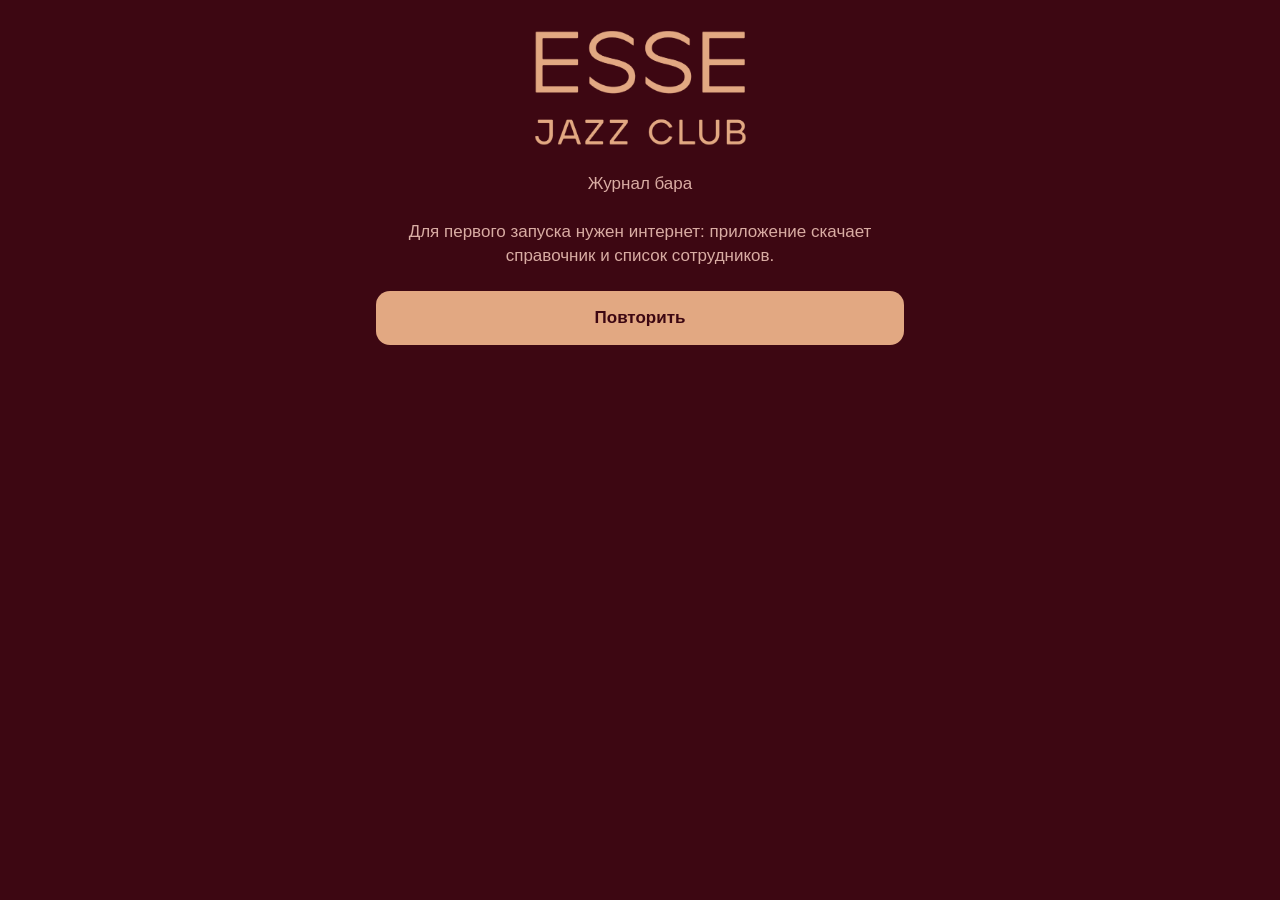
<file: index.html>
<!doctype html>
<html lang="ru">
<head>
  <meta charset="utf-8">
  <meta name="viewport" content="width=device-width, initial-scale=1, viewport-fit=cover">
  <title>ESSE — журнал бара</title>

  <!-- Настройки «приложения на главном экране» -->
  <link rel="manifest" href="manifest.webmanifest">
  <meta name="theme-color" content="#0b0b0c">
  <meta name="apple-mobile-web-app-capable" content="yes">
  <meta name="mobile-web-app-capable" content="yes">
  <meta name="apple-mobile-web-app-status-bar-style" content="black-translucent">
  <meta name="apple-mobile-web-app-title" content="ESSE Бар">
  <link rel="apple-touch-icon" href="icons/apple-touch-icon.png">
  <link rel="icon" href="icons/icon-192.png">

  <link rel="stylesheet" href="styles.css">
</head>
<body>
  <div id="app"></div>
  <div id="status" class="status" hidden></div>
  <noscript>Для работы приложения нужен JavaScript.</noscript>
  <script type="module" src="js/app.js"></script>
</body>
</html>
</file>
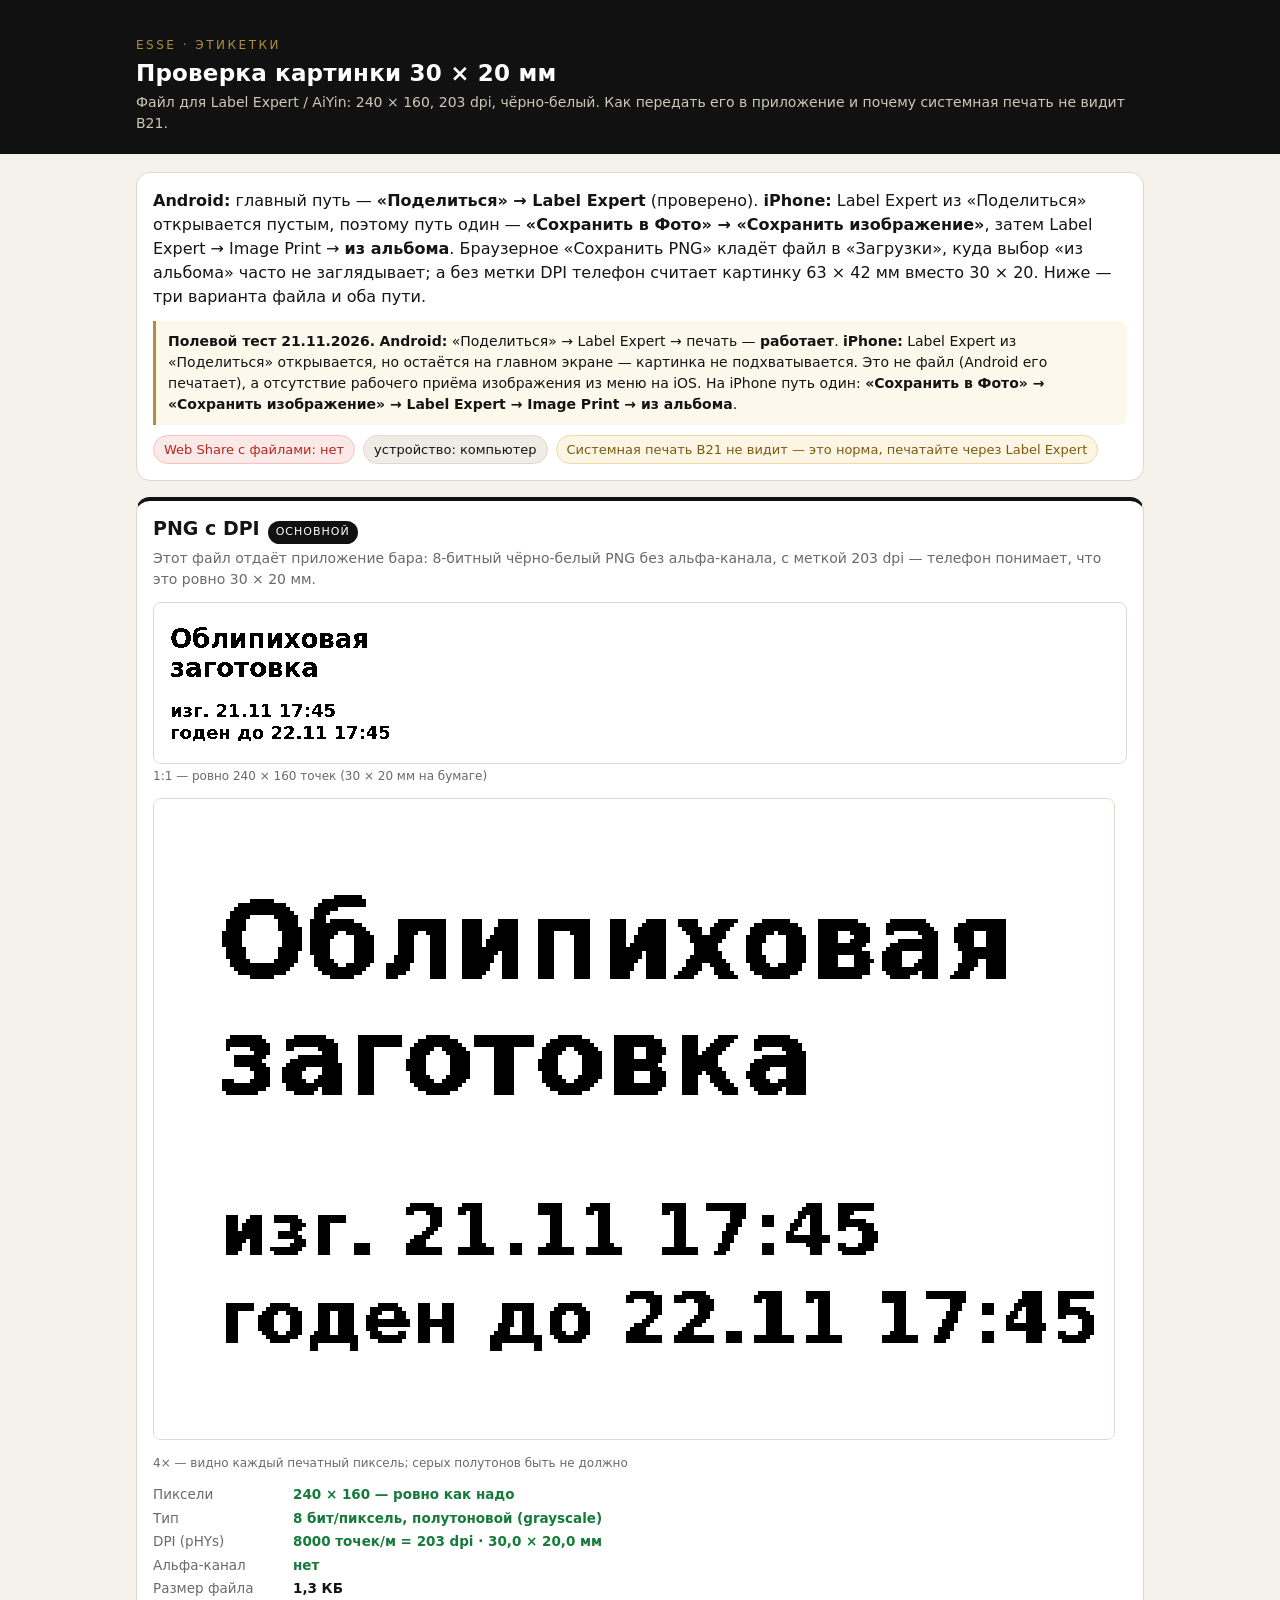
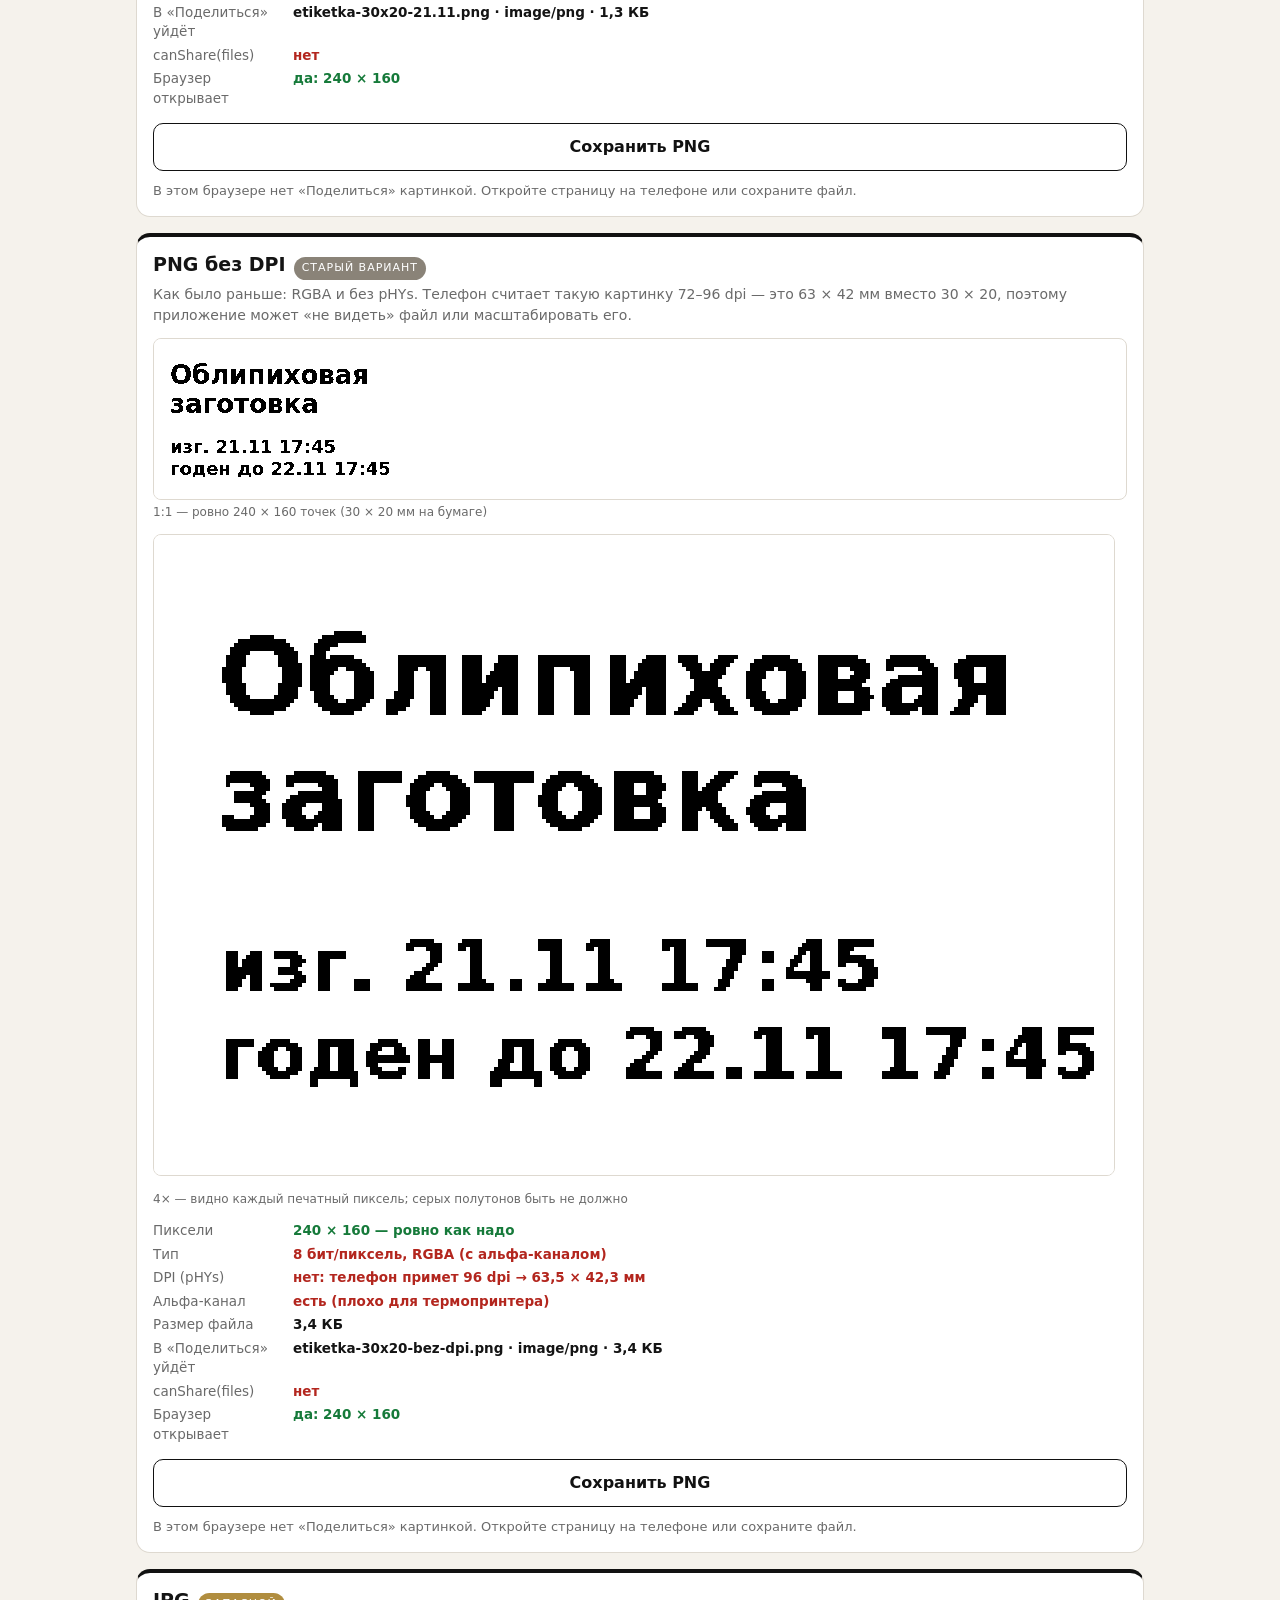
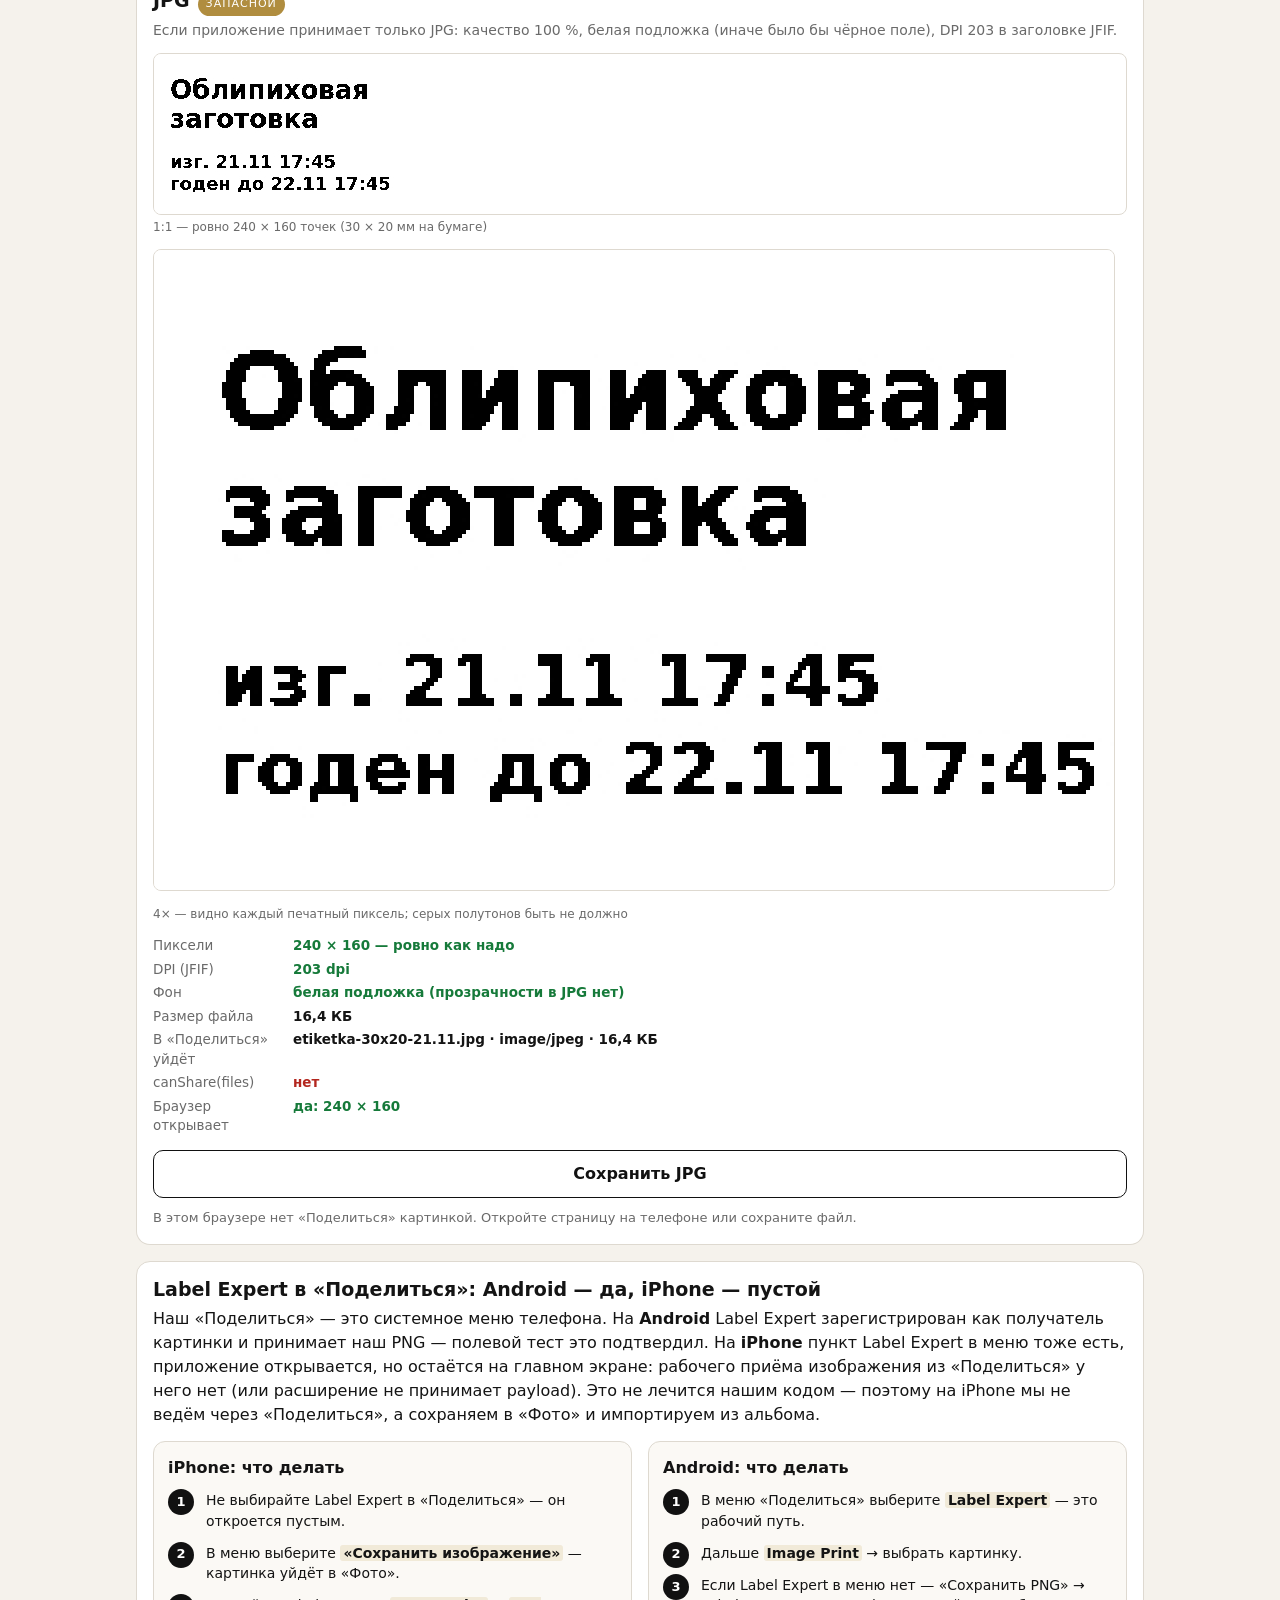
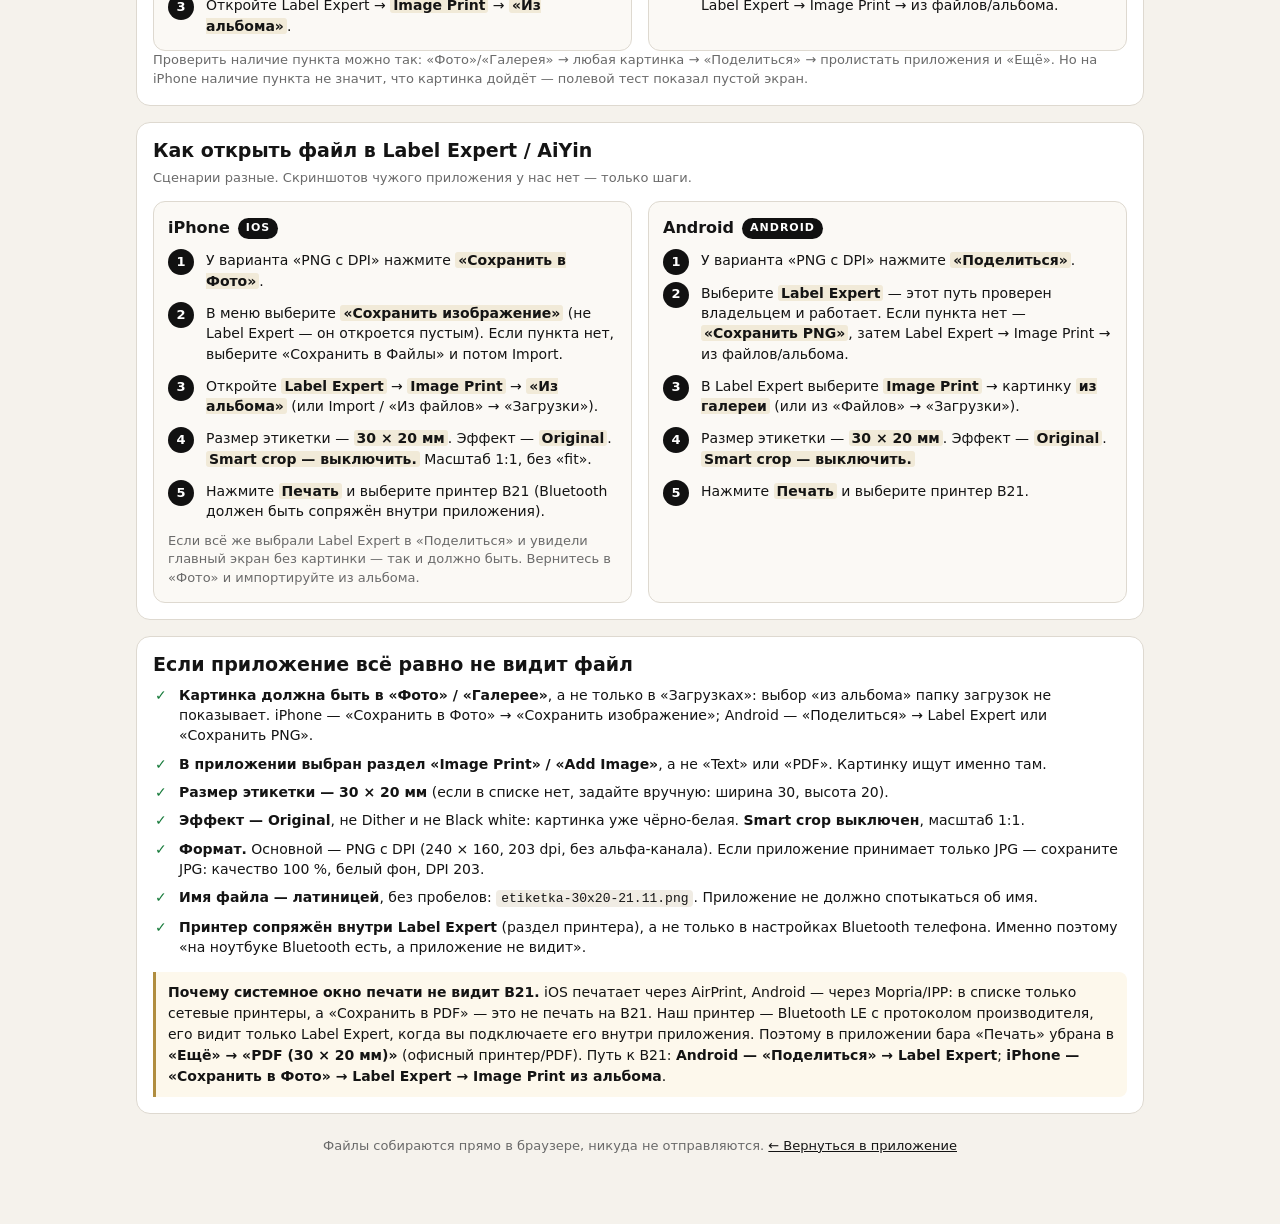
<file: docs/labels/test.html>
<!doctype html>
<html lang="ru">
<head>
<meta charset="utf-8">
<meta name="viewport" content="width=device-width, initial-scale=1">
<title>Проверка картинки этикетки 30 × 20 — ESSE</title>
<style>
  :root {
    color-scheme: light;
    --ink: #141414;
    --muted: #6a6a6a;
    --line: #ded9d0;
    --bg: #f5f2ec;
    --card: #ffffff;
    --ok: #167a3a;
    --bad: #b3261e;
    --gold: #b08d3f;
  }
  * { box-sizing: border-box; }
  html, body { margin: 0; padding: 0; }
  body {
    background: var(--bg);
    color: var(--ink);
    font: 16px/1.5 system-ui, -apple-system, "Segoe UI", Roboto, Arial, sans-serif;
    -webkit-text-size-adjust: 100%;
  }
  .top { background: #111; color: #fff; padding: 18px 16px 20px; }
  .top .wrap { padding-bottom: 0; }
  .top h1 { margin: 6px 0 4px; font-size: 23px; line-height: 1.2; letter-spacing: .2px; }
  .top p { margin: 0; color: #cfc7b8; font-size: 14px; }
  .top .mark { font-size: 12px; letter-spacing: 2.5px; color: var(--gold); text-transform: uppercase; }
  .wrap { max-width: 1040px; margin: 0 auto; padding: 18px 16px 70px; }
  .card {
    background: var(--card); border: 1px solid var(--line); border-radius: 14px;
    padding: 16px; margin-top: 16px;
  }
  h2 { font-size: 19px; margin: 0 0 6px; line-height: 1.25; }
  h3 { font-size: 16px; margin: 0 0 8px; }
  p { margin: 0 0 10px; }
  p:last-child { margin-bottom: 0; }
  .muted { color: var(--muted); }
  .small { font-size: 13px; line-height: 1.45; }
  .intro { margin-top: 0; }
  .statusline { display: flex; flex-wrap: wrap; gap: 8px; margin-top: 10px; }
  .pill {
    display: inline-block; padding: 4px 10px; border-radius: 999px;
    background: #efece5; font-size: 13px; border: 1px solid var(--line);
  }
  .pill.ok { background: #e7f4eb; border-color: #b9dfc6; color: var(--ok); }
  .pill.bad { background: #fbe9e7; border-color: #f0c4bf; color: var(--bad); }
  .pill.warn { background: #fdf5e3; border-color: #ecd9a8; color: #7a5a12; }

  .variant { border-top: 4px solid #111; }
  .variant-head { display: flex; flex-wrap: wrap; align-items: baseline; gap: 8px; margin-bottom: 2px; }
  .variant-head h2 { margin: 0; }
  .badge { font-size: 11px; text-transform: uppercase; letter-spacing: 1px; padding: 3px 8px; border-radius: 999px; background: #111; color: #fff; }
  .badge.old { background: #8a8378; }
  .badge.alt { background: var(--gold); }
  .variant .what { font-size: 14px; color: var(--muted); margin: 4px 0 12px; }

  .previews { display: grid; grid-template-columns: 1fr; gap: 14px; align-items: start; }
  .frame { background: #fff; border: 1px solid var(--line); border-radius: 8px; line-height: 0; overflow: hidden; }
  .frame img { display: block; image-rendering: pixelated; }
  .preview-1x { width: 240px; height: 160px; max-width: 100%; }
  .zoom-scroll { overflow-x: auto; -webkit-overflow-scrolling: touch; padding-bottom: 4px; }
  .zoom-scroll .frame { display: inline-block; }
  .preview-4x { width: 960px; height: 640px; }
  .caption { font-size: 12px; color: var(--muted); margin: 4px 0 0; line-height: 1.35; }
  .preview-col { min-width: 0; }

  .meta { margin: 14px 0 0; display: grid; gap: 4px; }
  .meta-row { display: grid; grid-template-columns: 132px minmax(0, 1fr); gap: 8px; font-size: 13.5px; line-height: 1.45; }
  .meta-row dt { color: var(--muted); margin: 0; }
  .meta-row dd { margin: 0; font-weight: 600; overflow-wrap: anywhere; }
  .meta-row dd.ok { color: var(--ok); }
  .meta-row dd.bad { color: var(--bad); }

  .actions { display: grid; grid-template-columns: 1fr 1fr; gap: 10px; margin-top: 14px; }
  .actions .wide { grid-column: 1 / -1; }
  @media (max-width: 420px) { .actions { grid-template-columns: 1fr; } .actions .wide { grid-column: auto; } }
  button {
    font: inherit; font-weight: 600; min-height: 48px; padding: 10px 14px;
    border-radius: 10px; border: 1px solid #111; cursor: pointer; touch-action: manipulation;
  }
  button.primary { background: #111; color: #fff; }
  button.secondary { background: #fff; color: #111; }
  button:active { transform: translateY(1px); }
  .no-share { grid-column: 1 / -1; font-size: 13px; color: var(--muted); margin: 0; }

  .steps { display: grid; grid-template-columns: 1fr 1fr; gap: 16px; margin-top: 14px; }
  @media (max-width: 760px) { .steps { grid-template-columns: 1fr; } }
  .phone { background: #fbf9f5; border: 1px solid var(--line); border-radius: 12px; padding: 14px; }
  .phone h3 { display: flex; align-items: center; gap: 8px; margin-bottom: 10px; }
  .os { font-size: 11px; letter-spacing: 1px; text-transform: uppercase; background: #111; color: #fff; border-radius: 999px; padding: 2px 8px; }
  ol.step { list-style: none; margin: 0; padding: 0; counter-reset: step; }
  ol.step li { position: relative; padding: 0 0 12px 38px; counter-increment: step; font-size: 14px; line-height: 1.45; }
  ol.step li::before {
    content: counter(step); position: absolute; left: 0; top: -1px;
    width: 26px; height: 26px; border-radius: 50%; background: #111; color: #fff;
    font-size: 13px; font-weight: 700; display: flex; align-items: center; justify-content: center;
  }
  ol.step li:last-child { padding-bottom: 0; }
  ol.step b { background: #f1ead8; padding: 0 3px; border-radius: 3px; }

  .checklist { display: grid; gap: 8px; margin: 8px 0 0; padding: 0; list-style: none; }
  .checklist li { position: relative; padding-left: 26px; font-size: 14px; line-height: 1.45; }
  .checklist li::before { content: "✓"; position: absolute; left: 2px; top: 0; color: var(--ok); font-weight: 700; }
  .warnbox { border-left: 3px solid var(--gold); background: #fdf8ec; padding: 10px 12px; border-radius: 0 8px 8px 0; font-size: 14px; }
  .warnbox.bad { border-color: var(--bad); background: #fdf0ee; }
  .foot { text-align: center; margin-top: 22px; font-size: 13px; color: var(--muted); }
  .foot a { color: var(--ink); }
  .toast {
    position: fixed; left: 50%; bottom: 24px; transform: translate(-50%, 20px);
    background: #111; color: #fff; padding: 10px 16px; border-radius: 10px;
    font-size: 14px; max-width: calc(100% - 32px); opacity: 0; transition: .2s; z-index: 40;
  }
  .toast.show { opacity: 1; transform: translate(-50%, 0); }
  .toast.bad { background: var(--bad); }
  code { font-size: 13px; background: #f0ece4; padding: 1px 5px; border-radius: 4px; }
</style>
</head>
<body>
<header class="top">
  <div class="wrap">
    <div class="mark">ESSE · этикетки</div>
    <h1>Проверка картинки 30 × 20 мм</h1>
    <p>Файл для Label Expert / AiYin: 240 × 160, 203 dpi, чёрно-белый. Как передать его в приложение и почему системная печать не видит B21.</p>
  </div>
</header>

<main class="wrap">
  <section class="card intro">
    <p><b>Android:</b> главный путь — <b>«Поделиться» → Label Expert</b> (проверено). <b>iPhone:</b> Label Expert из «Поделиться» открывается пустым, поэтому путь один — <b>«Сохранить в Фото» → «Сохранить изображение»</b>, затем Label Expert → Image Print → <b>из альбома</b>. Браузерное «Сохранить PNG» кладёт файл в «Загрузки», куда выбор «из альбома» часто не заглядывает; а без метки DPI телефон считает картинку 63 × 42 мм вместо 30 × 20. Ниже — три варианта файла и оба пути.</p>
    <div class="warnbox" style="margin-top:12px">
      <b>Полевой тест 21.11.2026.</b> <b>Android:</b> «Поделиться» → Label Expert → печать — <b>работает</b>. <b>iPhone:</b> Label Expert из «Поделиться» открывается, но остаётся на главном экране — картинка не подхватывается. Это не файл (Android его печатает), а отсутствие рабочего приёма изображения из меню на iOS. На iPhone путь один: <b>«Сохранить в Фото» → «Сохранить изображение» → Label Expert → Image Print → из альбома</b>.
    </div>
    <div class="statusline" id="caps" aria-live="polite"></div>
  </section>

  <div id="variants"></div>

  <section class="card">
    <h2>Label Expert в «Поделиться»: Android — да, iPhone — пустой</h2>
    <p>Наш «Поделиться» — это системное меню телефона. На <b>Android</b> Label Expert зарегистрирован как получатель картинки и принимает наш PNG — полевой тест это подтвердил. На <b>iPhone</b> пункт Label Expert в меню тоже есть, приложение открывается, но остаётся на главном экране: рабочего приёма изображения из «Поделиться» у него нет (или расширение не принимает payload). Это не лечится нашим кодом — поэтому на iPhone мы не ведём через «Поделиться», а сохраняем в «Фото» и импортируем из альбома.</p>
    <div class="steps">
      <div class="phone">
        <h3>iPhone: что делать</h3>
        <ol class="step">
          <li>Не выбирайте Label Expert в «Поделиться» — он откроется пустым.</li>
          <li>В меню выберите <b>«Сохранить изображение»</b> — картинка уйдёт в «Фото».</li>
          <li>Откройте Label Expert → <b>Image Print</b> → <b>«Из альбома»</b>.</li>
        </ol>
      </div>
      <div class="phone">
        <h3>Android: что делать</h3>
        <ol class="step">
          <li>В меню «Поделиться» выберите <b>Label Expert</b> — это рабочий путь.</li>
          <li>Дальше <b>Image Print</b> → выбрать картинку.</li>
          <li>Если Label Expert в меню нет — «Сохранить PNG» → Label Expert → Image Print → из файлов/альбома.</li>
        </ol>
      </div>
    </div>
    <p class="small muted">Проверить наличие пункта можно так: «Фото»/«Галерея» → любая картинка → «Поделиться» → пролистать приложения и «Ещё». Но на iPhone наличие пункта не значит, что картинка дойдёт — полевой тест показал пустой экран.</p>
  </section>

  <section class="card">
    <h2>Как открыть файл в Label Expert / AiYin</h2>
    <p class="small muted">Сценарии разные. Скриншотов чужого приложения у нас нет — только шаги.</p>
    <div class="steps">
      <div class="phone">
        <h3>iPhone <span class="os">iOS</span></h3>
        <ol class="step">
          <li>У варианта «PNG с DPI» нажмите <b>«Сохранить в Фото»</b>.</li>
          <li>В меню выберите <b>«Сохранить изображение»</b> (не Label Expert — он откроется пустым). Если пункта нет, выберите «Сохранить в Файлы» и потом Import.</li>
          <li>Откройте <b>Label Expert</b> → <b>Image Print</b> → <b>«Из альбома»</b> (или Import / «Из файлов» → «Загрузки»).</li>
          <li>Размер этикетки — <b>30 × 20 мм</b>. Эффект — <b>Original</b>. <b>Smart crop — выключить.</b> Масштаб 1:1, без «fit».</li>
          <li>Нажмите <b>Печать</b> и выберите принтер B21 (Bluetooth должен быть сопряжён внутри приложения).</li>
        </ol>
        <p class="small muted" style="margin-top:10px">Если всё же выбрали Label Expert в «Поделиться» и увидели главный экран без картинки — так и должно быть. Вернитесь в «Фото» и импортируйте из альбома.</p>
      </div>
      <div class="phone">
        <h3>Android <span class="os">Android</span></h3>
        <ol class="step">
          <li>У варианта «PNG с DPI» нажмите <b>«Поделиться»</b>.</li>
          <li>Выберите <b>Label Expert</b> — этот путь проверен владельцем и работает. Если пункта нет — <b>«Сохранить PNG»</b>, затем Label Expert → Image Print → из файлов/альбома.</li>
          <li>В Label Expert выберите <b>Image Print</b> → картинку <b>из галереи</b> (или из «Файлов» → «Загрузки»).</li>
          <li>Размер этикетки — <b>30 × 20 мм</b>. Эффект — <b>Original</b>. <b>Smart crop — выключить.</b></li>
          <li>Нажмите <b>Печать</b> и выберите принтер B21.</li>
        </ol>
      </div>
    </div>
  </section>

  <section class="card">
    <h2>Если приложение всё равно не видит файл</h2>
    <ul class="checklist">
      <li><b>Картинка должна быть в «Фото» / «Галерее»</b>, а не только в «Загрузках»: выбор «из альбома» папку загрузок не показывает. iPhone — «Сохранить в Фото» → «Сохранить изображение»; Android — «Поделиться» → Label Expert или «Сохранить PNG».</li>
      <li><b>В приложении выбран раздел «Image Print» / «Add Image»</b>, а не «Text» или «PDF». Картинку ищут именно там.</li>
      <li><b>Размер этикетки — 30 × 20 мм</b> (если в списке нет, задайте вручную: ширина 30, высота 20).</li>
      <li><b>Эффект — Original</b>, не Dither и не Black white: картинка уже чёрно-белая. <b>Smart crop выключен</b>, масштаб 1:1.</li>
      <li><b>Формат.</b> Основной — PNG с DPI (240 × 160, 203 dpi, без альфа-канала). Если приложение принимает только JPG — сохраните JPG: качество 100 %, белый фон, DPI 203.</li>
      <li><b>Имя файла — латиницей</b>, без пробелов: <code>etiketka-30x20-21.11.png</code>. Приложение не должно спотыкаться об имя.</li>
      <li><b>Принтер сопряжён внутри Label Expert</b> (раздел принтера), а не только в настройках Bluetooth телефона. Именно поэтому «на ноутбуке Bluetooth есть, а приложение не видит».</li>
    </ul>
    <div class="warnbox" style="margin-top:14px">
      <b>Почему системное окно печати не видит B21.</b> iOS печатает через AirPrint, Android — через Mopria/IPP: в списке только сетевые принтеры, а «Сохранить в PDF» — это не печать на B21. Наш принтер — Bluetooth LE с протоколом производителя, его видит только Label Expert, когда вы подключаете его внутри приложения. Поэтому в приложении бара «Печать» убрана в <b>«Ещё» → «PDF (30 × 20 мм)»</b> (офисный принтер/PDF). Путь к B21: <b>Android — «Поделиться» → Label Expert</b>; <b>iPhone — «Сохранить в Фото» → Label Expert → Image Print из альбома</b>.
    </div>
  </section>

  <p class="foot">Файлы собираются прямо в браузере, никуда не отправляются. <a href="../../">← Вернуться в приложение</a></p>
</main>

<script type="module">
import { buildLabel, labelPngBlob, labelJpegBlob } from '../../js/label.js';

const SAMPLE = {
  name: 'Облипиховая заготовка',
  madeAt: new Date(2026, 10, 21, 17, 45), // 21.11.2026 17:45 — эталон из документации
  hours: 24,
};

const info = buildLabel(SAMPLE);
const canvas = info.canvas;

const u16 = (b, o) => (b[o] << 8) | b[o + 1];
const u32 = (b, o) => ((b[o] << 24) | (b[o + 1] << 16) | (b[o + 2] << 8) | b[o + 3]) >>> 0;
const typeAt = (b, o) => String.fromCharCode(b[o], b[o + 1], b[o + 2], b[o + 3]);

/** Разбирает PNG: размеры, тип цвета, pHYs. */
function pngMeta(bytes) {
  const out = {};
  let off = 8;
  while (off + 12 <= bytes.length) {
    const len = u32(bytes, off);
    const type = typeAt(bytes, off + 4);
    if (type === 'IHDR') {
      out.width = u32(bytes, off + 8);
      out.height = u32(bytes, off + 12);
      out.depth = bytes[off + 16];
      out.colorType = bytes[off + 17];
    }
    if (type === 'pHYs') {
      const ppm = u32(bytes, off + 8);
      out.ppm = ppm;
      out.dpi = Math.round(ppm * 0.0254);
      if (out.width) {
        out.mmW = out.width / ppm * 1000;
        out.mmH = out.height / ppm * 1000;
      }
    }
    if (type === 'IDAT') break;
    off += 12 + len;
  }
  return out;
}

/** Разбирает JPG: размеры из SOF и плотность из JFIF. */
function jpegMeta(bytes) {
  const out = {};
  let off = 2;
  while (off + 4 < bytes.length) {
    if (bytes[off] !== 0xFF) { off++; continue; }
    const marker = bytes[off + 1];
    off += 2;
    if (marker === 0xD8 || marker === 0xD9 || (marker >= 0xD0 && marker <= 0xD7)) continue;
    if (marker === 0xDA) break;
    const len = u16(bytes, off);
    if (len < 2) break;
    const p = off + 2;
    if (marker === 0xE0 && bytes[p] === 0x4A && bytes[p + 1] === 0x46 && bytes[p + 2] === 0x49 && bytes[p + 3] === 0x46) {
      const units = bytes[p + 7];
      const xd = u16(bytes, p + 8);
      out.dpi = units === 1 ? xd : units === 2 ? Math.round(xd * 2.54) : null;
    }
    if (marker >= 0xC0 && marker <= 0xCF && marker !== 0xC4 && marker !== 0xC8 && marker !== 0xCC) {
      out.height = u16(bytes, p + 1);
      out.width = u16(bytes, p + 3);
    }
    off += len;
  }
  return out;
}

const COLOR_NAMES = { 0: 'полутоновой (grayscale)', 2: 'RGB', 3: 'палитра', 4: 'полутоновой + альфа', 6: 'RGBA (с альфа-каналом)' };
const fmtBytes = n => n >= 1024 ? (n / 1024).toFixed(1).replace('.', ',') + ' КБ' : n + ' Б';

async function decodeCheck(blob) {
  // createImageBitmap есть не во всех Safari — тогда проверяем обычным <img>.
  if (typeof createImageBitmap === 'function') {
    try {
      const bmp = await createImageBitmap(blob);
      const res = { width: bmp.width, height: bmp.height };
      if (bmp.close) bmp.close();
      return res;
    } catch (e) {
      /* падаем в проверку через <img> */
    }
  }
  return new Promise(resolve => {
    const url = URL.createObjectURL(blob);
    const img = new Image();
    img.onload = () => {
      URL.revokeObjectURL(url);
      resolve({ width: img.naturalWidth, height: img.naturalHeight });
    };
    img.onerror = () => {
      URL.revokeObjectURL(url);
      resolve({ error: 'не открывается' });
    };
    img.src = url;
  });
}

const VARIANTS = [
  {
    tag: 'основной', badge: '',
    title: 'PNG с DPI',
    file: 'etiketka-30x20-21.11.png',
    what: 'Этот файл отдаёт приложение бара: 8-битный чёрно-белый PNG без альфа-канала, с меткой 203 dpi — телефон понимает, что это ровно 30 × 20 мм.',
    make: () => labelPngBlob(canvas),
    kind: 'png',
  },
  {
    tag: 'старый вариант', badge: 'old',
    title: 'PNG без DPI',
    file: 'etiketka-30x20-bez-dpi.png',
    what: 'Как было раньше: RGBA и без pHYs. Телефон считает такую картинку 72–96 dpi — это 63 × 42 мм вместо 30 × 20, поэтому приложение может «не видеть» файл или масштабировать его.',
    make: () => new Promise((resolve, reject) => {
      canvas.toBlob(b => (b ? resolve(b) : reject(new Error('Нет PNG'))), 'image/png');
    }),
    kind: 'png',
  },
  {
    tag: 'запасной', badge: 'alt',
    title: 'JPG',
    file: 'etiketka-30x20-21.11.jpg',
    what: 'Если приложение принимает только JPG: качество 100 %, белая подложка (иначе было бы чёрное поле), DPI 203 в заголовке JFIF.',
    make: () => labelJpegBlob(canvas),
    kind: 'jpeg',
  },
];

const canShareApi = typeof navigator.share === 'function' && typeof navigator.canShare === 'function';
const canShareFilesProbe = (() => {
  if (!canShareApi) return false;
  try {
    const probe = new File([new Uint8Array([137, 80, 78, 71])], 'probe.png', { type: 'image/png' });
    return !!navigator.canShare({ files: [probe] });
  } catch (e) {
    return false;
  }
})();
const ua = navigator.userAgent || '';
const iOS = /iPhone|iPod/i.test(ua) || (/Macintosh/i.test(ua) && (navigator.maxTouchPoints || 0) > 1);
const android = /Android/i.test(ua);
const phone = iOS || android;
// На iPhone Label Expert из «Поделиться» открывается пустым — кнопка ведёт
// к «Сохранить изображение»; на Android/десктопе — честное «Поделиться».
const shareBtnText = iOS ? 'Сохранить в Фото' : 'Поделиться';

function el(tag, attrs = {}, ...kids) {
  const node = document.createElement(tag);
  for (const [k, v] of Object.entries(attrs)) {
    if (v === undefined || v === null || v === false) continue;
    if (k.startsWith('on')) node.addEventListener(k.slice(2), v);
    else if (k === 'class') node.className = v;
    else node.setAttribute(k, v === true ? '' : v);
  }
  for (const kid of kids.flat()) {
    if (kid === null || kid === undefined || kid === false) continue;
    node.append(kid instanceof Node ? kid : document.createTextNode(String(kid)));
  }
  return node;
}

function toast(text, kind) {
  const old = document.querySelector('.toast');
  if (old) old.remove();
  const t = el('div', { class: 'toast' + (kind ? ' ' + kind : '') }, text);
  document.body.append(t);
  requestAnimationFrame(() => t.classList.add('show'));
  setTimeout(() => { t.classList.remove('show'); setTimeout(() => t.remove(), 300); }, 3200);
}

function download(blob, name) {
  const url = URL.createObjectURL(blob);
  const a = el('a', { href: url, download: name, rel: 'noopener' });
  document.body.append(a);
  a.click();
  a.remove();
  setTimeout(() => URL.revokeObjectURL(url), 30000);
}

async function share(blob, name, type) {
  try {
    // MIME задаём явно: на iOS потеря типа — частая причина «пустого» приёма.
    const file = new File([blob], name, { type });
    const payload = { files: [file] };
    if (!iOS) payload.title = 'Этикетка 30 × 20';
    await navigator.share(payload);
  } catch (e) {
    if (e && e.name === 'AbortError') return;
    toast('Не удалось открыть меню «Поделиться»: ' + ((e && e.message) || e), 'bad');
  }
}

function metaRow(label, value, cls) {
  return el('div', { class: 'meta-row' },
    el('dt', {}, label),
    el('dd', { class: cls || null }, value));
}

async function renderVariant(v) {
  const blob = await v.make();
  const bytes = new Uint8Array(await blob.arrayBuffer());
  const meta = v.kind === 'png' ? pngMeta(bytes) : jpegMeta(bytes);
  const decoded = await decodeCheck(blob);
  const url = URL.createObjectURL(blob);
  const shareType = v.kind === 'jpeg' ? 'image/jpeg' : 'image/png';

  let shareSupported = false;
  if (canShareApi) {
    try { shareSupported = !!navigator.canShare({ files: [new File([blob], v.file, { type: shareType })] }); }
    catch (e) { shareSupported = false; }
  }

  const metaRows = [];
  const sizeOk = meta.width === 240 && meta.height === 160;
  metaRows.push(metaRow('Пиксели', meta.width + ' × ' + meta.height + (sizeOk ? ' — ровно как надо' : ' — НЕ 240 × 160'), sizeOk ? 'ok' : 'bad'));
  if (v.kind === 'png') {
    metaRows.push(metaRow('Тип', meta.depth + ' бит/пиксель, ' + (COLOR_NAMES[meta.colorType] || ('color type ' + meta.colorType)), meta.colorType === 0 ? 'ok' : 'bad'));
    if (meta.ppm) {
      metaRows.push(metaRow('DPI (pHYs)', meta.ppm + ' точек/м = ' + meta.dpi + ' dpi · ' + meta.mmW.toFixed(1).replace('.', ',') + ' × ' + meta.mmH.toFixed(1).replace('.', ',') + ' мм', 'ok'));
    } else {
      metaRows.push(metaRow('DPI (pHYs)', 'нет: телефон примет 96 dpi → 63,5 × 42,3 мм', 'bad'));
    }
    metaRows.push(metaRow('Альфа-канал', meta.colorType === 6 || meta.colorType === 4 ? 'есть (плохо для термопринтера)' : 'нет', meta.colorType === 6 || meta.colorType === 4 ? 'bad' : 'ok'));
  } else {
    metaRows.push(metaRow('DPI (JFIF)', meta.dpi ? meta.dpi + ' dpi' : 'нет метки', meta.dpi ? 'ok' : 'bad'));
    metaRows.push(metaRow('Фон', 'белая подложка (прозрачности в JPG нет)', 'ok'));
  }
  metaRows.push(metaRow('Размер файла', fmtBytes(blob.size)));
  metaRows.push(metaRow('В «Поделиться» уйдёт', v.file + ' · ' + shareType + ' · ' + fmtBytes(blob.size)));
  metaRows.push(metaRow('canShare(files)', shareSupported ? 'да' : 'нет', shareSupported ? 'ok' : 'bad'));
  metaRows.push(metaRow('Браузер открывает', decoded && !decoded.error ? 'да: ' + decoded.width + ' × ' + decoded.height : 'нет: ' + ((decoded && decoded.error) || 'нет createImageBitmap'), decoded && !decoded.error ? 'ok' : 'bad'));

  const actions = el('div', { class: 'actions' },
    shareSupported
      ? el('button', { class: 'primary wide', type: 'button', onclick: () => share(blob, v.file, shareType) }, shareBtnText)
      : null,
    el('button', { class: 'secondary wide', type: 'button', onclick: () => download(blob, v.file) }, 'Сохранить ' + (v.kind === 'jpeg' ? 'JPG' : 'PNG')),
    shareSupported ? null : el('p', { class: 'no-share' }, canShareApi ? 'Меню «Поделиться» этот файл не принимает — пользуйтесь «Сохранить».' : 'В этом браузере нет «Поделиться» картинкой. Откройте страницу на телефоне или сохраните файл.'),
  );

  const card = el('section', { class: 'card variant' },
    el('div', { class: 'variant-head' },
      el('h2', {}, v.title),
      el('span', { class: 'badge ' + (v.badge || '') }, v.tag)),
    el('p', { class: 'what' }, v.what),
    el('div', { class: 'previews' },
      el('div', { class: 'preview-col' },
        el('div', { class: 'frame' }, el('img', { class: 'preview-1x', src: url, width: '240', height: '160', alt: 'Этикетка 1:1, 240 × 160' })),
        el('p', { class: 'caption' }, '1:1 — ровно 240 × 160 точек (30 × 20 мм на бумаге)')),
      el('div', { class: 'preview-col' },
        el('div', { class: 'zoom-scroll' },
          el('div', { class: 'frame' }, el('img', { class: 'preview-4x', src: url, width: '960', height: '640', alt: 'Та же этикетка в увеличении 4×' }))),
        el('p', { class: 'caption' }, '4× — видно каждый печатный пиксель; серых полутонов быть не должно'))),
    el('dl', { class: 'meta' }, ...metaRows),
    actions,
  );
  return card;
}

async function boot() {
  const caps = document.getElementById('caps');
  caps.append(
    el('span', { class: 'pill ' + (canShareApi ? 'ok' : 'bad') }, 'Web Share с файлами: ' + (canShareFilesProbe ? 'есть' : 'нет')),
    el('span', { class: 'pill' }, phone ? (iOS ? 'телефон: iPhone' : 'телефон: Android') : 'устройство: компьютер'),
    ...(iOS ? [el('span', { class: 'pill warn' }, 'iPhone: Label Expert из «Поделиться» пустой — сохраняйте в «Фото»')] : []),
    el('span', { class: 'pill warn' }, 'Системная печать B21 не видит — это норма, печатайте через Label Expert'),
  );

  const host = document.getElementById('variants');
  for (const v of VARIANTS) {
    try {
      host.append(await renderVariant(v));
    } catch (e) {
      host.append(el('section', { class: 'card' },
        el('h2', {}, v.title + ' — не собрался'),
        el('p', { class: 'small' }, 'Ошибка: ' + ((e && e.message) || e) + '. Проверьте, что страница открыта по https (GitHub Pages) или на localhost.'),
      ));
    }
  }
}

boot();
</script>
</body>
</html>
</file>
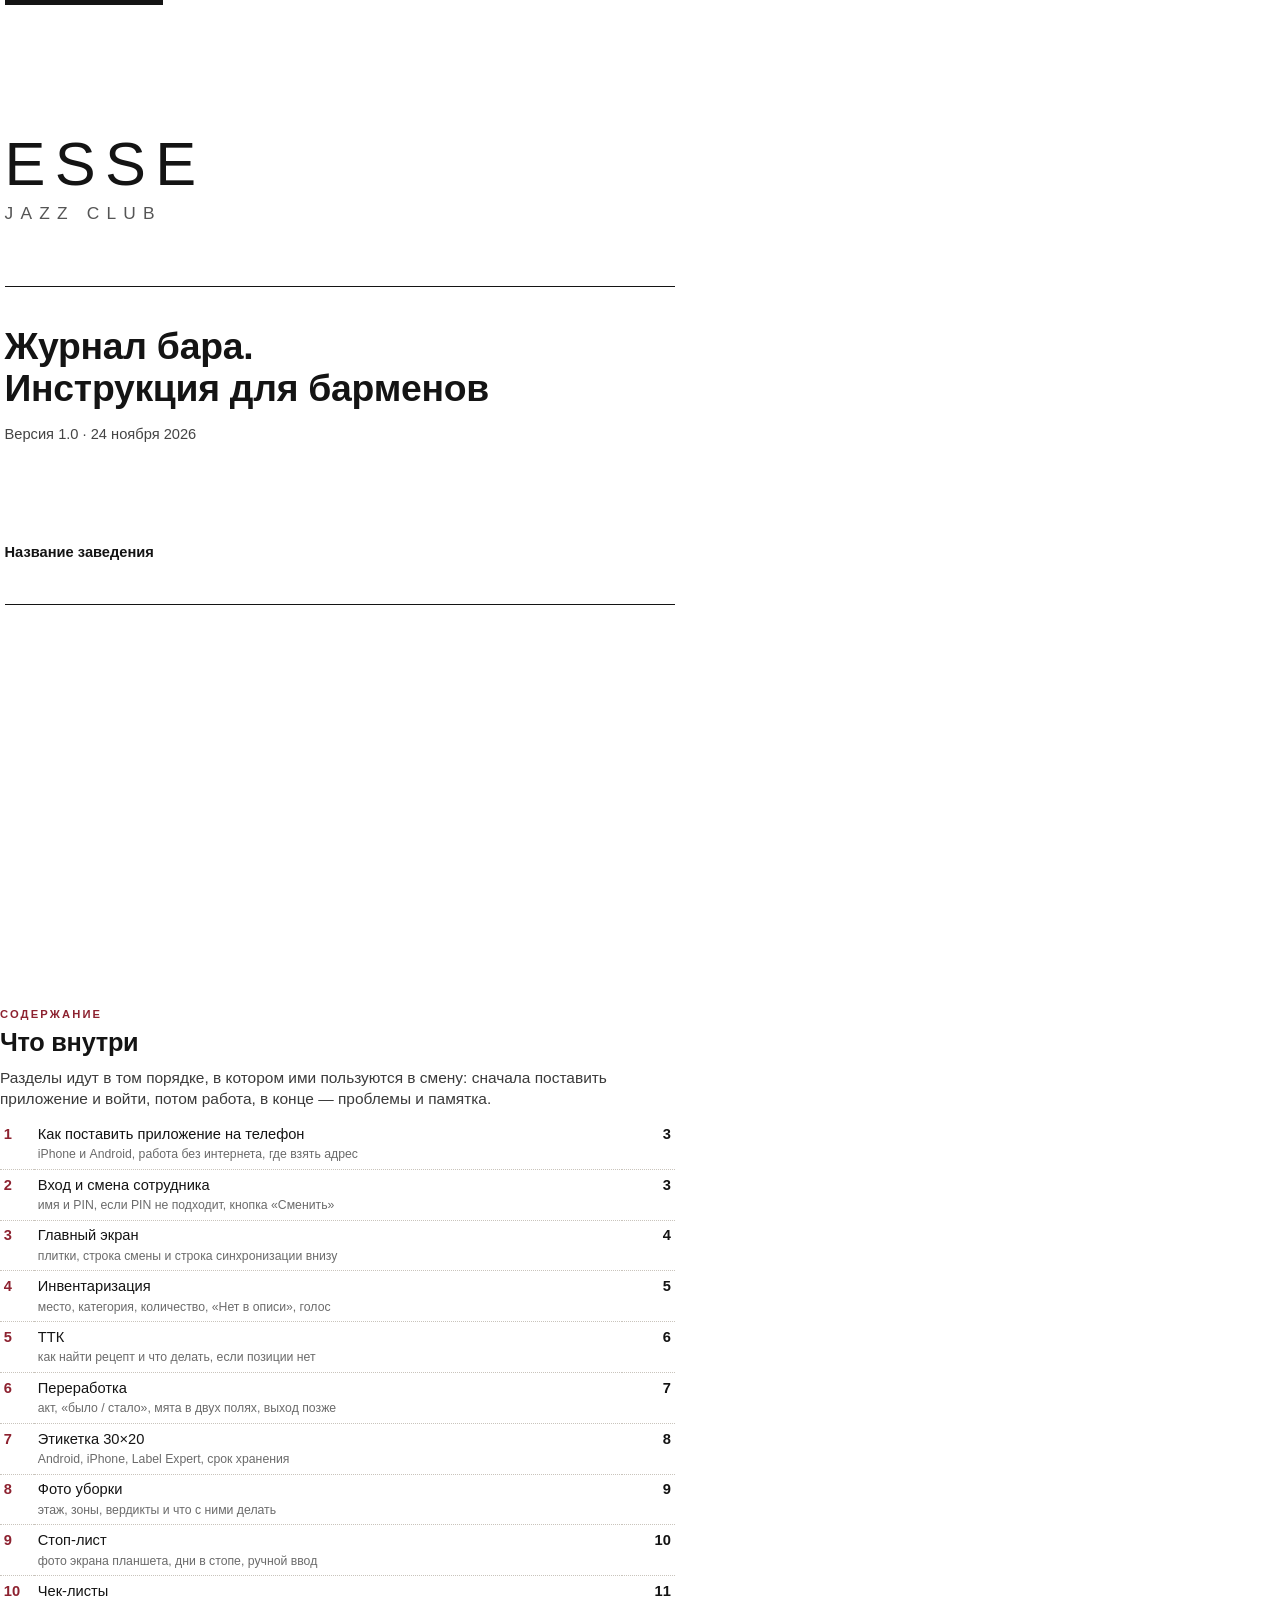
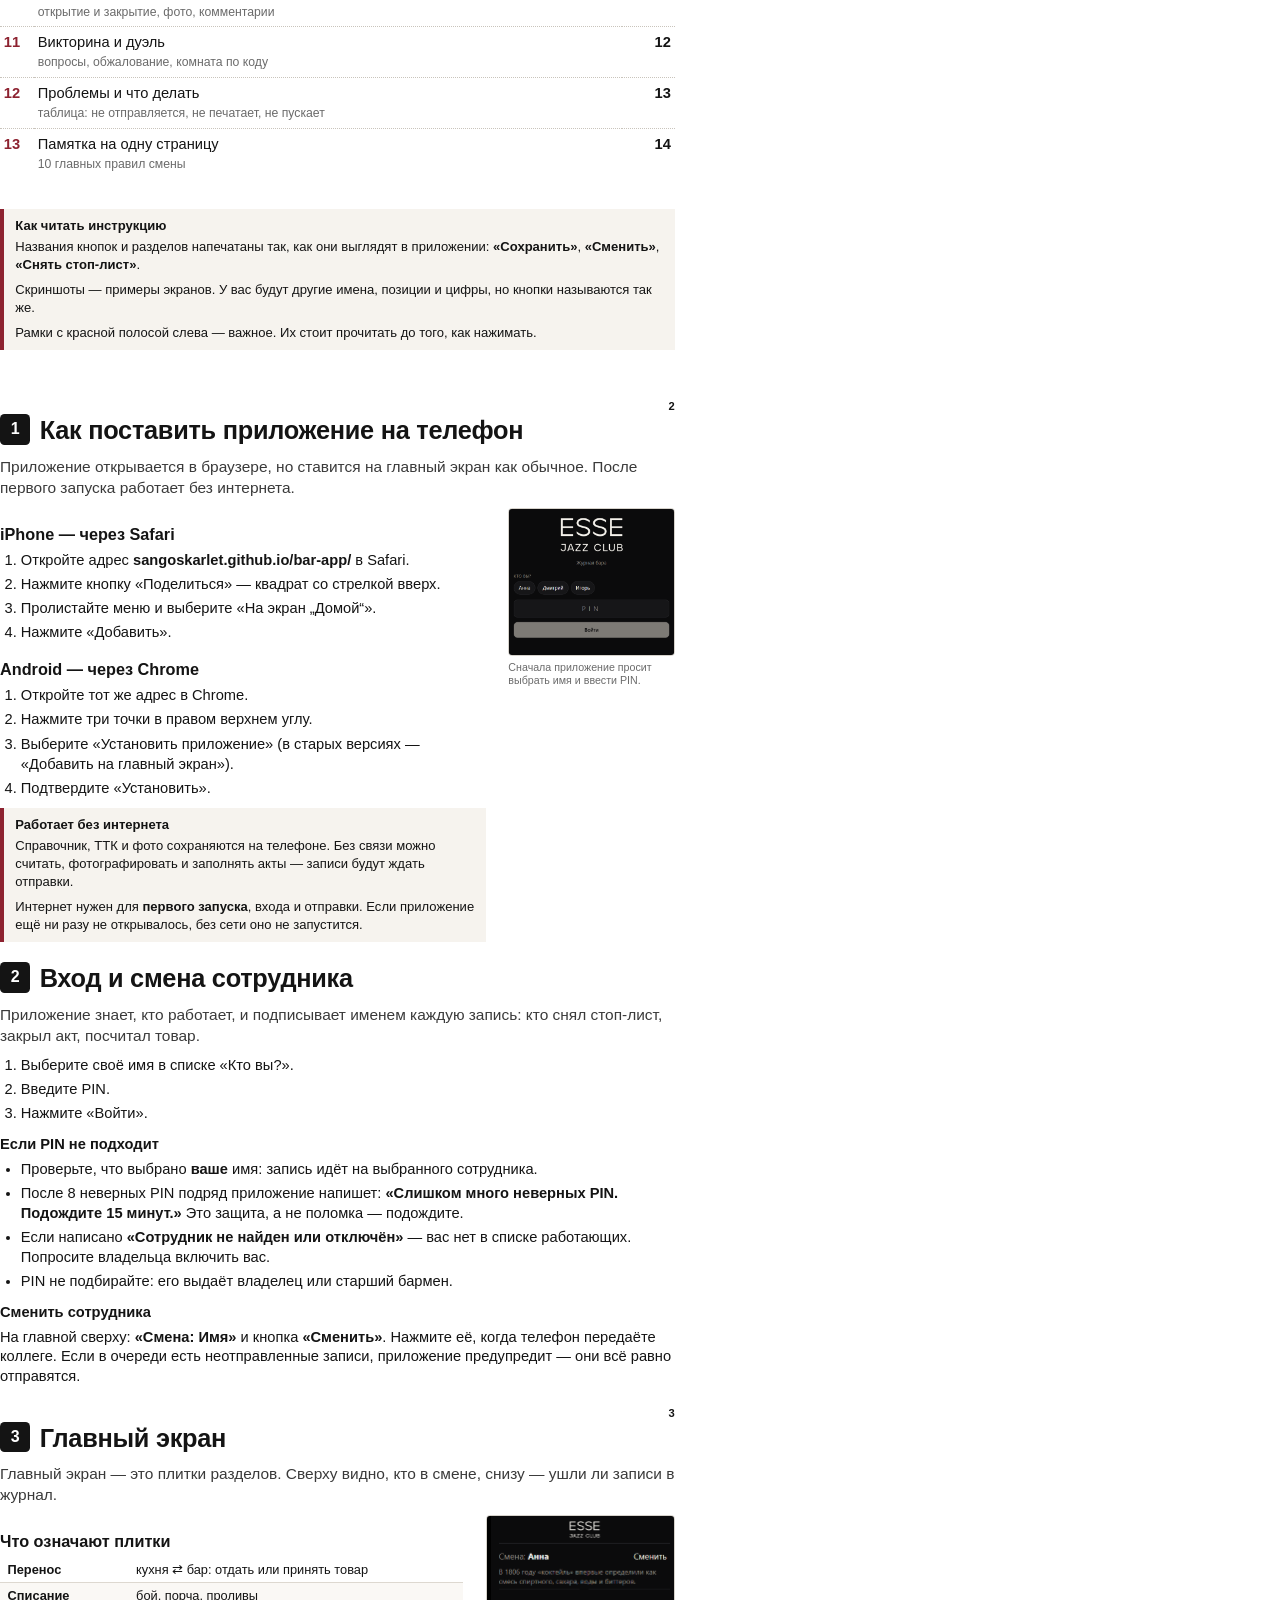
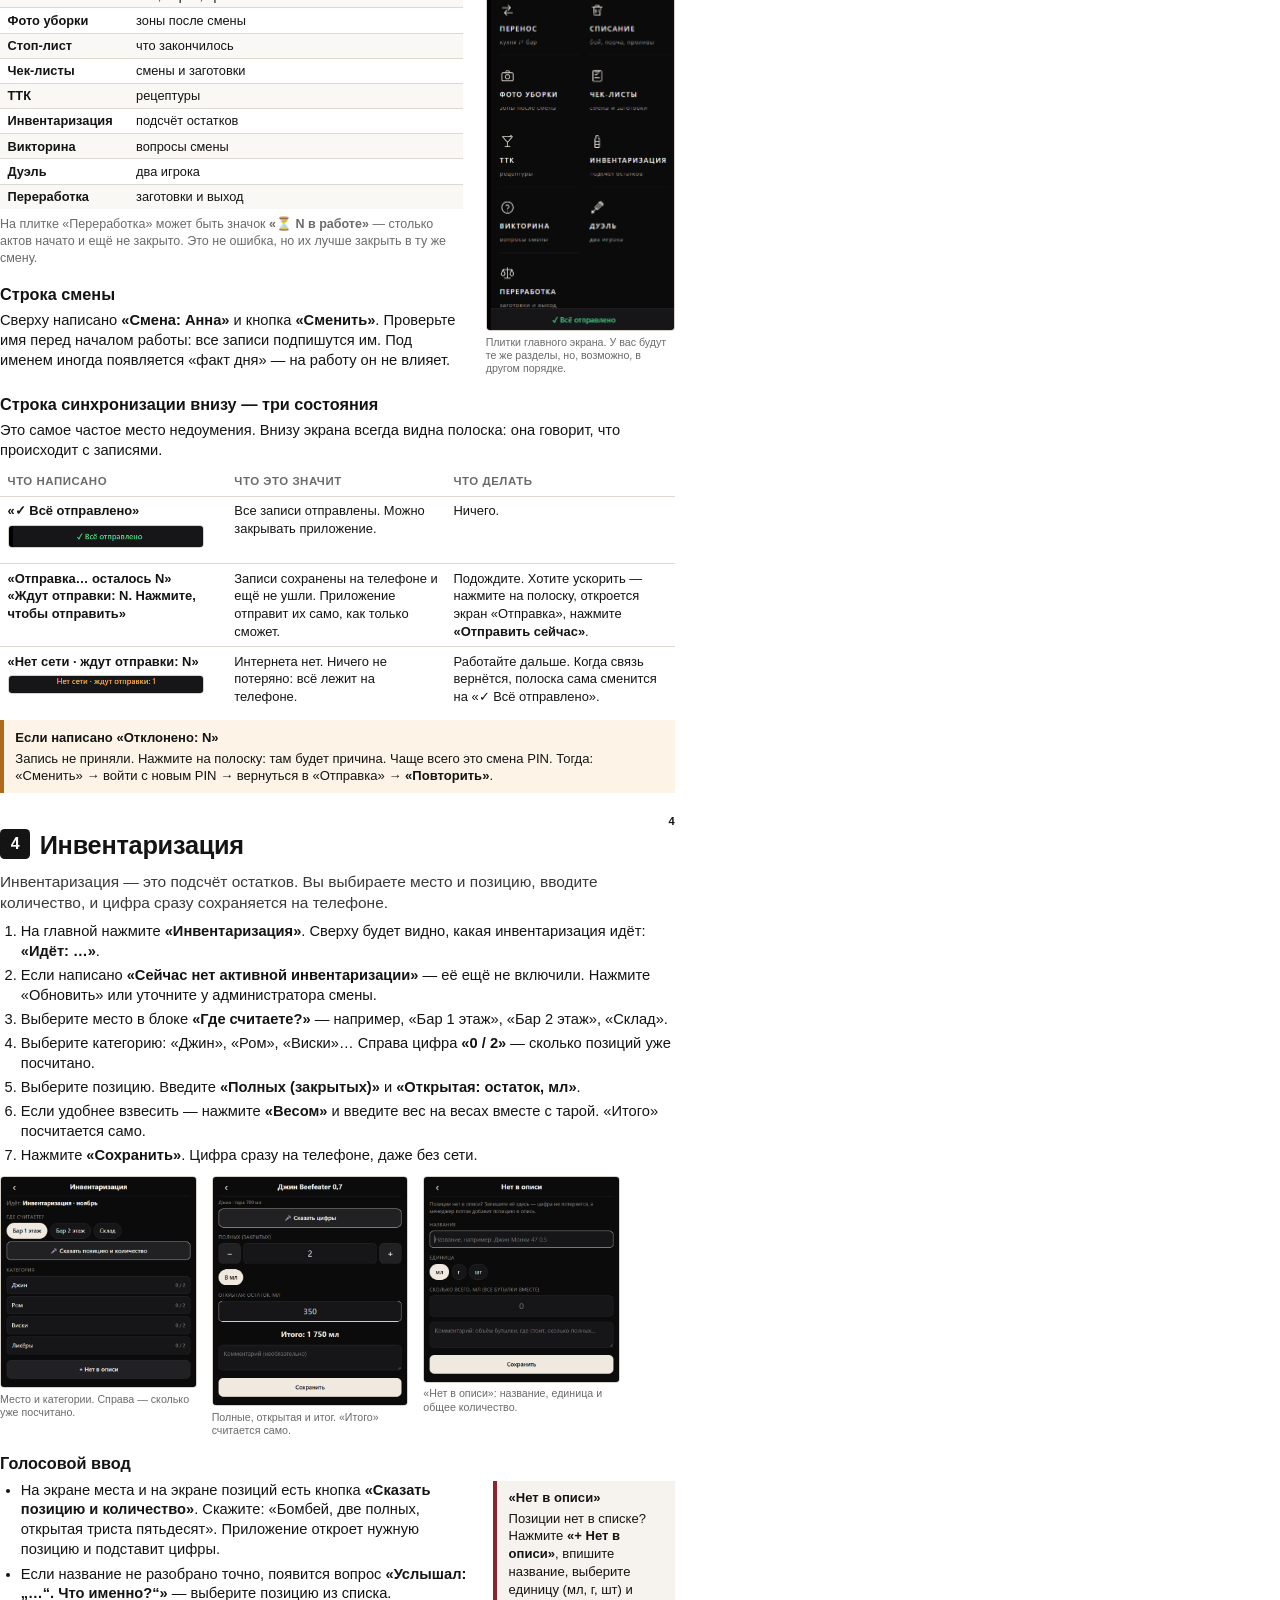
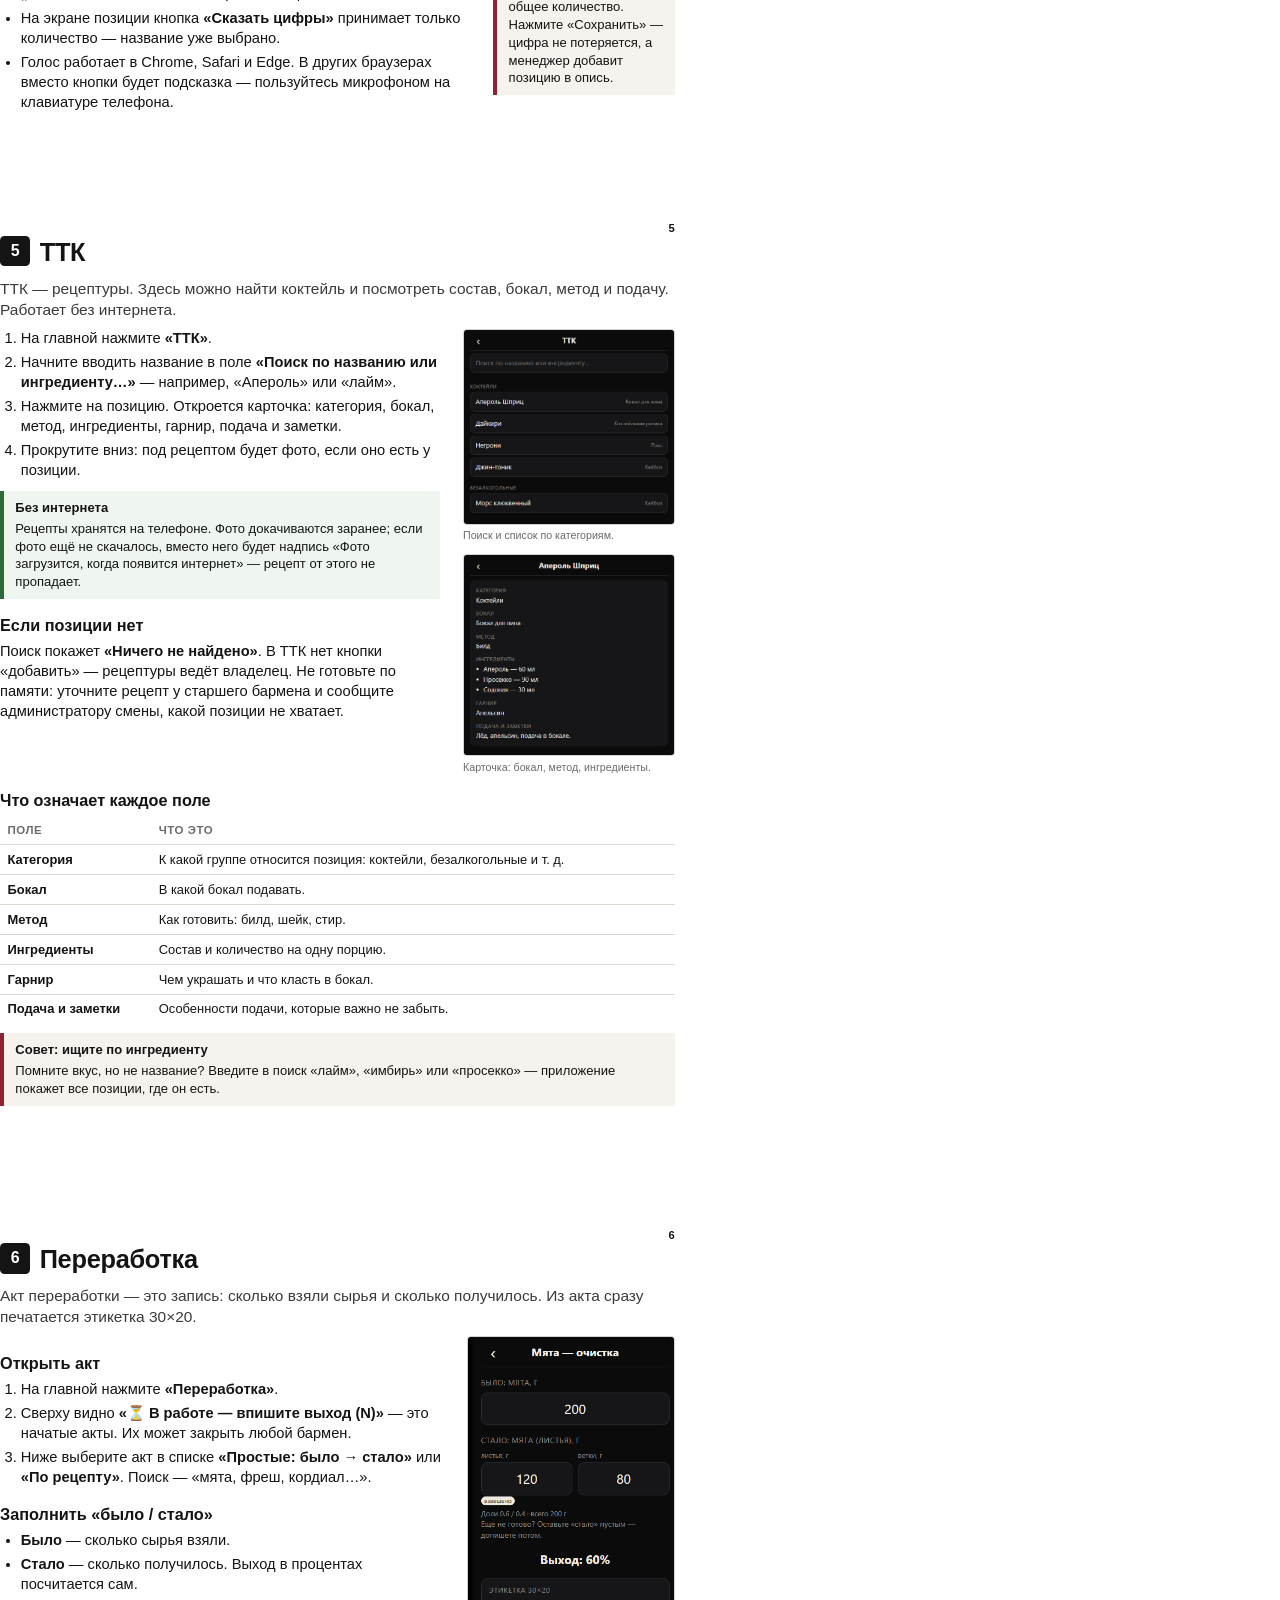
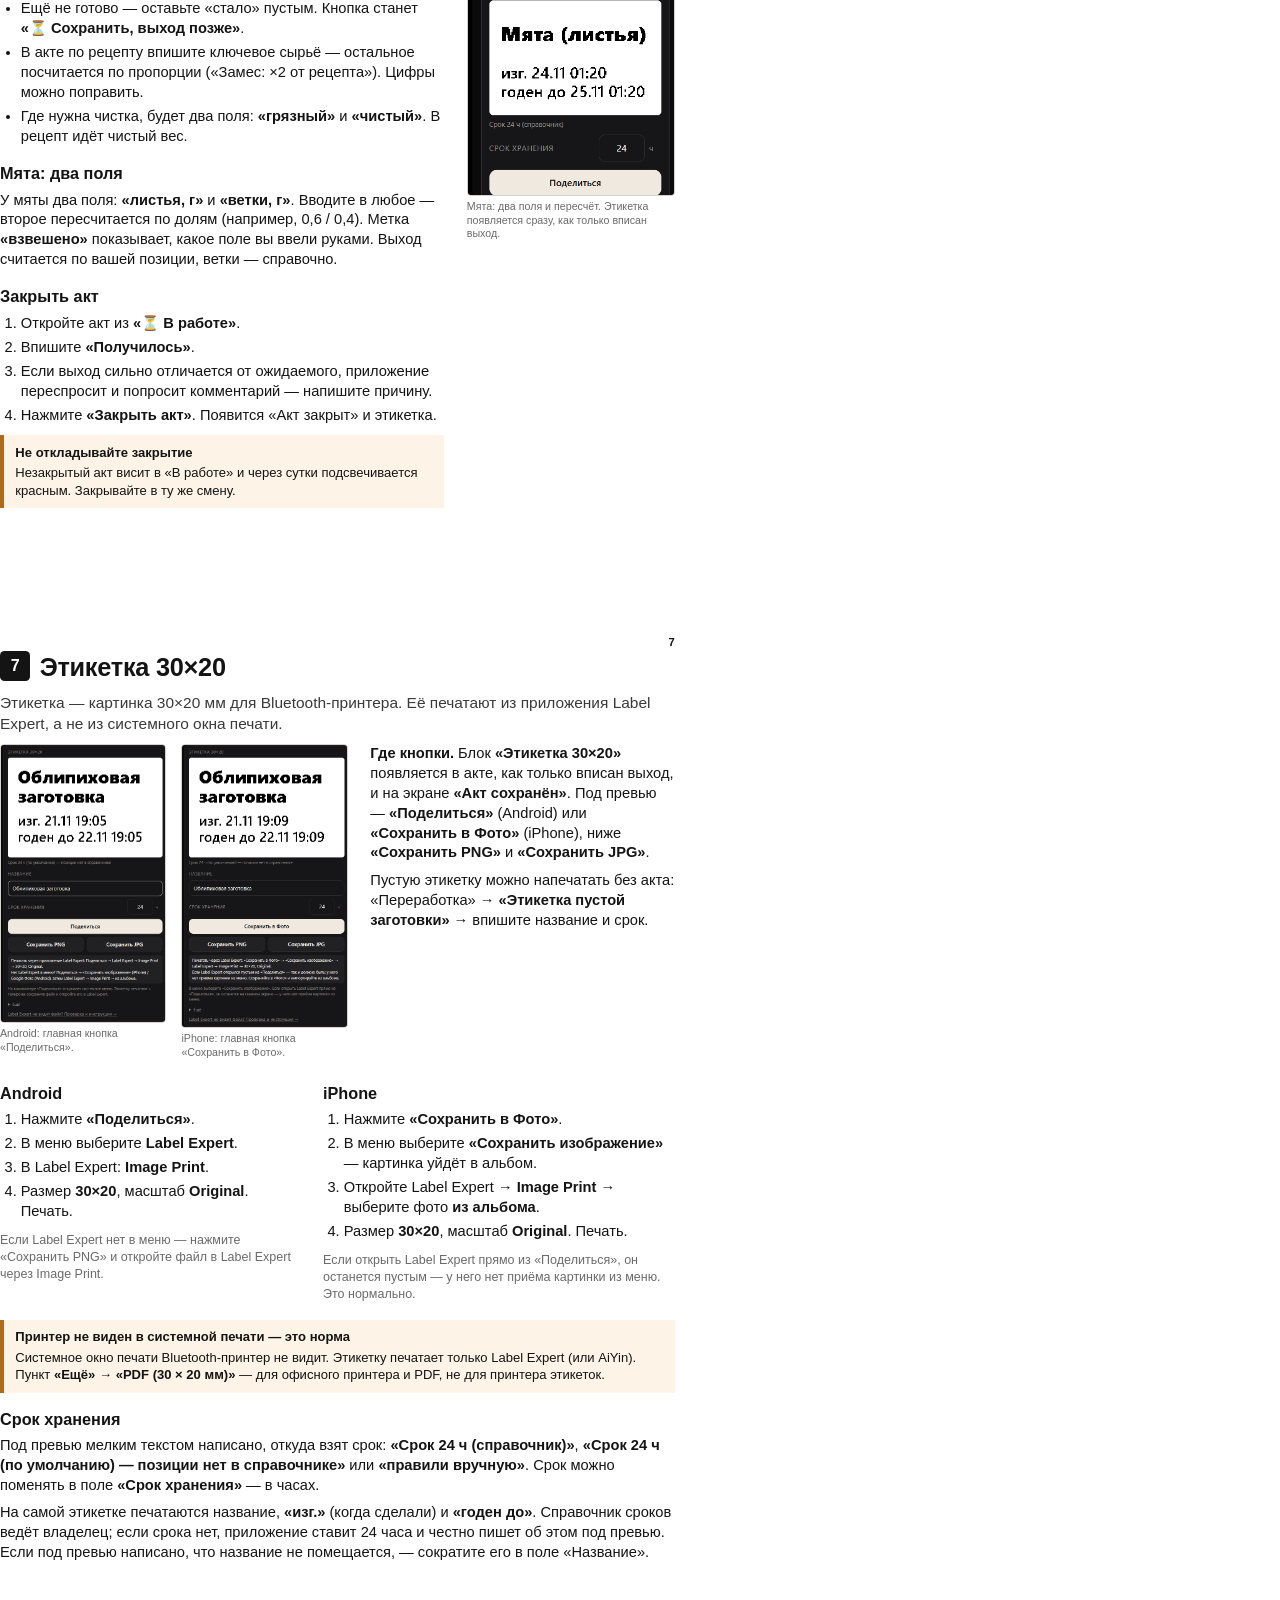
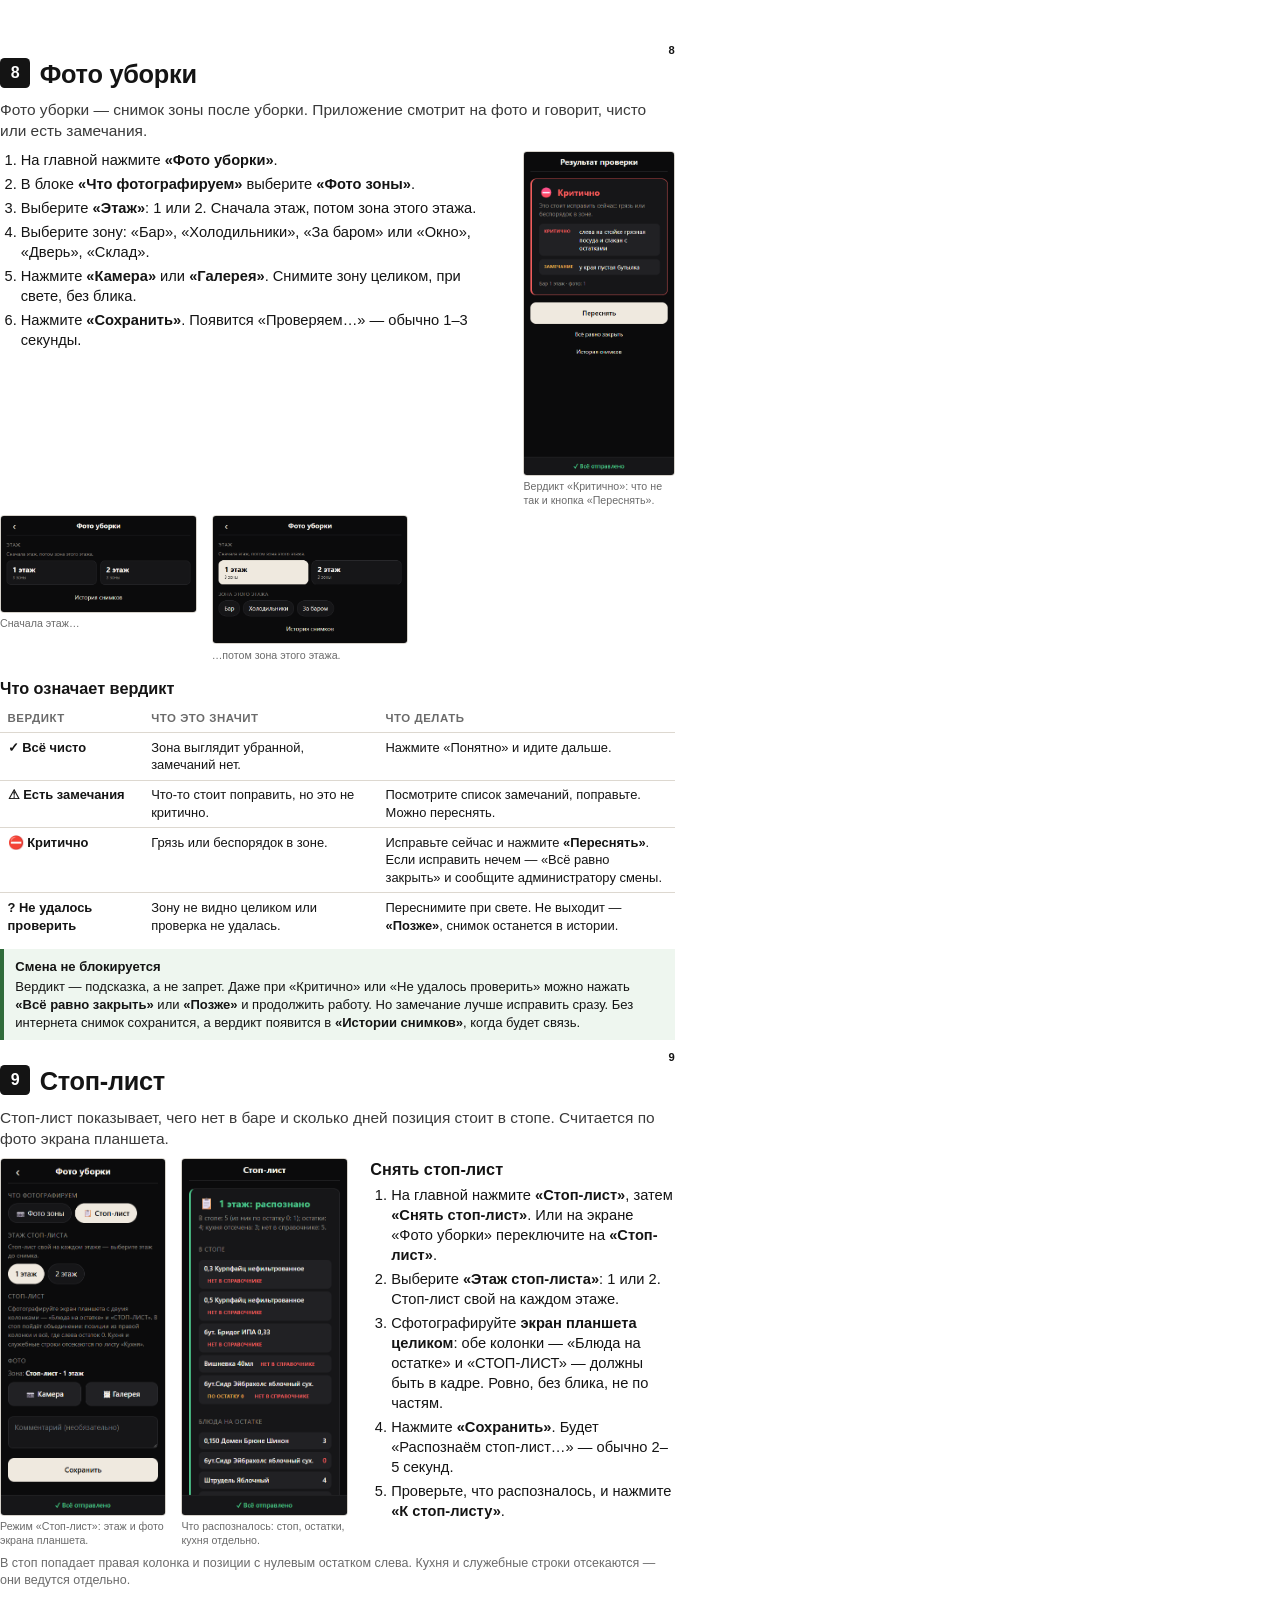
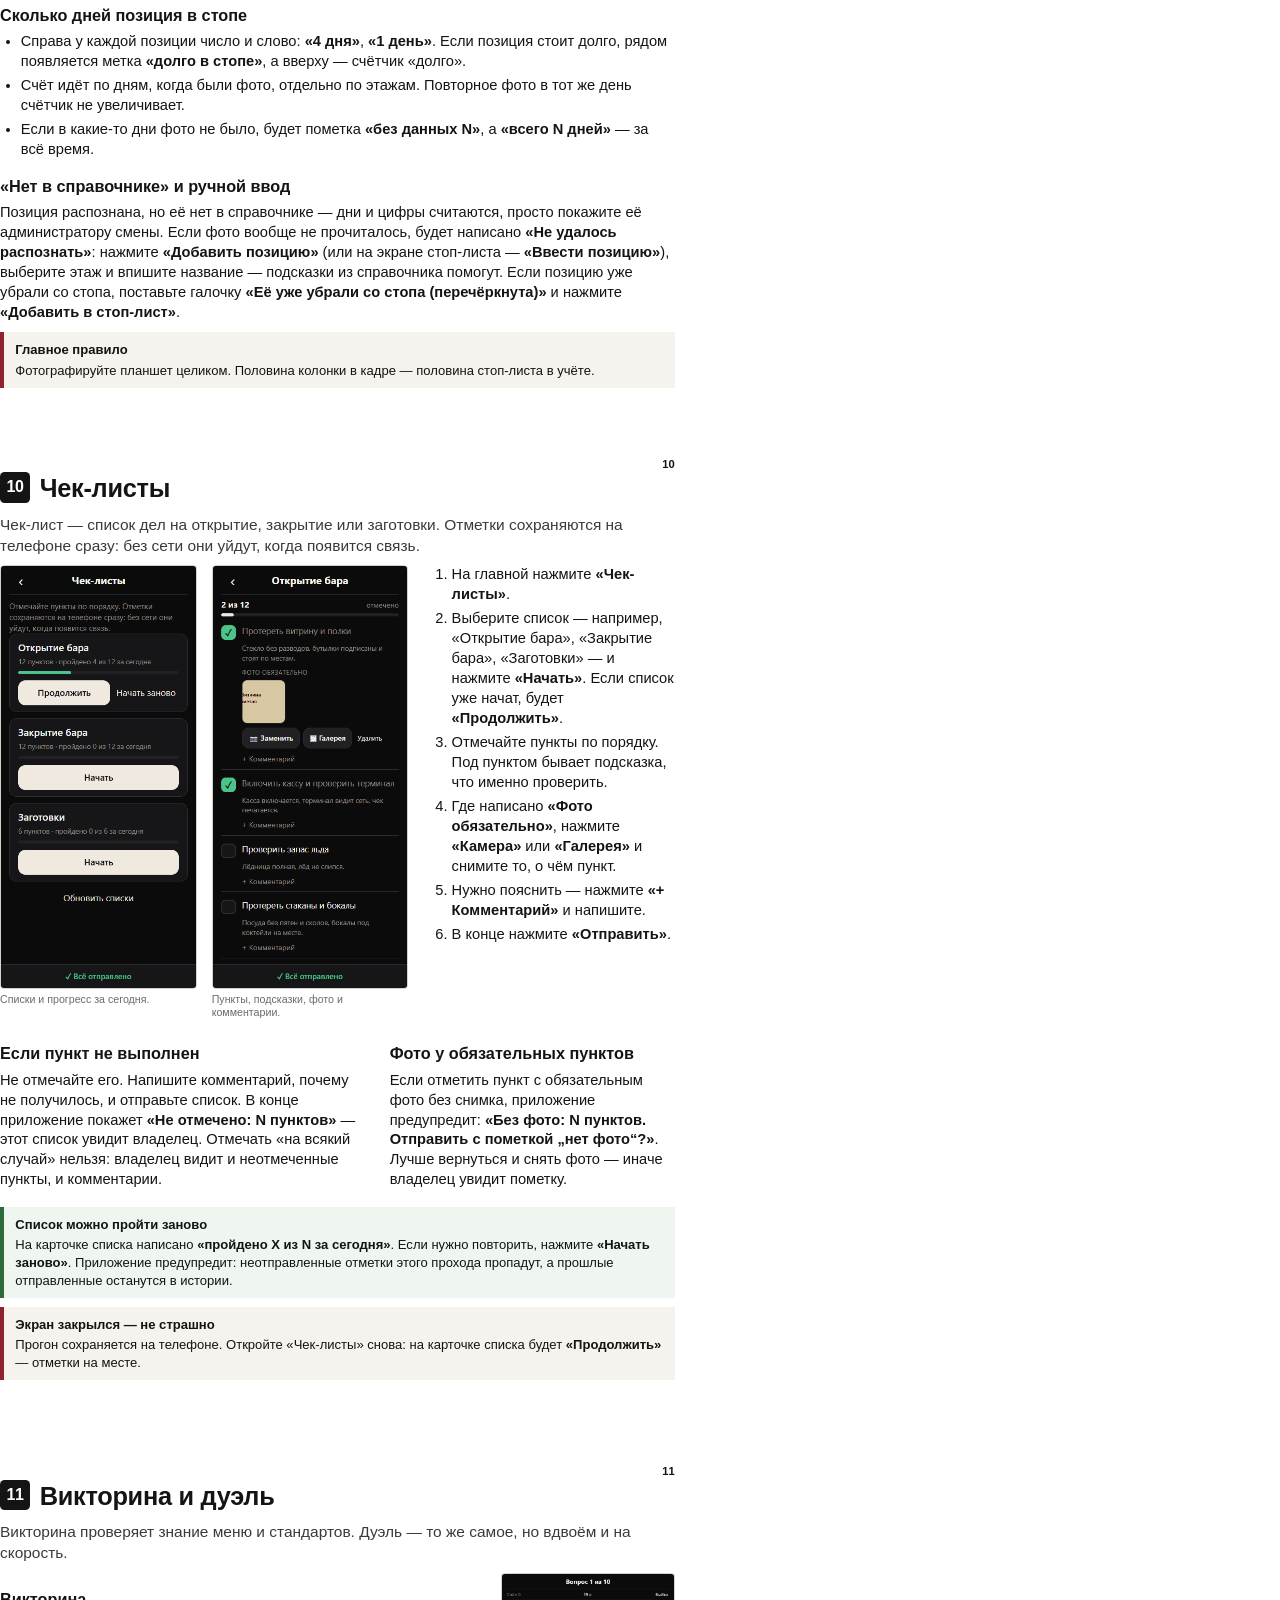
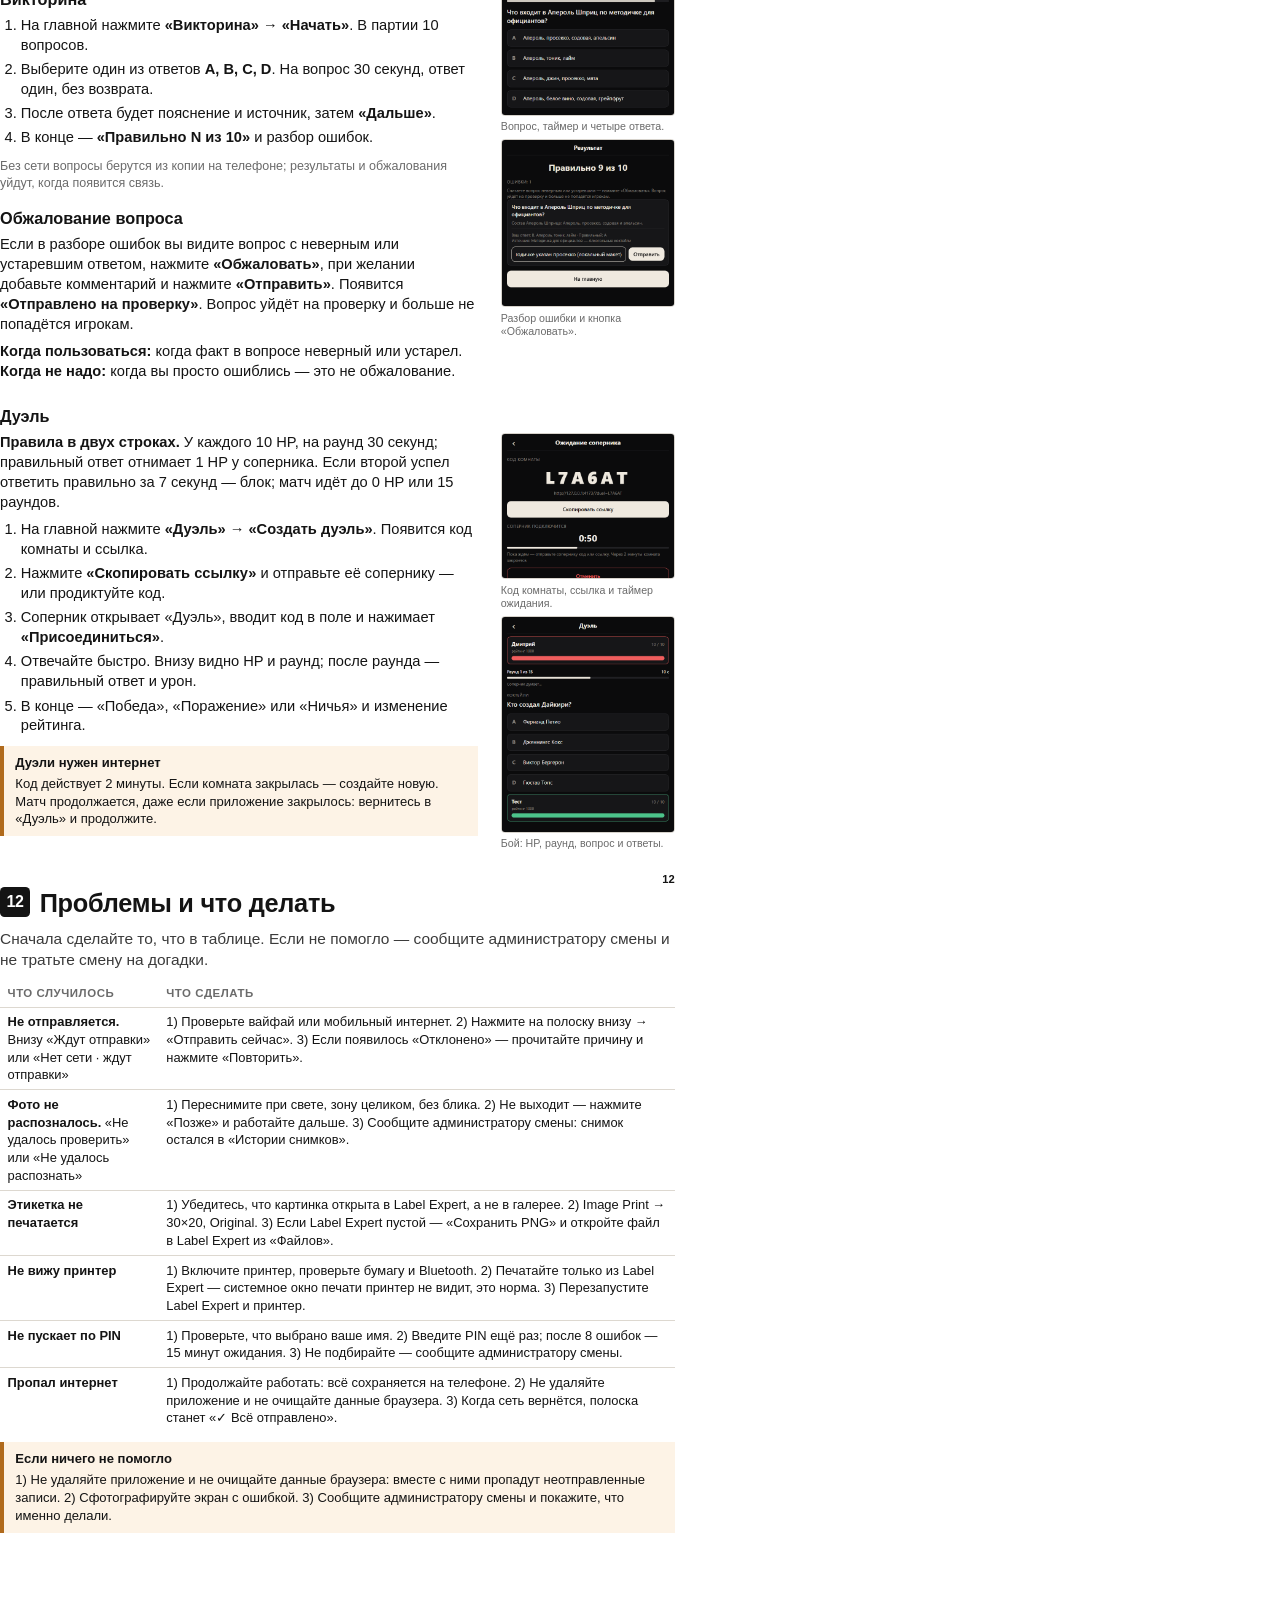
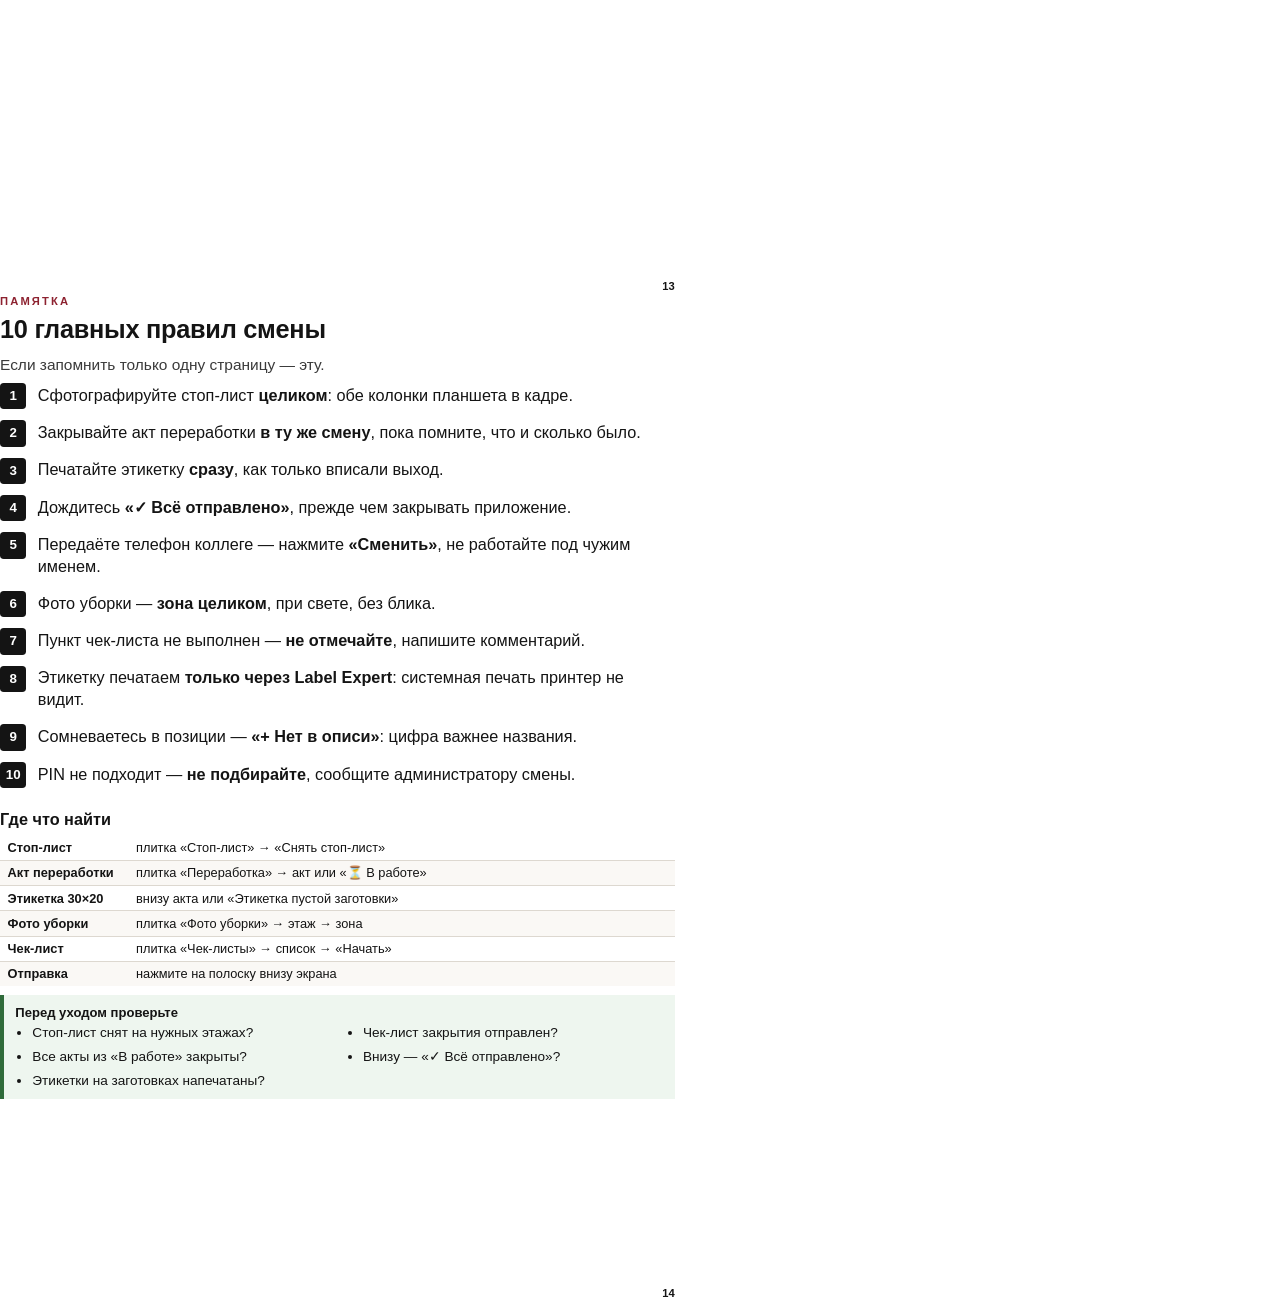
<file: docs/manual/инструкция-бармена.html>
﻿<!doctype html>
<html lang="ru">
<head>
<meta charset="utf-8">
<title>ESSE — журнал бара. Инструкция для барменов</title>
<style>
  @page { size: A4; margin: 15mm; }
  * { box-sizing: border-box; }
  html, body { margin: 0; padding: 0; background: #fff; color: #141414; }
  body {
    font-family: "Segoe UI", "PT Sans", Arial, sans-serif;
    font-size: 11pt; line-height: 1.36;
    -webkit-print-color-adjust: exact; print-color-adjust: exact;
  }
  .page {
    width: 180mm; height: 266.5mm; position: relative;
    page-break-after: always; break-after: page; overflow: hidden;
    padding-right: 1.5mm;
  }
  .page:last-child { page-break-after: auto; break-after: auto; }
  .footer {
    position: absolute; left: 0; right: 0; bottom: 0;
    display: flex; justify-content: flex-end; align-items: baseline;
    font-size: 8pt; color: #7a7a7a;
    padding-top: 1.6mm; padding-right: 1.5mm;
  }
  .footer .pg { font-weight: 700; color: #141414; font-size: 8.4pt; }

  h1 { font-size: 19pt; line-height: 1.12; margin: 0 0 3mm; letter-spacing: -.2pt; }
  h1 .num {
    display: inline-block; min-width: 8mm; height: 8mm; line-height: 8mm;
    text-align: center; background: #141414; color: #fff; border-radius: 1.2mm;
    font-size: 12pt; margin-right: 2.5mm; vertical-align: 1.2mm;
  }
  h2 { font-size: 12.2pt; margin: 4mm 0 1.6mm; }
  h3 { font-size: 11pt; margin: 3mm 0 1.2mm; }
  p { margin: 0 0 2mm; }
  ul, ol { margin: 0 0 2.5mm; padding-left: 5.5mm; }
  li { margin: 0 0 1.1mm; }
  b, strong { font-weight: 650; }
  .lead { font-size: 11.6pt; color: #3a3a3a; margin-bottom: 2.5mm; }
  .muted { color: #6b6b6b; }
  .small { font-size: 9.4pt; }

  .cols { display: flex; gap: 6mm; align-items: flex-start; }
  .main { flex: 1 1 auto; min-width: 0; }
  .shot { flex: 0 0 55mm; }
  .shot img, .figrow img { width: 100%; display: block; border: 0.25mm solid #d6d2cb; border-radius: 1mm; }
  figure { margin: 0; }
  figcaption { font-size: 8pt; color: #6b6b6b; margin-top: 1.2mm; line-height: 1.25; }
  .figrow { display: flex; gap: 4mm; align-items: flex-start; margin: 2mm 0 2mm; }
  .figrow figure { margin: 0; }
  .w44 { flex: 0 0 44mm; width: 44mm; }
  .w48 { flex: 0 0 48mm; width: 48mm; }
  .w52 { flex: 0 0 52mm; width: 52mm; }
  .w56 { flex: 0 0 56mm; width: 56mm; }

  .note {
    background: #f6f3ee; border-left: 1.1mm solid #8d2230;
    padding: 2.2mm 3mm; margin: 2.5mm 0; font-size: 9.8pt;
  }
  .note p:last-child { margin-bottom: 0; }
  .note .t { display: block; font-weight: 700; margin-bottom: 0.8mm; }
  .warn { background: #fdf3e6; border-left-color: #b06a1c; }
  .ok { background: #eef6ef; border-left-color: #2f6b3a; }

  .status-strip {
    display: flex; align-items: center; gap: 3mm; margin: 1.4mm 0 2.4mm;
  }
  .status-strip img { width: 52mm; border: 0.25mm solid #d6d2cb; border-radius: 1mm; }
  .status-strip span { font-size: 9.2pt; color: #555; }

  table { width: 100%; border-collapse: collapse; }
  th, td { text-align: left; vertical-align: top; padding: 1.5mm 2mm; border-bottom: 0.2mm solid #ddd8d0; }
  th { font-size: 8.6pt; text-transform: uppercase; letter-spacing: .4pt; color: #6b6b6b; font-weight: 600; }
  td { font-size: 9.7pt; }
  tr:last-child td { border-bottom: none; }

  .tiles { width: 100%; border-collapse: collapse; margin: 1mm 0 2mm; }
  .tiles td { padding: 0.9mm 2mm; font-size: 9.6pt; }
  .tiles td:first-child { width: 34mm; font-weight: 650; }
  .tiles tr:nth-child(even) td { background: #faf8f5; }

  .toc { width: 100%; border-collapse: collapse; margin-top: 2mm; }
  .toc td { padding: 1.55mm 1mm; border-bottom: 0.2mm dotted #c9c4bc; font-size: 11pt; }
  .toc td.p { text-align: right; width: 14mm; font-weight: 650; }
  .toc td.n { width: 9mm; color: #8d2230; font-weight: 700; }
  .toc .sub { font-size: 9.2pt; color: #6b6b6b; display: block; margin-top: 0.4mm; }

  /* Обложка */
  .cover { height: 266.5mm; position: relative; padding-left: 1.2mm; }
  .cover .top-line { height: 1.2mm; background: #141414; width: 42mm; }
  .cover .brand { margin-top: 34mm; font-size: 46pt; letter-spacing: 7pt; font-weight: 300; line-height: 1; }
  .cover .brand-sub { margin-top: 2mm; font-size: 13pt; letter-spacing: 5.4pt; color: #555; }
  .cover .rule { margin: 16mm 0 10mm; height: 0.3mm; background: #141414; width: 100%; }
  .cover h1 { font-size: 28pt; line-height: 1.14; margin: 0 0 4mm; }
  .cover .version { font-size: 11pt; color: #444; }
  .cover .place { margin-top: 26mm; font-size: 11pt; }
  .cover .place .line { border-bottom: 0.35mm solid #141414; height: 9mm; }
  .cover .addr { position: absolute; bottom: 0; left: 0; right: 0; font-size: 9pt; color: #6b6b6b; border-top: 0.2mm solid #d8d4cd; padding-top: 2mm; }
  .cover .mark { position: absolute; right: 0; top: 0; font-size: 8.4pt; letter-spacing: 1.4pt; color: #8d2230; }

  .kicker { font-size: 8.4pt; letter-spacing: 1.6pt; text-transform: uppercase; color: #8d2230; margin-bottom: 1.4mm; font-weight: 700; }
  .big-num { display: inline-block; width: 7mm; font-size: 15pt; font-weight: 700; color: #8d2230; vertical-align: -1mm; }
  .rule-list { counter-reset: r; list-style: none; padding-left: 0; }
  .rule-list li { counter-increment: r; position: relative; padding-left: 10mm; margin-bottom: 4.2mm; font-size: 12.2pt; line-height: 1.32; }
  .checks { columns: 2; column-gap: 8mm; margin: 0; padding-left: 4.5mm; font-size: 10.2pt; }
  .checks li { margin-bottom: 1.4mm; break-inside: avoid; }
  .rule-list li::before {
    content: counter(r); position: absolute; left: 0; top: -.5mm;
    width: 7mm; height: 7mm; line-height: 7mm; text-align: center;
    background: #141414; color: #fff; border-radius: 1mm; font-size: 10pt; font-weight: 700;
  }
  .memo-bottom { margin-top: 8mm; border-top: 0.3mm solid #141414; padding-top: 3mm; font-size: 9.6pt; }
  .keep { page-break-inside: avoid; }
</style>
</head>
<body>

<!-- ============ 1. ОБЛОЖКА ============ -->
<div class="page cover">
  <div class="top-line"></div>
  <div class="brand">ESSE</div>
  <div class="brand-sub">JAZZ CLUB</div>

  <div class="rule"></div>

  <h1>Журнал бара.<br>Инструкция для барменов</h1>
  <p class="version">Версия 1.0 · 24 ноября 2026</p>

  <div class="place">
    <p><b>Название заведения</b></p>
    <div class="line"></div>
  </div>


</div>

<!-- ============ 2. ОГЛАВЛЕНИЕ ============ -->
<div class="page">
  <div class="kicker">Содержание</div>
  <h1>Что внутри</h1>
  <p class="lead">Разделы идут в том порядке, в котором ими пользуются в смену: сначала поставить приложение и войти, потом работа, в конце — проблемы и памятка.</p>

  <table class="toc">
    <tr><td class="n">1</td><td>Как поставить приложение на телефон<span class="sub">iPhone и Android, работа без интернета, где взять адрес</span></td><td class="p">3</td></tr>
    <tr><td class="n">2</td><td>Вход и смена сотрудника<span class="sub">имя и PIN, если PIN не подходит, кнопка «Сменить»</span></td><td class="p">3</td></tr>
    <tr><td class="n">3</td><td>Главный экран<span class="sub">плитки, строка смены и строка синхронизации внизу</span></td><td class="p">4</td></tr>
    <tr><td class="n">4</td><td>Инвентаризация<span class="sub">место, категория, количество, «Нет в описи», голос</span></td><td class="p">5</td></tr>
    <tr><td class="n">5</td><td>ТТК<span class="sub">как найти рецепт и что делать, если позиции нет</span></td><td class="p">6</td></tr>
    <tr><td class="n">6</td><td>Переработка<span class="sub">акт, «было / стало», мята в двух полях, выход позже</span></td><td class="p">7</td></tr>
    <tr><td class="n">7</td><td>Этикетка 30×20<span class="sub">Android, iPhone, Label Expert, срок хранения</span></td><td class="p">8</td></tr>
    <tr><td class="n">8</td><td>Фото уборки<span class="sub">этаж, зоны, вердикты и что с ними делать</span></td><td class="p">9</td></tr>
    <tr><td class="n">9</td><td>Стоп-лист<span class="sub">фото экрана планшета, дни в стопе, ручной ввод</span></td><td class="p">10</td></tr>
    <tr><td class="n">10</td><td>Чек-листы<span class="sub">открытие и закрытие, фото, комментарии</span></td><td class="p">11</td></tr>
    <tr><td class="n">11</td><td>Викторина и дуэль<span class="sub">вопросы, обжалование, комната по коду</span></td><td class="p">12</td></tr>
    <tr><td class="n">12</td><td>Проблемы и что делать<span class="sub">таблица: не отправляется, не печатает, не пускает</span></td><td class="p">13</td></tr>
    <tr><td class="n">13</td><td>Памятка на одну страницу<span class="sub">10 главных правил смены</span></td><td class="p">14</td></tr>
  </table>

  <div class="note" style="margin-top:8mm">
    <span class="t">Как читать инструкцию</span>
    <p>Названия кнопок и разделов напечатаны так, как они выглядят в приложении: <b>«Сохранить»</b>, <b>«Сменить»</b>, <b>«Снять стоп-лист»</b>.</p>
    <p>Скриншоты — примеры экранов. У вас будут другие имена, позиции и цифры, но кнопки называются так же.</p>
    <p>Рамки с красной полосой слева — важное. Их стоит прочитать до того, как нажимать.</p>
  </div>

  <div class="footer"><span class="pg">2</span></div>
</div>

<!-- ============ 3. УСТАНОВКА + ВХОД ============ -->
<div class="page">
  <h1><span class="num">1</span>Как поставить приложение на телефон</h1>
  <p class="lead">Приложение открывается в браузере, но ставится на главный экран как обычное. После первого запуска работает без интернета.</p>

  <div class="cols">
    <div class="main">
      <h2>iPhone — через Safari</h2>
      <ol>
        <li>Откройте адрес <b>sangoskarlet.github.io/bar-app/</b> в Safari.</li>
        <li>Нажмите кнопку «Поделиться» — квадрат со стрелкой вверх.</li>
        <li>Пролистайте меню и выберите «На экран „Домой“».</li>
        <li>Нажмите «Добавить».</li>
      </ol>

      <h2>Android — через Chrome</h2>
      <ol>
        <li>Откройте тот же адрес в Chrome.</li>
        <li>Нажмите три точки в правом верхнем углу.</li>
        <li>Выберите «Установить приложение» (в старых версиях — «Добавить на главный экран»).</li>
        <li>Подтвердите «Установить».</li>
      </ol>

      <div class="note">
        <span class="t">Работает без интернета</span>
        <p>Справочник, ТТК и фото сохраняются на телефоне. Без связи можно считать, фотографировать и заполнять акты — записи будут ждать отправки.</p>
        <p>Интернет нужен для <b>первого запуска</b>, входа и отправки. Если приложение ещё ни разу не открывалось, без сети оно не запустится.</p>
      </div>
    </div>
    <div class="shot" style="flex-basis:44mm">
      <figure><img src="img/login.png" alt="Экран входа"><figcaption>Сначала приложение просит выбрать имя и ввести PIN.</figcaption></figure>
    </div>
  </div>

  <h1 style="margin-top:3mm"><span class="num">2</span>Вход и смена сотрудника</h1>
  <p class="lead">Приложение знает, кто работает, и подписывает именем каждую запись: кто снял стоп-лист, закрыл акт, посчитал товар.</p>

  <ol>
    <li>Выберите своё имя в списке «Кто вы?».</li>
    <li>Введите PIN.</li>
    <li>Нажмите «Войти».</li>
  </ol>
  <h3>Если PIN не подходит</h3>
  <ul>
    <li>Проверьте, что выбрано <b>ваше</b> имя: запись идёт на выбранного сотрудника.</li>
    <li>После 8 неверных PIN подряд приложение напишет: <b>«Слишком много неверных PIN. Подождите 15 минут.»</b> Это защита, а не поломка — подождите.</li>
    <li>Если написано <b>«Сотрудник не найден или отключён»</b> — вас нет в списке работающих. Попросите владельца включить вас.</li>
    <li>PIN не подбирайте: его выдаёт владелец или старший бармен.</li>
  </ul>
  <h3>Сменить сотрудника</h3>
  <p>На главной сверху: <b>«Смена: Имя»</b> и кнопка <b>«Сменить»</b>. Нажмите её, когда телефон передаёте коллеге. Если в очереди есть неотправленные записи, приложение предупредит — они всё равно отправятся.</p>

  <div class="footer"><span class="pg">3</span></div>
</div>

<!-- ============ 4. ГЛАВНЫЙ ЭКРАН ============ -->
<div class="page">
  <h1><span class="num">3</span>Главный экран</h1>
  <p class="lead">Главный экран — это плитки разделов. Сверху видно, кто в смене, снизу — ушли ли записи в журнал.</p>

  <div class="cols">
    <div class="main">
      <h2>Что означают плитки</h2>
      <table class="tiles">
        <tr><td>Перенос</td><td>кухня ⇄ бар: отдать или принять товар</td></tr>
        <tr><td>Списание</td><td>бой, порча, проливы</td></tr>
        <tr><td>Фото уборки</td><td>зоны после смены</td></tr>
        <tr><td>Стоп-лист</td><td>что закончилось</td></tr>
        <tr><td>Чек-листы</td><td>смены и заготовки</td></tr>
        <tr><td>ТТК</td><td>рецептуры</td></tr>
        <tr><td>Инвентаризация</td><td>подсчёт остатков</td></tr>
        <tr><td>Викторина</td><td>вопросы смены</td></tr>
        <tr><td>Дуэль</td><td>два игрока</td></tr>
        <tr><td>Переработка</td><td>заготовки и выход</td></tr>
      </table>
      <p class="small muted">На плитке «Переработка» может быть значок <b>«⏳ N в работе»</b> — столько актов начато и ещё не закрыто. Это не ошибка, но их лучше закрыть в ту же смену.</p>

      <h2>Строка смены</h2>
      <p>Сверху написано <b>«Смена: Анна»</b> и кнопка <b>«Сменить»</b>. Проверьте имя перед началом работы: все записи подпишутся им. Под именем иногда появляется «факт дня» — на работу он не влияет.</p>
    </div>
    <div class="shot" style="flex-basis:50mm">
      <figure><img src="img/home.png" alt="Главный экран"><figcaption>Плитки главного экрана. У вас будут те же разделы, но, возможно, в другом порядке.</figcaption></figure>
    </div>
  </div>

  <h2>Строка синхронизации внизу — три состояния</h2>
  <p>Это самое частое место недоумения. Внизу экрана всегда видна полоска: она говорит, что происходит с записями.</p>

  <table>
    <tr>
      <th style="width:60mm">Что написано</th><th style="width:58mm">Что это значит</th><th>Что делать</th>
    </tr>
    <tr>
      <td><b>«✓ Всё отправлено»</b><div class="status-strip"><img src="img/status-ok.png" alt="Всё отправлено"></div></td>
      <td>Все записи отправлены. Можно закрывать приложение.</td>
      <td>Ничего.</td>
    </tr>
    <tr>
      <td><b>«Отправка… осталось N»</b><br><b>«Ждут отправки: N. Нажмите, чтобы отправить»</b></td>
      <td>Записи сохранены на телефоне и ещё не ушли. Приложение отправит их само, как только сможет.</td>
      <td>Подождите. Хотите ускорить — нажмите на полоску, откроется экран «Отправка», нажмите <b>«Отправить сейчас»</b>.</td>
    </tr>
    <tr>
      <td><b>«Нет сети · ждут отправки: N»</b><div class="status-strip"><img src="img/status-offline.png" alt="Нет сети"></div></td>
      <td>Интернета нет. Ничего не потеряно: всё лежит на телефоне.</td>
      <td>Работайте дальше. Когда связь вернётся, полоска сама сменится на «✓ Всё отправлено».</td>
    </tr>
  </table>

  <div class="note warn">
    <span class="t">Если написано «Отклонено: N»</span>
    <p>Запись не приняли. Нажмите на полоску: там будет причина. Чаще всего это смена PIN. Тогда: «Сменить» → войти с новым PIN → вернуться в «Отправка» → <b>«Повторить»</b>.</p>
  </div>

  <div class="footer"><span class="pg">4</span></div>
</div>

<!-- ============ 5. ИНВЕНТАРИЗАЦИЯ ============ -->
<div class="page">
  <h1><span class="num">4</span>Инвентаризация</h1>
  <p class="lead">Инвентаризация — это подсчёт остатков. Вы выбираете место и позицию, вводите количество, и цифра сразу сохраняется на телефоне.</p>

  <div class="main">
    <ol>
      <li>На главной нажмите <b>«Инвентаризация»</b>. Сверху будет видно, какая инвентаризация идёт: <b>«Идёт: …»</b>.</li>
      <li>Если написано <b>«Сейчас нет активной инвентаризации»</b> — её ещё не включили. Нажмите «Обновить» или уточните у администратора смены.</li>
      <li>Выберите место в блоке <b>«Где считаете?»</b> — например, «Бар 1 этаж», «Бар 2 этаж», «Склад».</li>
      <li>Выберите категорию: «Джин», «Ром», «Виски»… Справа цифра <b>«0 / 2»</b> — сколько позиций уже посчитано.</li>
      <li>Выберите позицию. Введите <b>«Полных (закрытых)»</b> и <b>«Открытая: остаток, мл»</b>.</li>
      <li>Если удобнее взвесить — нажмите <b>«Весом»</b> и введите вес на весах вместе с тарой. «Итого» посчитается само.</li>
      <li>Нажмите <b>«Сохранить»</b>. Цифра сразу на телефоне, даже без сети.</li>
    </ol>
  </div>

  <div class="figrow">
    <figure class="w52"><img src="img/inv-where.png" alt="Выбор места и категории"><figcaption>Место и категории. Справа — сколько уже посчитано.</figcaption></figure>
    <figure class="w52"><img src="img/inv-count.png" alt="Ввод количества"><figcaption>Полные, открытая и итог. «Итого» считается само.</figcaption></figure>
    <figure class="w52"><img src="img/inv-custom.png" alt="Нет в описи"><figcaption>«Нет в описи»: название, единица и общее количество.</figcaption></figure>
  </div>

  <h2>Голосовой ввод</h2>
  <div class="cols">
    <div class="main">
      <ul>
        <li>На экране места и на экране позиций есть кнопка <b>«Сказать позицию и количество»</b>. Скажите: «Бомбей, две полных, открытая триста пятьдесят». Приложение откроет нужную позицию и подставит цифры.</li>
        <li>Если название не разобрано точно, появится вопрос <b>«Услышал: „…“. Что именно?“»</b> — выберите позицию из списка.</li>
        <li>На экране позиции кнопка <b>«Сказать цифры»</b> принимает только количество — название уже выбрано.</li>
        <li>Голос работает в Chrome, Safari и Edge. В других браузерах вместо кнопки будет подсказка — пользуйтесь микрофоном на клавиатуре телефона.</li>
      </ul>
    </div>
    <div class="shot" style="flex-basis:48mm">
      <div class="note" style="margin-top:0">
        <span class="t">«Нет в описи»</span>
        <p>Позиции нет в списке? Нажмите <b>«+ Нет в описи»</b>, впишите название, выберите единицу (мл, г, шт) и общее количество. Нажмите «Сохранить» — цифра не потеряется, а менеджер добавит позицию в опись.</p>
      </div>
    </div>
  </div>

  <div class="footer"><span class="pg">5</span></div>
</div>

<!-- ============ 6. ТТК ============ -->
<div class="page">
  <h1><span class="num">5</span>ТТК</h1>
  <p class="lead">ТТК — рецептуры. Здесь можно найти коктейль и посмотреть состав, бокал, метод и подачу. Работает без интернета.</p>

  <div class="cols">
    <div class="main">
      <ol>
        <li>На главной нажмите <b>«ТТК»</b>.</li>
        <li>Начните вводить название в поле <b>«Поиск по названию или ингредиенту…»</b> — например, «Апероль» или «лайм».</li>
        <li>Нажмите на позицию. Откроется карточка: категория, бокал, метод, ингредиенты, гарнир, подача и заметки.</li>
        <li>Прокрутите вниз: под рецептом будет фото, если оно есть у позиции.</li>
      </ol>

      <div class="note ok">
        <span class="t">Без интернета</span>
        <p>Рецепты хранятся на телефоне. Фото докачиваются заранее; если фото ещё не скачалось, вместо него будет надпись «Фото загрузится, когда появится интернет» — рецепт от этого не пропадает.</p>
      </div>

      <h2>Если позиции нет</h2>
      <p>Поиск покажет <b>«Ничего не найдено»</b>. В ТТК нет кнопки «добавить» — рецептуры ведёт владелец. Не готовьте по памяти: уточните рецепт у старшего бармена и сообщите администратору смены, какой позиции не хватает.</p>
    </div>
    <div class="shot" style="flex-basis:56mm">
      <figure><img src="img/ttk-list.png" alt="Список ТТК"><figcaption>Поиск и список по категориям.</figcaption></figure>
      <figure style="margin-top:3mm"><img src="img/ttk-card.png" alt="Карточка ТТК"><figcaption>Карточка: бокал, метод, ингредиенты.</figcaption></figure>
    </div>
  </div>

  <h2>Что означает каждое поле</h2>
  <table>
    <tr><th style="width:40mm">Поле</th><th>Что это</th></tr>
    <tr><td><b>Категория</b></td><td>К какой группе относится позиция: коктейли, безалкогольные и т. д.</td></tr>
    <tr><td><b>Бокал</b></td><td>В какой бокал подавать.</td></tr>
    <tr><td><b>Метод</b></td><td>Как готовить: билд, шейк, стир.</td></tr>
    <tr><td><b>Ингредиенты</b></td><td>Состав и количество на одну порцию.</td></tr>
    <tr><td><b>Гарнир</b></td><td>Чем украшать и что класть в бокал.</td></tr>
    <tr><td><b>Подача и заметки</b></td><td>Особенности подачи, которые важно не забыть.</td></tr>
  </table>

  <div class="note">
    <span class="t">Совет: ищите по ингредиенту</span>
    <p>Помните вкус, но не название? Введите в поиск «лайм», «имбирь» или «просекко» — приложение покажет все позиции, где он есть.</p>
  </div>

  <div class="footer"><span class="pg">6</span></div>
</div>

<!-- ============ 7. ПЕРЕРАБОТКА ============ -->
<div class="page">
  <h1><span class="num">6</span>Переработка</h1>
  <p class="lead">Акт переработки — это запись: сколько взяли сырья и сколько получилось. Из акта сразу печатается этикетка 30×20.</p>

  <div class="cols">
    <div class="main">
      <h2>Открыть акт</h2>
      <ol>
        <li>На главной нажмите <b>«Переработка»</b>.</li>
        <li>Сверху видно <b>«⏳ В работе — впишите выход (N)»</b> — это начатые акты. Их может закрыть любой бармен.</li>
        <li>Ниже выберите акт в списке <b>«Простые: было → стало»</b> или <b>«По рецепту»</b>. Поиск — «мята, фреш, кордиал…».</li>
      </ol>

      <h2>Заполнить «было / стало»</h2>
      <ul>
        <li><b>Было</b> — сколько сырья взяли.</li>
        <li><b>Стало</b> — сколько получилось. Выход в процентах посчитается сам.</li>
        <li>Ещё не готово — оставьте «стало» пустым. Кнопка станет <b>«⏳ Сохранить, выход позже»</b>.</li>
        <li>В акте по рецепту впишите ключевое сырьё — остальное посчитается по пропорции («Замес: ×2 от рецепта»). Цифры можно поправить.</li>
        <li>Где нужна чистка, будет два поля: <b>«грязный»</b> и <b>«чистый»</b>. В рецепт идёт чистый вес.</li>
      </ul>

      <h2>Мята: два поля</h2>
      <p>У мяты два поля: <b>«листья, г»</b> и <b>«ветки, г»</b>. Вводите в любое — второе пересчитается по долям (например, 0,6 / 0,4). Метка <b>«взвешено»</b> показывает, какое поле вы ввели руками. Выход считается по вашей позиции, ветки — справочно.</p>

      <h2>Закрыть акт</h2>
      <ol>
        <li>Откройте акт из <b>«⏳ В работе»</b>.</li>
        <li>Впишите <b>«Получилось»</b>.</li>
        <li>Если выход сильно отличается от ожидаемого, приложение переспросит и попросит комментарий — напишите причину.</li>
        <li>Нажмите <b>«Закрыть акт»</b>. Появится «Акт закрыт» и этикетка.</li>
      </ol>
      <div class="note warn">
        <span class="t">Не откладывайте закрытие</span>
        <p>Незакрытый акт висит в «В работе» и через сутки подсвечивается красным. Закрывайте в ту же смену.</p>
      </div>
    </div>
    <div class="shot" style="flex-basis:55mm">
      <figure><img src="img/act-mint.png" alt="Акт переработки мяты"><figcaption>Мята: два поля и пересчёт. Этикетка появляется сразу, как только вписан выход.</figcaption></figure>
    </div>
  </div>

  <div class="footer"><span class="pg">7</span></div>
</div>

<!-- ============ 8. ЭТИКЕТКА ============ -->
<div class="page">
  <h1><span class="num">7</span>Этикетка 30×20</h1>
  <p class="lead">Этикетка — картинка 30×20 мм для Bluetooth-принтера. Её печатают из приложения Label Expert, а не из системного окна печати.</p>

  <div class="figrow">
    <figure class="w44"><img src="img/label-android.png" alt="Этикетка на Android"><figcaption>Android: главная кнопка «Поделиться».</figcaption></figure>
    <figure class="w44"><img src="img/label-ios.png" alt="Этикетка на iPhone"><figcaption>iPhone: главная кнопка «Сохранить в Фото».</figcaption></figure>
    <div class="main" style="padding-left:2mm">
      <p><b>Где кнопки.</b> Блок <b>«Этикетка 30×20»</b> появляется в акте, как только вписан выход, и на экране <b>«Акт сохранён»</b>. Под превью — <b>«Поделиться»</b> (Android) или <b>«Сохранить в Фото»</b> (iPhone), ниже <b>«Сохранить PNG»</b> и <b>«Сохранить JPG»</b>.</p>
      <p>Пустую этикетку можно напечатать без акта: «Переработка» → <b>«Этикетка пустой заготовки»</b> → впишите название и срок.</p>
    </div>
  </div>

  <div class="cols">
    <div class="main">
      <h2>Android</h2>
      <ol>
        <li>Нажмите <b>«Поделиться»</b>.</li>
        <li>В меню выберите <b>Label Expert</b>.</li>
        <li>В Label Expert: <b>Image Print</b>.</li>
        <li>Размер <b>30×20</b>, масштаб <b>Original</b>. Печать.</li>
      </ol>
      <p class="small muted">Если Label Expert нет в меню — нажмите «Сохранить PNG» и откройте файл в Label Expert через Image Print.</p>
    </div>
    <div class="main">
      <h2>iPhone</h2>
      <ol>
        <li>Нажмите <b>«Сохранить в Фото»</b>.</li>
        <li>В меню выберите <b>«Сохранить изображение»</b> — картинка уйдёт в альбом.</li>
        <li>Откройте Label Expert → <b>Image Print</b> → выберите фото <b>из альбома</b>.</li>
        <li>Размер <b>30×20</b>, масштаб <b>Original</b>. Печать.</li>
      </ol>
      <p class="small muted">Если открыть Label Expert прямо из «Поделиться», он останется пустым — у него нет приёма картинки из меню. Это нормально.</p>
    </div>
  </div>

  <div class="note warn">
    <span class="t">Принтер не виден в системной печати — это норма</span>
    <p>Системное окно печати Bluetooth-принтер не видит. Этикетку печатает только Label Expert (или AiYin). Пункт <b>«Ещё» → «PDF (30 × 20 мм)»</b> — для офисного принтера и PDF, не для принтера этикеток.</p>
  </div>

  <h2>Срок хранения</h2>
  <p>Под превью мелким текстом написано, откуда взят срок: <b>«Срок 24 ч (справочник)»</b>, <b>«Срок 24 ч (по умолчанию) — позиции нет в справочнике»</b> или <b>«правили вручную»</b>. Срок можно поменять в поле <b>«Срок хранения»</b> — в часах.</p>
  <p>На самой этикетке печатаются название, <b>«изг.»</b> (когда сделали) и <b>«годен до»</b>. Справочник сроков ведёт владелец; если срока нет, приложение ставит 24 часа и честно пишет об этом под превью. Если под превью написано, что название не помещается, — сократите его в поле «Название».</p>

  <div class="footer"><span class="pg">8</span></div>
</div>

<!-- ============ 9. ФОТО УБОРКИ ============ -->
<div class="page">
  <h1><span class="num">8</span>Фото уборки</h1>
  <p class="lead">Фото уборки — снимок зоны после уборки. Приложение смотрит на фото и говорит, чисто или есть замечания.</p>

  <div class="cols">
    <div class="main">
      <ol>
        <li>На главной нажмите <b>«Фото уборки»</b>.</li>
        <li>В блоке <b>«Что фотографируем»</b> выберите <b>«Фото зоны»</b>.</li>
        <li>Выберите <b>«Этаж»</b>: 1 или 2. Сначала этаж, потом зона этого этажа.</li>
        <li>Выберите зону: «Бар», «Холодильники», «За баром» или «Окно», «Дверь», «Склад».</li>
        <li>Нажмите <b>«Камера»</b> или <b>«Галерея»</b>. Снимите зону целиком, при свете, без блика.</li>
        <li>Нажмите <b>«Сохранить»</b>. Появится «Проверяем…» — обычно 1–3 секунды.</li>
      </ol>
    </div>
    <div class="shot" style="flex-basis:40mm">
      <figure><img src="img/photo-crit.png" alt="Критичный вердикт"><figcaption>Вердикт «Критично»: что не так и кнопка «Переснять».</figcaption></figure>
    </div>
  </div>

  <div class="figrow">
    <figure class="w52"><img src="img/photo-floors.png" alt="Выбор этажа"><figcaption>Сначала этаж…</figcaption></figure>
    <figure class="w52"><img src="img/photo-zones.png" alt="Зоны этажа"><figcaption>…потом зона этого этажа.</figcaption></figure>
  </div>

  <h2>Что означает вердикт</h2>
  <table>
    <tr><th style="width:38mm">Вердикт</th><th style="width:62mm">Что это значит</th><th>Что делать</th></tr>
    <tr><td><b>✓ Всё чисто</b></td><td>Зона выглядит убранной, замечаний нет.</td><td>Нажмите «Понятно» и идите дальше.</td></tr>
    <tr><td><b>⚠ Есть замечания</b></td><td>Что-то стоит поправить, но это не критично.</td><td>Посмотрите список замечаний, поправьте. Можно переснять.</td></tr>
    <tr><td><b>⛔ Критично</b></td><td>Грязь или беспорядок в зоне.</td><td>Исправьте сейчас и нажмите <b>«Переснять»</b>. Если исправить нечем — «Всё равно закрыть» и сообщите администратору смены.</td></tr>
    <tr><td><b>? Не удалось проверить</b></td><td>Зону не видно целиком или проверка не удалась.</td><td>Переснимите при свете. Не выходит — <b>«Позже»</b>, снимок останется в истории.</td></tr>
  </table>

  <div class="note ok">
    <span class="t">Смена не блокируется</span>
    <p>Вердикт — подсказка, а не запрет. Даже при «Критично» или «Не удалось проверить» можно нажать <b>«Всё равно закрыть»</b> или <b>«Позже»</b> и продолжить работу. Но замечание лучше исправить сразу. Без интернета снимок сохранится, а вердикт появится в <b>«Истории снимков»</b>, когда будет связь.</p>
  </div>

  <div class="footer"><span class="pg">9</span></div>
</div>

<!-- ============ 10. СТОП-ЛИСТ ============ -->
<div class="page">
  <h1><span class="num">9</span>Стоп-лист</h1>
  <p class="lead">Стоп-лист показывает, чего нет в баре и сколько дней позиция стоит в стопе. Считается по фото экрана планшета.</p>

  <div class="figrow">
    <figure class="w44"><img src="img/stop-photo.png" alt="Фото стоп-листа"><figcaption>Режим «Стоп-лист»: этаж и фото экрана планшета.</figcaption></figure>
    <figure class="w44"><img src="img/stop-result.png" alt="Результат распознавания"><figcaption>Что распозналось: стоп, остатки, кухня отдельно.</figcaption></figure>
    <div class="main" style="padding-left:2mm">
      <h2 style="margin-top:0">Снять стоп-лист</h2>
      <ol>
        <li>На главной нажмите <b>«Стоп-лист»</b>, затем <b>«Снять стоп-лист»</b>. Или на экране «Фото уборки» переключите на <b>«Стоп-лист»</b>.</li>
        <li>Выберите <b>«Этаж стоп-листа»</b>: 1 или 2. Стоп-лист свой на каждом этаже.</li>
        <li>Сфотографируйте <b>экран планшета целиком</b>: обе колонки — «Блюда на остатке» и «СТОП-ЛИСТ» — должны быть в кадре. Ровно, без блика, не по частям.</li>
        <li>Нажмите <b>«Сохранить»</b>. Будет «Распознаём стоп-лист…» — обычно 2–5 секунд.</li>
        <li>Проверьте, что распозналось, и нажмите <b>«К стоп-листу»</b>.</li>
      </ol>
    </div>
  </div>

  <p class="small muted">В стоп попадает правая колонка и позиции с нулевым остатком слева. Кухня и служебные строки отсекаются — они ведутся отдельно.</p>

  <h2>Сколько дней позиция в стопе</h2>
  <ul>
    <li>Справа у каждой позиции число и слово: <b>«4 дня»</b>, <b>«1 день»</b>. Если позиция стоит долго, рядом появляется метка <b>«долго в стопе»</b>, а вверху — счётчик «долго».</li>
    <li>Счёт идёт по дням, когда были фото, отдельно по этажам. Повторное фото в тот же день счётчик не увеличивает.</li>
    <li>Если в какие-то дни фото не было, будет пометка <b>«без данных N»</b>, а <b>«всего N дней»</b> — за всё время.</li>
  </ul>

  <h2>«Нет в справочнике» и ручной ввод</h2>
  <p>Позиция распознана, но её нет в справочнике — дни и цифры считаются, просто покажите её администратору смены. Если фото вообще не прочиталось, будет написано <b>«Не удалось распознать»</b>: нажмите <b>«Добавить позицию»</b> (или на экране стоп-листа — <b>«Ввести позицию»</b>), выберите этаж и впишите название — подсказки из справочника помогут. Если позицию уже убрали со стопа, поставьте галочку <b>«Её уже убрали со стопа (перечёркнута)»</b> и нажмите <b>«Добавить в стоп-лист»</b>.</p>

  <div class="note">
    <span class="t">Главное правило</span>
    <p>Фотографируйте планшет целиком. Половина колонки в кадре — половина стоп-листа в учёте.</p>
  </div>

  <div class="footer"><span class="pg">10</span></div>
</div>

<!-- ============ 11. ЧЕК-ЛИСТЫ ============ -->
<div class="page">
  <h1><span class="num">10</span>Чек-листы</h1>
  <p class="lead">Чек-лист — список дел на открытие, закрытие или заготовки. Отметки сохраняются на телефоне сразу: без сети они уйдут, когда появится связь.</p>

  <div class="figrow">
    <figure class="w52"><img src="img/check-lists.png" alt="Списки чек-листов"><figcaption>Списки и прогресс за сегодня.</figcaption></figure>
    <figure class="w52"><img src="img/check-run.png" alt="Прохождение чек-листа"><figcaption>Пункты, подсказки, фото и комментарии.</figcaption></figure>
    <div class="main" style="padding-left:2mm">
      <ol>
        <li>На главной нажмите <b>«Чек-листы»</b>.</li>
        <li>Выберите список — например, «Открытие бара», «Закрытие бара», «Заготовки» — и нажмите <b>«Начать»</b>. Если список уже начат, будет <b>«Продолжить»</b>.</li>
        <li>Отмечайте пункты по порядку. Под пунктом бывает подсказка, что именно проверить.</li>
        <li>Где написано <b>«Фото обязательно»</b>, нажмите <b>«Камера»</b> или <b>«Галерея»</b> и снимите то, о чём пункт.</li>
        <li>Нужно пояснить — нажмите <b>«+ Комментарий»</b> и напишите.</li>
        <li>В конце нажмите <b>«Отправить»</b>.</li>
      </ol>
    </div>
  </div>

  <div class="cols">
    <div class="main">
      <h2>Если пункт не выполнен</h2>
      <p>Не отмечайте его. Напишите комментарий, почему не получилось, и отправьте список. В конце приложение покажет <b>«Не отмечено: N пунктов»</b> — этот список увидит владелец. Отмечать «на всякий случай» нельзя: владелец видит и неотмеченные пункты, и комментарии.</p>
    </div>
    <div class="main">
      <h2>Фото у обязательных пунктов</h2>
      <p>Если отметить пункт с обязательным фото без снимка, приложение предупредит: <b>«Без фото: N пунктов. Отправить с пометкой „нет фото“?»</b>. Лучше вернуться и снять фото — иначе владелец увидит пометку.</p>
    </div>
  </div>

  <div class="note ok">
    <span class="t">Список можно пройти заново</span>
    <p>На карточке списка написано <b>«пройдено X из N за сегодня»</b>. Если нужно повторить, нажмите <b>«Начать заново»</b>. Приложение предупредит: неотправленные отметки этого прохода пропадут, а прошлые отправленные останутся в истории.</p>
  </div>

  <div class="note">
    <span class="t">Экран закрылся — не страшно</span>
    <p>Прогон сохраняется на телефоне. Откройте «Чек-листы» снова: на карточке списка будет <b>«Продолжить»</b> — отметки на месте.</p>
  </div>

  <div class="footer"><span class="pg">11</span></div>
</div>

<!-- ============ 12. ВИКТОРИНА И ДУЭЛЬ ============ -->
<div class="page">
  <h1><span class="num">11</span>Викторина и дуэль</h1>
  <p class="lead">Викторина проверяет знание меню и стандартов. Дуэль — то же самое, но вдвоём и на скорость.</p>

  <div class="cols">
    <div class="main">
      <h2>Викторина</h2>
      <ol>
        <li>На главной нажмите <b>«Викторина»</b> → <b>«Начать»</b>. В партии 10 вопросов.</li>
        <li>Выберите один из ответов <b>A, B, C, D</b>. На вопрос 30 секунд, ответ один, без возврата.</li>
        <li>После ответа будет пояснение и источник, затем <b>«Дальше»</b>.</li>
        <li>В конце — <b>«Правильно N из 10»</b> и разбор ошибок.</li>
      </ol>
      <p class="small muted">Без сети вопросы берутся из копии на телефоне; результаты и обжалования уйдут, когда появится связь.</p>

      <h2>Обжалование вопроса</h2>
      <p>Если в разборе ошибок вы видите вопрос с неверным или устаревшим ответом, нажмите <b>«Обжаловать»</b>, при желании добавьте комментарий и нажмите <b>«Отправить»</b>. Появится <b>«Отправлено на проверку»</b>. Вопрос уйдёт на проверку и больше не попадётся игрокам.</p>
      <p><b>Когда пользоваться:</b> когда факт в вопросе неверный или устарел. <b>Когда не надо:</b> когда вы просто ошиблись — это не обжалование.</p>
    </div>
    <div class="shot" style="flex-basis:46mm">
      <figure><img src="img/quiz-q.png" alt="Вопрос викторины"><figcaption>Вопрос, таймер и четыре ответа.</figcaption></figure>
      <figure style="margin-top:1.5mm"><img src="img/quiz-result.png" alt="Разбор и обжалование"><figcaption>Разбор ошибки и кнопка «Обжаловать».</figcaption></figure>
    </div>
  </div>

  <h2>Дуэль</h2>
  <div class="cols">
    <div class="main">
      <p><b>Правила в двух строках.</b> У каждого 10 HP, на раунд 30 секунд; правильный ответ отнимает 1 HP у соперника. Если второй успел ответить правильно за 7 секунд — блок; матч идёт до 0 HP или 15 раундов.</p>
      <ol>
        <li>На главной нажмите <b>«Дуэль»</b> → <b>«Создать дуэль»</b>. Появится код комнаты и ссылка.</li>
        <li>Нажмите <b>«Скопировать ссылку»</b> и отправьте её сопернику — или продиктуйте код.</li>
        <li>Соперник открывает «Дуэль», вводит код в поле и нажимает <b>«Присоединиться»</b>.</li>
        <li>Отвечайте быстро. Внизу видно HP и раунд; после раунда — правильный ответ и урон.</li>
        <li>В конце — «Победа», «Поражение» или «Ничья» и изменение рейтинга.</li>
      </ol>
      <div class="note warn">
        <span class="t">Дуэли нужен интернет</span>
        <p>Код действует 2 минуты. Если комната закрылась — создайте новую. Матч продолжается, даже если приложение закрылось: вернитесь в «Дуэль» и продолжите.</p>
      </div>
    </div>
    <div class="shot" style="flex-basis:46mm">
      <figure><img src="img/duel-wait.png" alt="Ожидание соперника"><figcaption>Код комнаты, ссылка и таймер ожидания.</figcaption></figure>
      <figure style="margin-top:1.5mm"><img src="img/duel-battle.png" alt="Бой в дуэли"><figcaption>Бой: HP, раунд, вопрос и ответы.</figcaption></figure>
    </div>
  </div>

  <div class="footer"><span class="pg">12</span></div>
</div>

<!-- ============ 13. ПРОБЛЕМЫ ============ -->
<div class="page">
  <h1><span class="num">12</span>Проблемы и что делать</h1>
  <p class="lead">Сначала сделайте то, что в таблице. Если не помогло — сообщите администратору смены и не тратьте смену на догадки.</p>

  <table>
    <tr><th style="width:42mm">Что случилось</th><th>Что сделать</th></tr>
    <tr>
      <td><b>Не отправляется.</b> Внизу «Ждут отправки» или «Нет сети · ждут отправки»</td>
      <td>1) Проверьте вайфай или мобильный интернет. 2) Нажмите на полоску внизу → «Отправить сейчас». 3) Если появилось «Отклонено» — прочитайте причину и нажмите «Повторить».</td>
    </tr>
    <tr>
      <td><b>Фото не распозналось.</b> «Не удалось проверить» или «Не удалось распознать»</td>
      <td>1) Переснимите при свете, зону целиком, без блика. 2) Не выходит — нажмите «Позже» и работайте дальше. 3) Сообщите администратору смены: снимок остался в «Истории снимков».</td>
    </tr>
    <tr>
      <td><b>Этикетка не печатается</b></td>
      <td>1) Убедитесь, что картинка открыта в Label Expert, а не в галерее. 2) Image Print → 30×20, Original. 3) Если Label Expert пустой — «Сохранить PNG» и откройте файл в Label Expert из «Файлов».</td>
    </tr>
    <tr>
      <td><b>Не вижу принтер</b></td>
      <td>1) Включите принтер, проверьте бумагу и Bluetooth. 2) Печатайте только из Label Expert — системное окно печати принтер не видит, это норма. 3) Перезапустите Label Expert и принтер.</td>
    </tr>
    <tr>
      <td><b>Не пускает по PIN</b></td>
      <td>1) Проверьте, что выбрано ваше имя. 2) Введите PIN ещё раз; после 8 ошибок — 15 минут ожидания. 3) Не подбирайте — сообщите администратору смены.</td>
    </tr>
    <tr>
      <td><b>Пропал интернет</b></td>
      <td>1) Продолжайте работать: всё сохраняется на телефоне. 2) Не удаляйте приложение и не очищайте данные браузера. 3) Когда сеть вернётся, полоска станет «✓ Всё отправлено».</td>
    </tr>
  </table>

  <div class="note warn">
    <span class="t">Если ничего не помогло</span>
    <p>1) Не удаляйте приложение и не очищайте данные браузера: вместе с ними пропадут неотправленные записи. 2) Сфотографируйте экран с ошибкой. 3) Сообщите администратору смены и покажите, что именно делали.</p>
  </div>

  <div class="footer"><span class="pg">13</span></div>
</div>

<!-- ============ 14. ПАМЯТКА ============ -->
<div class="page">
  <div class="kicker">Памятка</div>
  <h1>10 главных правил смены</h1>
  <p class="lead">Если запомнить только одну страницу — эту.</p>

  <ol class="rule-list">
    <li>Сфотографируйте стоп-лист <b>целиком</b>: обе колонки планшета в кадре.</li>
    <li>Закрывайте акт переработки <b>в ту же смену</b>, пока помните, что и сколько было.</li>
    <li>Печатайте этикетку <b>сразу</b>, как только вписали выход.</li>
    <li>Дождитесь <b>«✓ Всё отправлено»</b>, прежде чем закрывать приложение.</li>
    <li>Передаёте телефон коллеге — нажмите <b>«Сменить»</b>, не работайте под чужим именем.</li>
    <li>Фото уборки — <b>зона целиком</b>, при свете, без блика.</li>
    <li>Пункт чек-листа не выполнен — <b>не отмечайте</b>, напишите комментарий.</li>
    <li>Этикетку печатаем <b>только через Label Expert</b>: системная печать принтер не видит.</li>
    <li>Сомневаетесь в позиции — <b>«+ Нет в описи»</b>: цифра важнее названия.</li>
    <li>PIN не подходит — <b>не подбирайте</b>, сообщите администратору смены.</li>
  </ol>

  <h2 style="margin-top:6mm">Где что найти</h2>
  <table class="tiles">
    <tr><td>Стоп-лист</td><td>плитка «Стоп-лист» → «Снять стоп-лист»</td></tr>
    <tr><td>Акт переработки</td><td>плитка «Переработка» → акт или «⏳ В работе»</td></tr>
    <tr><td>Этикетка 30×20</td><td>внизу акта или «Этикетка пустой заготовки»</td></tr>
    <tr><td>Фото уборки</td><td>плитка «Фото уборки» → этаж → зона</td></tr>
    <tr><td>Чек-лист</td><td>плитка «Чек-листы» → список → «Начать»</td></tr>
    <tr><td>Отправка</td><td>нажмите на полоску внизу экрана</td></tr>
  </table>

  <div class="note ok">
    <span class="t">Перед уходом проверьте</span>
    <ul class="checks">
      <li>Стоп-лист снят на нужных этажах?</li>
      <li>Все акты из «В работе» закрыты?</li>
      <li>Этикетки на заготовках напечатаны?</li>
      <li>Чек-лист закрытия отправлен?</li>
      <li>Внизу — «✓ Всё отправлено»?</li>
    </ul>
  </div>



  <div class="footer"><span class="pg">14</span></div>
</div>

</body>
</html>
</file>
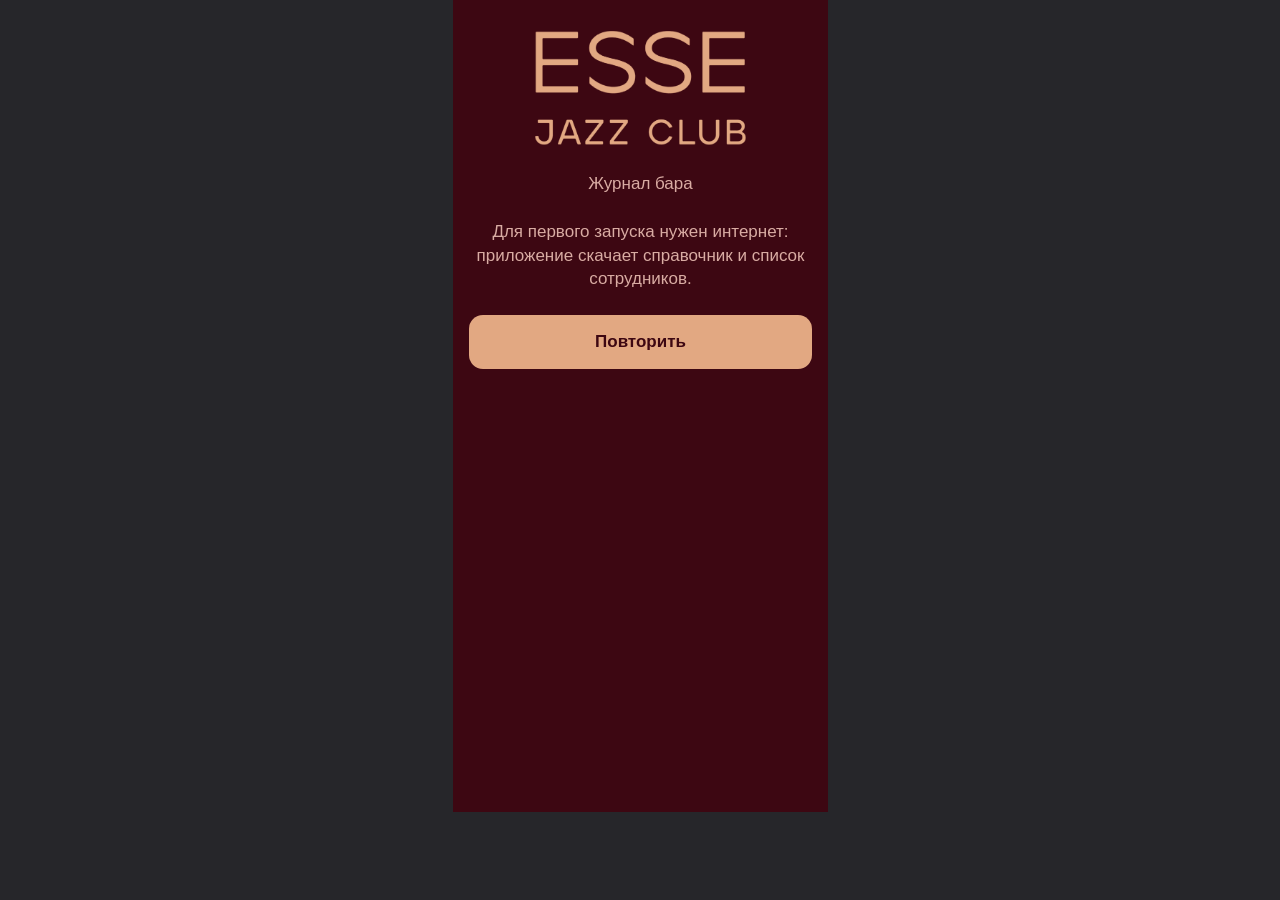
<file: docs/stop-list/test/frame.html>
<!doctype html>
<html lang="ru">
<head>
<meta charset="utf-8">
<title>ESSE — стенд 375 px</title>
<!--
  Стенд для скриншотов: приложение в рамке 375×812, как на телефоне.
  Нужен только для проверки и отчёта, в работе приложения не участвует.
  Открывается с демо-сервера: /docs/stop-list/test/frame.html
-->
<style>
  html, body { margin: 0; padding: 0; background: #26262a; }
  body { display: flex; justify-content: center; align-items: flex-start; }
  iframe { width: 375px; height: 812px; border: 0; background: #0b0b0c; display: block; }
</style>
</head>
<body>
<iframe id="app" src="/index.html" title="ESSE — приложение"></iframe>
</body>
</html>
</file>
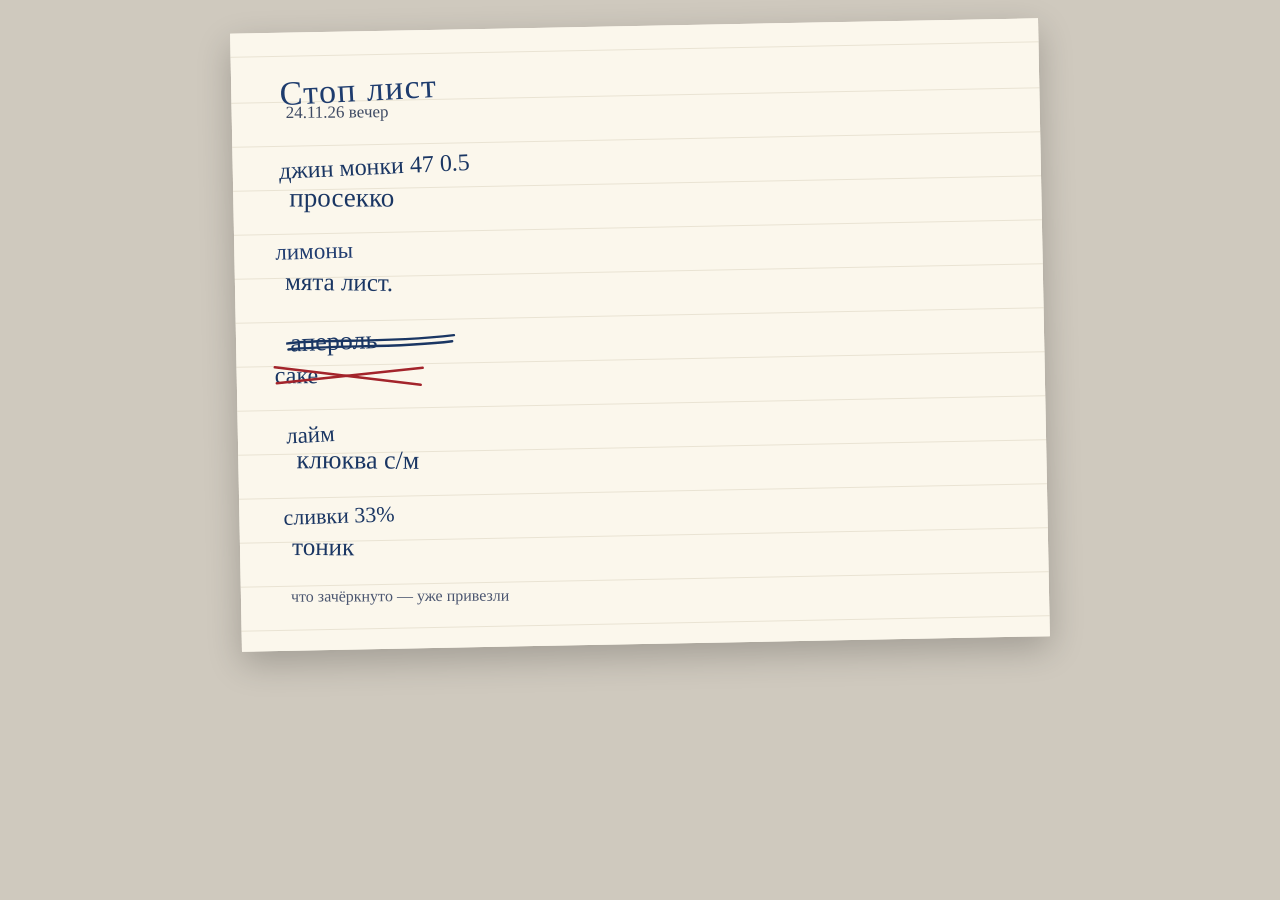
<file: docs/stop-list/test/handwritten.html>
<!doctype html>
<html lang="ru">
<head>
<meta charset="utf-8">
<title>Стоп-лист — рукописный образец</title>
<!--
  Тестовый образец «рукописный стоп-лист»: картинка для проверки распознавания
  (docs/stop-list/test/handwritten.png). Не часть приложения.
  Почерк имитируется шрифтом Segoe Script и неровными строками.
-->
<style>
  html, body { margin: 0; padding: 0; background: #cfc9be; }
  body { display: flex; justify-content: center; padding: 26px; }
  .paper {
    position: relative; width: 720px; background: #fbf7ec; padding: 30px 44px 40px;
    box-shadow: 0 12px 34px rgba(0,0,0,.22); transform: rotate(-1.1deg);
    background-image: repeating-linear-gradient(#fbf7ec 0 43px, #e9e3d3 43px 44px);
    background-position: 0 26px;
  }
  .head {
    font-family: "Segoe Script", "Bradley Hand", "Comic Sans MS", cursive;
    font-size: 34px; color: #1e3c6e; transform: rotate(-2deg);
    margin: 0 0 6px 4px; letter-spacing: .04em;
  }
  .date {
    font-family: "Segoe Script", cursive; font-size: 17px; color: #3e4a63;
    margin: 0 0 12px 10px; transform: rotate(.6deg);
  }
  ul { list-style: none; margin: 0; padding: 0; font-family: "Segoe Script", "Bradley Hand", cursive; color: #1a3663; }
  li { position: relative; font-size: 25px; line-height: 44px; height: 44px; white-space: nowrap; }
  li:nth-child(1) { transform: rotate(-1.6deg) translateX(2px); font-size: 24px; }
  li:nth-child(2) { transform: rotate(1.2deg) translateX(12px); font-size: 27px; }
  li:nth-child(3) { transform: rotate(-.6deg) translateX(-3px); font-size: 23px; color: #213d70; }
  li:nth-child(4) { transform: rotate(1.8deg) translateX(6px); font-size: 25px; }
  li:nth-child(5) { transform: rotate(-1.1deg) translateX(10px); font-size: 26px; }
  li:nth-child(6) { transform: rotate(.9deg) translateX(-6px); font-size: 24px; }
  li:nth-child(7) { transform: rotate(-1.9deg) translateX(4px); font-size: 23px; }
  li:nth-child(8) { transform: rotate(1.4deg) translateX(14px); font-size: 26px; }
  li:nth-child(9) { transform: rotate(-.8deg) translateX(0); font-size: 22px; }
  li:nth-child(10) { transform: rotate(1.6deg) translateX(8px); font-size: 25px; }
  /* Зачёркнуто от руки: две неровные линии поверх слова. */
  .cross { position: absolute; left: -4px; top: 8px; width: 170px; height: 30px; pointer-events: none; }
  .cross path { stroke: #1a3663; stroke-width: 2.4; fill: none; stroke-linecap: round; }
  .cross.red path { stroke: #a3242b; }
  .tail {
    font-family: "Segoe Script", cursive; font-size: 16px; color: #4b5670;
    margin: 14px 0 0 6px; transform: rotate(.8deg);
  }
</style>
</head>
<body>
  <div class="paper">
    <p class="head">Стоп лист</p>
    <p class="date">24.11.26 вечер</p>
    <ul>
      <li>джин монки 47 0.5</li>
      <li>просекко</li>
      <li>лимоны</li>
      <li>мята лист.</li>
      <li>апероль
        <svg class="cross" viewBox="0 0 170 30" aria-hidden="true">
          <path d="M0 14 C40 10, 90 18, 168 12"/>
          <path d="M2 20 C50 17, 110 23, 166 18"/>
        </svg>
      </li>
      <li>саке
        <svg class="cross red" viewBox="0 0 170 30" aria-hidden="true">
          <path d="M4 6 L150 24"/>
          <path d="M6 22 L152 7"/>
        </svg>
      </li>
      <li>лайм</li>
      <li>клюква с/м</li>
      <li>сливки 33%</li>
      <li>тоник</li>
    </ul>
    <p class="tail">что зачёркнуто — уже привезли</p>
  </div>
</body>
</html>
</file>
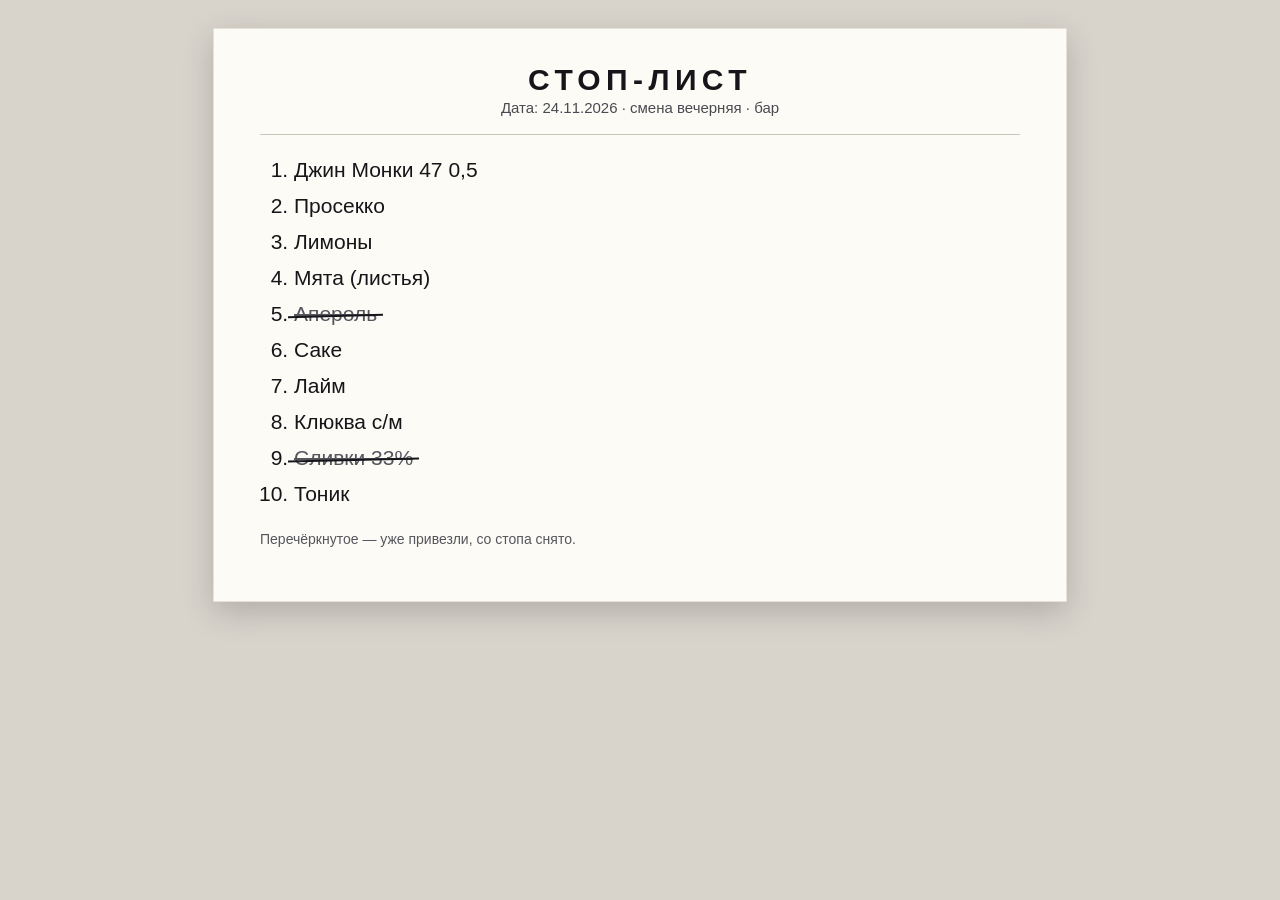
<file: docs/stop-list/test/printed.html>
<!doctype html>
<html lang="ru">
<head>
<meta charset="utf-8">
<title>Стоп-лист — печатный образец</title>
<!--
  Тестовый образец «печатный стоп-лист»: картинка для проверки распознавания
  (docs/stop-list/test/printed.png). Не часть приложения.
-->
<style>
  html, body { margin: 0; padding: 0; background: #d8d4cc; }
  body { display: flex; justify-content: center; padding: 28px; }
  .paper {
    width: 760px; background: #fdfbf5; padding: 34px 46px 40px;
    box-shadow: 0 10px 30px rgba(0,0,0,.18); border: 1px solid #e6e1d5;
    font-family: "Segoe UI", Arial, sans-serif; color: #16161a;
  }
  h1 { margin: 0 0 2px; font-size: 30px; letter-spacing: .18em; text-align: center; }
  .meta { text-align: center; font-size: 15px; color: #4a4a52; margin: 0 0 18px; }
  hr { border: 0; border-top: 1px solid #c9c4b8; margin: 14px 0 18px; }
  ol { margin: 0; padding-left: 34px; font-size: 21px; line-height: 1.62; }
  li { margin: 2px 0; }
  .crossed { text-decoration: line-through; text-decoration-thickness: 2px; color: #55555e; position: relative; display: inline-block; }
  .crossed::after {
    content: ""; position: absolute; left: -6px; right: -6px; top: 52%;
    height: 2px; background: #16161a; transform: rotate(-1.4deg);
  }
  .note { margin-top: 20px; font-size: 14px; color: #55555e; }
</style>
</head>
<body>
  <div class="paper">
    <h1>СТОП-ЛИСТ</h1>
    <p class="meta">Дата: 24.11.2026 · смена вечерняя · бар</p>
    <hr>
    <ol>
      <li>Джин Монки 47 0,5</li>
      <li>Просекко</li>
      <li>Лимоны</li>
      <li>Мята (листья)</li>
      <li><span class="crossed">Апероль</span></li>
      <li>Саке</li>
      <li>Лайм</li>
      <li>Клюква с/м</li>
      <li><span class="crossed">Сливки 33%</span></li>
      <li>Тоник</li>
    </ol>
    <p class="note">Перечёркнутое — уже привезли, со стопа снято.</p>
  </div>
</body>
</html>
</file>
<file: styles.css>
/* =====================================================================
   ВНЕШНИЙ ВИД
   Тёмная тема (в баре темно), крупные кнопки под палец, без мелочей.
   ===================================================================== */

/* Обычная тема — «ESSE»: чёрный + белый, как логотип клуба */
:root {
  --bg: #0b0b0c;
  --panel: #161618;
  --panel-2: #212124;
  --line: #2e2e32;
  --text: #f5f2ec;
  --muted: #8f8a83;
  --accent: #efe9df;      /* слоновая кость — кнопки и выделение */
  --accent-text: #0b0b0c;
  --ok: #4cc38a;
  --bad: #ef5d5d;
  --wait: #e0a64a;
  --logo: url(icons/logo-white.png);
  --radius: 14px;
  --safe-bottom: env(safe-area-inset-bottom, 0px);
}

/* Зимняя тема — бордовый + золото, как новогодний логотип ESSE.
   Включается в таблице («Списки», F2) или сама с 1 декабря по 15 января. */
:root[data-theme="winter"] {
  --bg: #3d0712;
  --panel: #520b1a;
  --panel-2: #651224;
  --line: #7d2335;
  --text: #fbefe7;
  --muted: #d9aca3;
  --accent: #e2a882;      /* золото логотипа */
  --accent-text: #3d0712;
  --ok: #7ad3a4;
  --bad: #ffb0a8;
  --wait: #e2a882;
  --logo: url(icons/logo-gold.png);
}

* { box-sizing: border-box; -webkit-tap-highlight-color: transparent; }
html, body { margin: 0; background: var(--bg); color: var(--text); }
body {
  font: 17px/1.4 -apple-system, BlinkMacSystemFont, "Segoe UI", Roboto, Arial, sans-serif;
  padding-bottom: calc(64px + var(--safe-bottom));
  -webkit-text-size-adjust: 100%;
}
button, input, select, textarea { font: inherit; color: inherit; }

.screen { max-width: 560px; margin: 0 auto; padding: 0 16px 24px; padding-top: env(safe-area-inset-top, 0px); }

/* Шапка */
.top {
  display: grid; grid-template-columns: 44px 1fr 44px; align-items: center;
  position: sticky; top: 0; z-index: 5; background: var(--bg);
  padding: 10px 0; margin-bottom: 8px; border-bottom: 1px solid var(--line);
}
.top h1 { margin: 0; font-size: 20px; text-align: center; white-space: nowrap; overflow: hidden; text-overflow: ellipsis; }
.back { background: none; border: 0; font-size: 34px; line-height: 1; padding: 0 8px; color: var(--accent); cursor: pointer; }

.label { margin: 18px 0 8px; color: var(--muted); font-size: 14px; text-transform: uppercase; letter-spacing: .04em; }
.hint { color: var(--muted); text-align: center; margin: 24px 0; }
.muted { color: var(--muted); font-size: 14px; margin: 0; }
.ok-text { color: var(--ok); font-size: 14px; }
.group { margin: 20px 0 6px; color: var(--muted); font-size: 13px; text-transform: uppercase; letter-spacing: .05em; }
.group.bad { color: var(--bad); }

/* Кнопки */
.primary, .secondary, .danger {
  display: block; width: 100%; min-height: 54px; margin-top: 16px;
  border-radius: var(--radius); border: 0; font-weight: 600; cursor: pointer;
}
.primary { background: var(--accent); color: var(--accent-text); }
.primary:disabled { opacity: .5; }
.secondary { background: var(--panel-2); border: 1px solid var(--line); }
.danger { background: transparent; border: 1px solid var(--bad); color: var(--bad); }
.link { background: none; border: 0; color: var(--accent); cursor: pointer; padding: 6px; }
.two { display: grid; grid-template-columns: 1fr 1fr; gap: 10px; }
.two .secondary { margin-top: 0; }

/* Плитки главного экрана — стиль «Афиша»: как программка концерта */
.tiles { display: grid; grid-template-columns: minmax(0, 1fr) minmax(0, 1fr); column-gap: 18px; margin-top: 6px; }
.tile {
  position: relative; background: transparent; border: 0; border-top: 1px solid var(--line); border-radius: 0;
  min-height: 132px; padding: 22px 2px 18px; color: var(--text); text-align: left; cursor: pointer;
  display: flex; flex-direction: column; align-items: flex-start; justify-content: flex-end; gap: 8px;
}
.tile .ico { width: 30px; height: 30px; color: var(--accent); margin-bottom: 4px; }
.tile .t-name { text-transform: uppercase; letter-spacing: .13em; font-size: clamp(11.5px, 3.5vw, 14px); font-weight: 500;
  white-space: nowrap; }
.tile .t-sub { font-size: 12px; color: var(--muted); letter-spacing: .06em; }
.tile:active { background: var(--panel); }
.who { display: flex; justify-content: space-between; align-items: center; color: var(--muted); margin: 4px 0; }
.who b { color: var(--text); }

/* Факт дня: одна строка под «Смена: …», без фона, рамки и анимации.
   Максимум две строки с многоточием; по нажатию раскрывается источник. */
.fact-line, .fact {
  color: var(--muted); font-size: 14px; line-height: 1.35;
  margin: 2px 0 6px; max-width: 100%;
}
.fact summary { list-style: none; cursor: pointer; padding: 0; }
.fact summary::-webkit-details-marker { display: none; }
.fact-text {
  display: -webkit-box; -webkit-box-orient: vertical; -webkit-line-clamp: 2;
  overflow: hidden; overflow-wrap: break-word;
}
.fact[open] .fact-text { display: block; overflow: visible; -webkit-line-clamp: unset; }
.fact-source {
  margin: 6px 0 0; padding: 8px 10px; border-radius: 8px;
  background: var(--panel); color: var(--muted);
  font-size: 12.5px; line-height: 1.4; overflow-wrap: break-word;
}

/* Кнопки-выбор (направление, причина, зона, имя) */
.chips { display: flex; flex-wrap: wrap; gap: 8px; }
.chip {
  background: var(--panel); border: 1px solid var(--line); border-radius: 999px;
  padding: 10px 16px; min-height: 44px; cursor: pointer;
}
.chip.on { background: var(--accent); color: var(--accent-text); border-color: var(--accent); font-weight: 600; }

/* Фото уборки: этаж выбирается крупно, зоны этого этажа — под ним */
.photo-floor-hint { margin: -2px 0 10px; }
.photo-floors { display: grid; grid-template-columns: repeat(auto-fit, minmax(118px, 1fr)); gap: 10px; }
.floor-btn {
  display: flex; flex-direction: column; align-items: flex-start; justify-content: center; gap: 2px;
  min-height: 70px; padding: 12px 16px; text-align: left; cursor: pointer;
  background: var(--panel); color: var(--text); border: 1px solid var(--line); border-radius: var(--radius);
}
.floor-btn.on { background: var(--accent); color: var(--accent-text); border-color: var(--accent); }
.floor-name { font-size: 21px; font-weight: 700; line-height: 1.15; }
.floor-sub { font-size: 12.5px; color: var(--muted); }
.floor-btn.on .floor-sub { color: var(--accent-text); opacity: .72; }
.floor-btn:active { transform: translateY(1px); }
.photo-zone-picked { margin: 4px 0 0; color: var(--muted); font-size: 15px; }
.photo-zone-picked b { color: var(--text); }
.photo-form .two { margin-top: 10px; }
.photo-form textarea { margin-top: 12px; }
.photo-step[hidden] { display: none; }

/* Поля ввода */
input[type=text], input[type=search], input[type=password], select, textarea {
  width: 100%; background: var(--panel); border: 1px solid var(--line); border-radius: 12px;
  padding: 12px 14px; min-height: 48px; outline: none;
}
input:focus, textarea:focus, select:focus { border-color: var(--accent); }
textarea { margin-top: 16px; resize: vertical; }
.pin { margin-top: 18px; font-size: 24px; letter-spacing: .4em; text-align: center; }
.search { margin-bottom: 8px; }

/* Строки «позиция — количество» */
.lines { display: flex; flex-direction: column; gap: 8px; }
.line { display: grid; grid-template-columns: 1fr 86px 34px 36px; gap: 6px; align-items: center; }
.pick {
  text-align: left; background: var(--panel); border: 1px solid var(--line); border-radius: 12px;
  min-height: 48px; padding: 8px 12px; cursor: pointer; overflow: hidden; text-overflow: ellipsis;
}
.pick.empty { color: var(--accent); border-style: dashed; }
.qty { text-align: center; font-size: 18px; }
.qty.big { font-size: 24px; }
.unit { color: var(--muted); font-size: 14px; }
.x { background: none; border: 0; color: var(--muted); font-size: 18px; cursor: pointer; min-height: 44px; }
.x-space { width: 36px; }

/* Списки (ТТК, выбор позиции, инвентаризация) */
.row {
  display: flex; justify-content: space-between; align-items: center; gap: 12px; width: 100%;
  text-align: left; background: var(--panel); border: 1px solid var(--line); border-radius: 12px;
  padding: 12px 14px; min-height: 52px; margin-bottom: 6px; cursor: pointer;
}
.row:active { background: var(--panel-2); }

/* Окно выбора позиции */
.overlay { position: fixed; inset: 0; background: rgba(0,0,0,.6); z-index: 50; display: flex; align-items: flex-end; }
.sheet {
  background: var(--bg); width: 100%; max-width: 560px; margin: 0 auto; height: 92vh;
  border-radius: 18px 18px 0 0; display: flex; flex-direction: column; padding-bottom: var(--safe-bottom);
}
.sheet-head { display: flex; gap: 8px; padding: 12px 12px 4px; align-items: center; }
.sheet-head .search { margin: 0; }
.picker-list { overflow-y: auto; padding: 0 12px 24px; flex: 1; }
.custom-row { display: grid; grid-template-columns: 1fr 76px 64px; gap: 6px; }
.custom-row .secondary { margin-top: 0; min-height: 48px; }

/* Фото */
.previews { display: grid; grid-template-columns: repeat(3, 1fr); gap: 8px; margin-top: 12px; }
.preview { position: relative; }
.preview img { width: 100%; aspect-ratio: 1; object-fit: cover; border-radius: 10px; display: block; }
.preview .x { position: absolute; top: 2px; right: 2px; background: rgba(0,0,0,.6); border-radius: 50%; width: 32px; height: 32px; min-height: 0; color: #fff; }

/* ТТК */
.ttk-photo {
  background: var(--panel); border-radius: var(--radius); min-height: 180px; display: flex;
  align-items: center; justify-content: center; color: var(--muted); overflow: hidden; margin-top: 8px;
}
.ttk-photo img { width: 100%; display: block; }
.card { background: var(--panel); border-radius: var(--radius); padding: 4px 16px 16px; margin-top: 12px; }
.field p { margin: 0; white-space: pre-line; }
.field .label { margin-top: 14px; margin-bottom: 4px; }
.ingredients { margin: 0; padding-left: 20px; }
.ingredients li { margin: 4px 0; }

/* Инвентаризация */
.stepper { display: grid; grid-template-columns: 64px 1fr 64px; gap: 8px; }
.stepper .secondary { margin-top: 0; font-size: 26px; }
.stepper + .chips { margin-top: 16px; }
.total { font-size: 22px; font-weight: 700; text-align: center; margin: 20px 0 0; color: var(--accent); }

/* Акты переработки */
.act-line { display: grid; grid-template-columns: 1fr 96px 30px; gap: 8px; align-items: center; }
.act-line span:first-child { font-size: 15px; }
.clean-block { background: var(--panel); border: 1px solid var(--line); border-radius: 12px; padding: 4px 12px 10px; display: flex; flex-direction: column; gap: 8px; }
.clean-block.key { border-color: var(--accent); }
.clean-block .label { margin-top: 10px; }
.clean-line, .clean-caps { display: grid; grid-template-columns: 1fr 22px 1fr 26px; gap: 6px; align-items: center; }
.clean-line .arrow { text-align: center; color: var(--muted); font-size: 20px; }
.clean-caps { margin-top: -4px; color: var(--muted); font-size: 12px; text-align: center; }

/* Пара позиций (мята: листья и ветки) — общий вес и две части.
   Введённая часть помечена «взвешено»; вторая = общий вес − введённая. */
.pair-block { margin-top: 8px; }
.pair-grid { display: grid; grid-template-columns: 1fr 1fr; gap: 10px; }
.pair-field { display: flex; flex-direction: column; gap: 4px; min-width: 0; }
.pair-cap { color: var(--muted); font-size: 13px; }
.pair-line { display: flex; flex-direction: column; gap: 2px; min-width: 0; }
.pair-line input { width: 100%; min-width: 0; }
.pair-badge { align-self: flex-start; font-size: 11px; line-height: 1.5; color: var(--accent-text);
  background: var(--accent); border-radius: 8px; padding: 0 6px; white-space: nowrap; }
.pair-note { margin: 6px 0 0; font-size: 13px; }
.pair-total-row { display: flex; flex-direction: column; gap: 4px; margin-bottom: 10px; }
.pair-total-row input { width: 100%; }
.pair-total { margin: 0 0 8px; font-size: 13px; }
.pair-warn { margin: 8px 0 0; padding: 8px 10px; font-size: 14px; font-weight: 600;
  line-height: 1.35; color: var(--bad); border: 1px solid var(--bad); border-radius: 10px;
  background: rgba(239, 93, 93, .14); }
.pair-row { margin-top: 8px; }
.pair-row .label { margin-top: 0; }

/* Голосовой ввод */
.voice-btn { margin-top: 8px; margin-bottom: 8px; border-color: var(--accent); color: var(--accent); }
.overlay.center { align-items: center; justify-content: center; }
.listen { background: var(--bg); border: 1px solid var(--line); border-radius: 18px; padding: 28px 24px; text-align: center; width: 85%; max-width: 360px; }
.listen p { margin: 10px 0 0; }
.mic-pulse { font-size: 48px; width: 96px; height: 96px; line-height: 96px; margin: 0 auto; border-radius: 50%;
  background: rgba(224,166,74,.15); animation: pulse 1.2s ease-in-out infinite; }
@keyframes pulse { 0%,100% { transform: scale(1); box-shadow: 0 0 0 0 rgba(224,166,74,.5); } 50% { transform: scale(1.06); box-shadow: 0 0 0 14px rgba(224,166,74,0); } }
.sheet.short { height: auto; max-height: 80vh; padding-bottom: 16px; }
.sheet.short .sheet-head .label { margin: 0; flex: 1; text-transform: none; letter-spacing: 0; font-size: 15px; color: var(--text); }
.heard { background: rgba(224,166,74,.12); border: 1px solid var(--accent); border-radius: 12px; padding: 10px 12px; margin: 10px 0 0; font-size: 15px; }
.hidden { display: none !important; }
.hint.left { text-align: left; margin: 12px 0 0; font-size: 15px; }

/* Очередь */
.qrow { background: var(--panel); border: 1px solid var(--line); border-radius: 12px; padding: 10px 14px; margin-bottom: 6px; }
.qrow p { margin: 2px 0 0; }
.qrow.bad { border-color: var(--bad); }
.qrow.done { opacity: .7; }
.qrow .err { color: var(--bad); font-size: 14px; }
.qbtns { display: grid; grid-template-columns: 1fr 1fr; gap: 8px; }
.qbtns button { min-height: 44px; margin-top: 10px; }

/* Полоска статуса внизу */
.status {
  position: fixed; left: 0; right: 0; bottom: 0; z-index: 20; cursor: pointer;
  padding: 12px 16px calc(12px + var(--safe-bottom)); text-align: center; font-size: 15px; font-weight: 600;
  background: var(--panel); border-top: 1px solid var(--line);
}
.status.ok { color: var(--ok); }
.status.wait { color: var(--wait); }
.status.bad { color: #fff; background: var(--bad); }

/* Всплывающие сообщения */
.toast {
  position: fixed; left: 50%; bottom: calc(80px + var(--safe-bottom)); transform: translate(-50%, 20px);
  background: var(--ok); color: #06210f; padding: 12px 18px; border-radius: 12px; font-weight: 600;
  opacity: 0; transition: .25s; z-index: 100; max-width: 90vw; text-align: center;
}
.toast.bad { background: var(--bad); color: #fff; }
.toast.show { opacity: 1; transform: translate(-50%, 0); }

/* Акты «в работе» */
.tile .badge { position: absolute; top: 22px; right: 0; font-size: 11px; padding: 2px 8px; border-radius: 10px;
  background: #e0a84a; color: #1a1a1a; font-weight: 600; }
.tile .badge.late { background: #d9534f; color: #fff; }
.row.open-act { border-left: 4px solid var(--accent); }
.row.open-act.late { border-left-color: var(--bad); background: rgba(217, 83, 79, .12); }
.act-summary { margin: 8px 0 4px; }
.total.warn { color: var(--bad); }

/* =====================================================================
   ЭТИКЕТКА 30×20
   Картинка 240 × 160 точек = 30 × 20 мм при 203 dpi. На экране
   показываем её в 2× (480 × 320), чтобы было видно, как ляжет на бумагу.
   Пиксели не сглаживаем: это 1-битная картинка для термопринтера.
   ===================================================================== */
.label-box {
  margin-top: 18px; padding: 12px 14px 14px;
  background: var(--panel); border: 1px solid var(--line); border-radius: var(--radius);
}
.label-box .group { margin: 0 0 10px; }
.label-frame { background: #fff; border-radius: 8px; overflow: hidden; line-height: 0; }
.label-preview {
  display: block; width: 480px; max-width: 100%; height: auto; aspect-ratio: 240 / 160;
  image-rendering: pixelated;
}
.label-note { color: var(--muted); font-size: 12.5px; line-height: 1.35; margin: 8px 0 0; }
.label-note.bad { color: var(--bad); }
.label-name { margin-top: 4px; }
.label-hours-row { display: grid; grid-template-columns: 1fr 84px 22px; gap: 8px; align-items: center; margin-top: 10px; }
.label-hours-row .label { margin: 0; }
.label-hours { text-align: center; }
.label-btns { display: grid; grid-template-columns: 1fr 1fr; gap: 10px; margin-top: 14px; }
.label-btns.single { grid-template-columns: 1fr; }
.label-btns .primary, .label-btns .secondary { margin-top: 0; min-height: 48px; }
.label-btns .wide { grid-column: 1 / -1; }
.label-hint { color: var(--muted); font-size: 12.5px; line-height: 1.4; margin: 8px 0 0; }
.label-howto {
  color: var(--text); font-size: 12.5px; line-height: 1.5;
  margin: 10px 0 0; padding: 8px 10px;
  background: var(--panel-2); border-radius: 8px;
}
.label-howto .line { display: block; }
.label-more { margin-top: 10px; }
.label-more summary { color: var(--muted); font-size: 13.5px; padding: 4px 0; cursor: pointer; }
.label-more .secondary { margin-top: 8px; min-height: 44px; }
.label-help { display: inline-block; margin-top: 8px; font-size: 14px; color: var(--muted); }

/* =====================================================================
   ПЕЧАТЬ ЭТИКЕТКИ
   window.print() для страницы ровно 30 × 20 мм без полей: на обычном
   принтере этикетка выходит в натуральную величину. На экране блок
   .print-only не виден вовсе.
   ===================================================================== */
.print-only { display: none; }
@media print {
  @page { size: 30mm 20mm; margin: 0; }
  html, body { background: #fff !important; color: #000 !important; }
  body { padding: 0 !important; }
  body > *:not(.print-only) { display: none !important; }
  .print-only { display: block !important; }
  .print-only img { display: block; width: 30mm; height: 20mm; }
}

/* Логотип ESSE (картинка зависит от темы) */
.logo { background: var(--logo) center / contain no-repeat; }
.top .logo { height: 34px; width: 100%; }
.login-logo { height: 120px; margin: 28px auto 8px; max-width: 300px; }
.tile .badge { background: var(--accent); color: var(--accent-text); }
.tile .badge.late { background: var(--bad); color: #fff; }

/* Викторина */
.quiz-head { display: flex; align-items: center; justify-content: space-between; gap: 12px;
  color: var(--muted); font-size: 14px; margin: 2px 0 8px; }
.quiz-head .link { padding: 0 4px; }
.quiz-time { color: var(--text); font-variant-numeric: tabular-nums; }
.quiz-timer { height: 6px; border-radius: 999px; background: var(--panel-2); overflow: hidden; }
.quiz-bar { height: 100%; width: 100%; background: var(--accent); border-radius: 999px; transition: width .1s linear; }
.quiz-bar.low { background: var(--bad); }
.quiz-q { font-size: 21px; line-height: 1.35; font-weight: 600; margin: 18px 0 16px; white-space: pre-line; }
.quiz-answers { display: flex; flex-direction: column; gap: 10px; }
.answer {
  display: grid; grid-template-columns: 26px minmax(0, 1fr); gap: 10px; align-items: start;
  width: 100%; text-align: left; background: var(--panel); border: 1px solid var(--line);
  border-radius: var(--radius); padding: 14px 16px; min-height: 56px; cursor: pointer;
}
.answer .letter { font-weight: 700; color: var(--muted); }
.answer:active { background: var(--panel-2); }
.answer:disabled { cursor: default; opacity: .55; }
.answer.correct { border-color: var(--ok); opacity: 1; }
.answer.correct .letter { color: var(--ok); }
.answer.wrong { border-color: var(--bad); background: var(--panel-2); opacity: 1; }
.answer.wrong .letter { color: var(--bad); }
.quiz-verdict { font-size: 18px; font-weight: 700; margin: 18px 0 10px; }
.quiz-verdict.ok { color: var(--ok); }
.quiz-verdict.bad { color: var(--bad); }
.quiz-explain { background: var(--panel); border-left: 3px solid var(--accent); border-radius: 12px; padding: 12px 14px; }
.quiz-explain p { margin: 0; }
.quiz-explain p + p { margin-top: 8px; }
.quiz-source { color: var(--muted); font-size: 13px; margin-top: 8px; }
.quiz-score { font-size: 28px; font-weight: 700; text-align: center; color: var(--accent); margin: 20px 0 6px; }
.quiz-wrong { background: var(--panel); border: 1px solid var(--line); border-radius: var(--radius); padding: 12px 14px; margin-bottom: 10px; }
.quiz-wrong p { margin: 0; }
.quiz-wrong .quiz-wrong-q { font-weight: 600; margin-bottom: 6px; }
.quiz-dispute { margin-top: 10px; border-top: 1px solid var(--line); padding-top: 10px; }
.quiz-dispute .secondary { min-height: 44px; margin-top: 10px; }
.quiz-dispute-row { display: grid; grid-template-columns: minmax(0, 1fr) auto; gap: 8px; align-items: center; margin-top: 10px; }
.quiz-dispute-row input { min-height: 44px; }
.quiz-dispute-row .primary { margin-top: 0; min-height: 44px; width: auto; padding: 0 16px; }
.quiz-sent { color: var(--ok); font-weight: 600; margin: 10px 0 0; }
.quiz-stats { text-align: center; color: var(--accent); font-size: 15px; font-weight: 600; margin: 4px 0 10px; }
.quiz-personal { background: var(--panel); border: 1px solid var(--line); border-radius: var(--radius); padding: 12px 14px; margin: 12px 0 4px; text-align: center; }
.quiz-personal-line { margin: 0; color: var(--accent); font-weight: 700; }
.quiz-personal-note { margin: 6px 0 0; color: var(--muted); font-size: 13px; }
.quiz-personal-note.bad { color: var(--bad); }

/* Дуэль */
.duel-screen { padding-bottom: 20px; }
.duel-side { background: var(--panel); border: 1px solid var(--line); border-radius: var(--radius); padding: 12px 14px; margin: 8px 0; }
.duel-side.opp { border-color: var(--bad); }
.duel-side.me { border-color: var(--ok); }
.duel-side-head { display: flex; justify-content: space-between; align-items: baseline; gap: 10px; margin-bottom: 8px; }
.duel-name { font-weight: 700; font-size: 17px; }
.duel-meta { color: var(--muted); font-size: 12px; margin-top: 2px; }
.duel-hp-text { color: var(--muted); font-size: 14px; font-variant-numeric: tabular-nums; white-space: nowrap; }
.duel-hp { height: 14px; border-radius: 999px; background: var(--panel-2); overflow: hidden; }
.duel-hp-bar { height: 100%; width: 100%; border-radius: 999px; background: var(--ok); transition: width .35s ease; }
.duel-hp-bar.low { background: var(--bad); }
.duel-side.opp .duel-hp-bar { background: var(--bad); }
.duel-side.opp .duel-hp-bar.low { background: #a32222; }
.duel-roundline { display: flex; justify-content: space-between; align-items: center; color: var(--muted); font-size: 14px; margin: 14px 0 8px; }
.duel-round-label { color: var(--text); font-weight: 600; }
.duel-time { font-variant-numeric: tabular-nums; color: var(--text); }
.duel-timer { height: 6px; border-radius: 999px; background: var(--panel-2); overflow: hidden; margin-bottom: 8px; }
.duel-timer-bar { height: 100%; width: 100%; background: var(--accent); border-radius: 999px; transition: width .2s linear; }
.duel-timer-bar.low { background: var(--bad); }
.duel-opp-status { min-height: 20px; color: var(--muted); font-size: 13px; margin: 4px 0 2px; }
.duel-opp-status.done { color: var(--accent); font-weight: 600; }
.duel-cat { color: var(--muted); font-size: 13px; margin: 16px 0 0; text-transform: uppercase; letter-spacing: .04em; }
.duel-q { margin-top: 6px; }
.duel-answers { display: flex; flex-direction: column; gap: 10px; margin-top: 6px; }
.duel-answer-text { min-width: 0; }
.duel-answers .answer.picked { border-color: var(--accent); background: var(--panel-2); }
.duel-answers .answer.picked .letter { color: var(--accent); }
.duel-round-result { background: var(--panel); border: 1px solid var(--line); border-radius: var(--radius); padding: 14px 16px; margin: 14px 0 4px; }
.duel-verdict { margin: 0 0 8px; font-weight: 700; font-size: 17px; }
.duel-verdict.ok { color: var(--ok); }
.duel-verdict.bad { color: var(--bad); }
.duel-correct { margin: 0; font-weight: 600; }
.duel-explain { color: var(--muted); font-size: 14px; margin: 8px 0 0; }
.duel-net { color: var(--bad); font-size: 14px; text-align: center; margin: 8px 0; }
.duel-net.hidden { display: none; }
.duel-big-code { font-size: clamp(36px, 12vw, 56px); font-weight: 800; letter-spacing: .18em; text-align: center; color: var(--accent); margin: 8px 0 4px; font-variant-numeric: tabular-nums; }
.duel-wait-timer { font-size: 30px; font-weight: 700; text-align: center; margin: 8px 0; font-variant-numeric: tabular-nums; }
.duel-link-text { text-align: center; word-break: break-all; }
.duel-code-input { text-align: center; font-size: 26px; letter-spacing: .25em; text-transform: uppercase; font-weight: 700; }
.duel-rating-card { background: var(--panel); border: 1px solid var(--line); border-radius: var(--radius); padding: 14px 16px; margin-top: 16px; }
.duel-rating-line { display: flex; align-items: baseline; gap: 8px; }
.duel-rating-num { font-size: 32px; font-weight: 800; color: var(--accent); line-height: 1; }
.duel-rating-label { color: var(--muted); font-size: 13px; text-transform: uppercase; letter-spacing: .05em; }
.duel-rating-card .label { margin-top: 0; }
.duel-result-title { font-size: 34px; font-weight: 800; text-align: center; margin: 20px 0 6px; }
.duel-result-title.ok { color: var(--ok); }
.duel-result-title.bad { color: var(--bad); }
.duel-score-big { font-size: 46px; font-weight: 800; text-align: center; margin: 0 0 6px; font-variant-numeric: tabular-nums; }
.duel-result .muted { text-align: center; }
.duel-rating-change { font-size: 18px; font-weight: 700; margin: 6px 0 0; }
.duel-rating-change.ok { color: var(--ok); }
.duel-rating-change.bad { color: var(--bad); }
.duel-delta { margin-left: 8px; }

/* =====================================================================
   ЧЕК-ЛИСТЫ
   Списки — карточки как остальные строки приложения; прохождение —
   крупные чекбоксы под палец. Цвета только из переменных темы.
   ===================================================================== */
.checklist-list { display: flex; flex-direction: column; gap: 12px; }

.checklist-card {
  background: var(--panel); border: 1px solid var(--line);
  border-radius: var(--radius); padding: 14px 16px 12px;
}
.checklist-name {
  margin: 0; font-size: 19px; font-weight: 600; line-height: 1.25;
  overflow-wrap: break-word;
}
.checklist-meta { color: var(--muted); font-size: 13.5px; line-height: 1.35; margin: 5px 0 0; }
.checklist-bar {
  height: 6px; border-radius: 999px; background: var(--panel-2);
  overflow: hidden; margin: 10px 0 8px;
}
.checklist-bar > span {
  display: block; height: 100%; width: 0; border-radius: 999px;
  background: var(--ok); transition: width .2s ease;
}
.checklist-card-actions { display: flex; align-items: center; gap: 6px; flex-wrap: wrap; }
.checklist-card-actions .primary { flex: 1 1 140px; margin-top: 4px; min-height: 48px; }
.checklist-card-actions .link { margin: 4px 0 0; }
.checklist-refresh { display: block; margin: 14px auto 0; }

.checklist-progress-head {
  display: flex; justify-content: space-between; align-items: baseline;
  color: var(--muted); font-size: 14px; margin: 4px 0 6px;
}
.checklist-progress-head b { color: var(--text); font-size: 16px; }
.checklist-progress {
  height: 6px; border-radius: 999px; background: var(--panel-2);
  overflow: hidden; margin-bottom: 8px;
}
.checklist-progress > span {
  display: block; height: 100%; width: 0; border-radius: 999px;
  background: var(--accent); transition: width .2s ease;
}
.checklist-progress.done > span { background: var(--ok); }

.checklist-items { margin-top: 4px; }
.checklist-item { border-top: 1px solid var(--line); padding: 14px 0 6px; }
.checklist-item:first-child { border-top: 0; padding-top: 8px; }

.check-row {
  display: grid; grid-template-columns: 28px minmax(0, 1fr);
  gap: 12px; align-items: start; cursor: pointer;
}
.check-box {
  appearance: none; -webkit-appearance: none;
  width: 28px; height: 28px; margin: 1px 0 0; padding: 0;
  border: 2px solid var(--line); border-radius: 8px;
  background: var(--panel); cursor: pointer; position: relative; flex: none;
}
.check-box:checked { background: var(--ok); border-color: var(--ok); }
.check-box:checked::after {
  content: '✓'; position: absolute; inset: 0; display: flex;
  align-items: center; justify-content: center;
  color: #06210f; font-weight: 800; font-size: 18px; line-height: 1;
}
.check-box:focus-visible { outline: 2px solid var(--accent); outline-offset: 2px; }
.check-text { font-size: 16.5px; line-height: 1.35; overflow-wrap: break-word; }
.checklist-item.done .check-text { color: var(--muted); }
.check-hint {
  color: var(--muted); font-size: 13.5px; line-height: 1.4;
  margin: 6px 0 0 40px; overflow-wrap: break-word;
}
.checklist-photo { margin: 10px 0 0 40px; }
.checklist-photo-label {
  color: var(--muted); font-size: 12px; text-transform: uppercase;
  letter-spacing: .04em; margin: 0 0 6px;
}
.checklist-photo-view .two { max-width: 320px; }
.checklist-photo-view .two .secondary { min-height: 44px; font-size: 15px; }
.checklist-thumb {
  width: 84px; height: 84px; object-fit: cover; border-radius: 10px;
  display: block; margin-bottom: 8px; border: 1px solid var(--line);
}
.checklist-photo-actions { display: flex; flex-wrap: wrap; align-items: center; gap: 6px; }
.checklist-photo-actions .secondary {
  width: auto; min-height: 40px; margin: 0; padding: 0 12px; font-size: 14px;
}
.checklist-photo-actions .link { font-size: 13px; padding: 6px 4px; }
.checklist-warn {
  color: var(--wait); font-size: 13px; line-height: 1.35;
  margin: 8px 0 0 40px; overflow-wrap: break-word;
}
.checklist-warn.done-warn {
  margin: 12px 0 0; padding: 10px 12px; background: var(--panel);
  border: 1px solid var(--wait); border-radius: 10px;
}
.checklist-item-actions { margin: 6px 0 0 40px; }
.checklist-comment-toggle { font-size: 14px; padding: 4px 0; color: var(--muted); }
.checklist-comment { margin: 4px 0 0 40px; }
.checklist-comment textarea { margin-top: 0; min-height: 64px; }

.checklist-submit { margin-top: 22px; }
.checklist-done-score {
  font-size: 30px; font-weight: 800; text-align: center;
  color: var(--accent); margin: 20px 0 4px;
}
.checklist-done-list { text-align: center; }
.checklist-unmarked { margin: 8px 0 0; padding-left: 22px; }
.checklist-unmarked li { margin: 5px 0; line-height: 1.35; }

/* =====================================================================
   ПРОВЕРКА ФОТО
   «Проверяем…» → карточка вердикта → «Снимок отправлен» / история.
   Цвета только из переменных темы: обычная и зимняя работают одинаково.
   ===================================================================== */
.photo-history-link { display: block; margin: 18px auto 0; text-align: center; }

.photo-checking { text-align: center; padding: 56px 16px 24px; }
.photo-spinner {
  width: 46px; height: 46px; margin: 0 auto 18px;
  border-radius: 50%; border: 3px solid var(--line); border-top-color: var(--accent);
  animation: photo-spin .9s linear infinite;
}
@keyframes photo-spin { to { transform: rotate(360deg); } }
.photo-checking-title { font-size: 22px; font-weight: 700; margin: 0 0 4px; }

.photo-verdict {
  margin-top: 18px; padding: 20px 18px;
  background: var(--panel); border: 1px solid var(--line);
  border-left: 4px solid var(--muted); border-radius: var(--radius);
}
.photo-verdict.ok { border-left-color: var(--ok); }
.photo-verdict.warn { border-left-color: var(--wait); }
.photo-verdict.crit { border-color: var(--bad); border-left-color: var(--bad); }
.photo-verdict.unclear { border-left-color: var(--muted); }
.photo-verdict-head {
  display: flex; align-items: center; gap: 10px;
  margin: 0; font-size: 22px; font-weight: 700; line-height: 1.2;
}
.photo-verdict.ok .photo-verdict-head { color: var(--ok); }
.photo-verdict.warn .photo-verdict-head { color: var(--wait); }
.photo-verdict.crit .photo-verdict-head { color: var(--bad); }
.photo-verdict.unclear .photo-verdict-head { color: var(--text); }
.photo-verdict-icon { font-size: 26px; line-height: 1; }
.photo-verdict-lead { color: var(--muted); font-size: 15px; line-height: 1.4; margin: 10px 0 0; }
.photo-verdict-list {
  margin: 14px 0 0; padding: 0; list-style: none;
  display: flex; flex-direction: column; gap: 8px;
}
.photo-verdict-list li {
  display: grid; grid-template-columns: 78px minmax(0, 1fr); gap: 10px;
  align-items: start; padding: 10px 12px; border-radius: 10px;
  background: var(--panel-2); font-size: 15px; line-height: 1.35; overflow-wrap: anywhere;
}
.photo-verdict-list .level {
  font-size: 11px; text-transform: uppercase; letter-spacing: .04em;
  font-weight: 700; color: var(--muted); padding-top: 2px;
}
.photo-verdict-list .level.crit { color: var(--bad); }
.photo-verdict-list .level.warn { color: var(--wait); }
.photo-verdict-meta { color: var(--muted); font-size: 13px; line-height: 1.35; margin: 12px 0 0; }
.photo-verdict-actions { margin-top: 18px; }
.photo-verdict-actions .primary { margin-top: 0; }
.photo-close-anyway { display: block; width: 100%; text-align: center; margin: 10px 0 0; font-size: 14px; }
.photo-verdict-actions .link:last-child { display: block; width: 100%; text-align: center; margin: 12px 0 0; font-size: 14px; }

.photo-hist-tools { display: flex; justify-content: flex-end; margin: 2px 0 4px; }
.photo-hist-day { margin: 12px 2px 0; color: var(--muted); font-size: 13px; font-weight: 600; letter-spacing: .02em; }
.photo-hist-list > .photo-hist-day:first-child { margin-top: 4px; }
.photo-hist-list { display: flex; flex-direction: column; gap: 8px; margin-top: 6px; }
.photo-hist-row {
  background: var(--panel); border: 1px solid var(--line); border-left: 4px solid var(--line);
  border-radius: 12px; padding: 12px 14px;
}
.photo-hist-row.ok { border-left-color: var(--ok); }
.photo-hist-row.warn { border-left-color: var(--wait); }
.photo-hist-row.crit { border-color: var(--bad); border-left-color: var(--bad); }
.photo-hist-row.unclear { border-left-color: var(--muted); }
.photo-hist-row.pending { border-left-color: var(--accent); }
.photo-hist-head { display: flex; justify-content: space-between; align-items: baseline; gap: 10px; }
.photo-hist-head b { font-size: 16px; line-height: 1.3; overflow-wrap: anywhere; }
.photo-hist-badge {
  font-size: 11px; text-transform: uppercase; letter-spacing: .04em;
  font-weight: 700; color: var(--muted); white-space: nowrap;
}
.photo-hist-badge.ok { color: var(--ok); }
.photo-hist-badge.warn { color: var(--wait); }
.photo-hist-badge.crit { color: var(--bad); }
.photo-hist-date { color: var(--muted); font-size: 12.5px; margin: 2px 0 0; }
.photo-hist-notes { font-size: 14px; line-height: 1.35; margin: 6px 0 0; overflow-wrap: anywhere; }
.photo-hist-empty { color: var(--muted); text-align: center; margin: 28px 0; }

/* =====================================================================
   ТРИ КАДРА ЗА ПРОХОД — съёмка, сводка, группа в истории
   ===================================================================== */
.photo-shot-top { margin-top: 10px; }
.photo-shot-counter {
  margin: 2px 0 0; font-size: 34px; font-weight: 700; line-height: 1.1;
  font-variant-numeric: tabular-nums;
}
.photo-shot-hint { margin: 6px 0 0; line-height: 1.4; }

/* Крупная кнопка «Снять»: палец должен попадать не глядя. */
.photo-shutter {
  display: flex; flex-direction: column; align-items: center; justify-content: center; gap: 6px;
  width: 100%; min-height: 128px; margin: 16px 0 0; padding: 18px;
  background: var(--panel); color: var(--text);
  border: 2px dashed var(--accent); border-radius: var(--radius); cursor: pointer;
}
.photo-shutter:active { transform: translateY(1px); }
.photo-shutter[hidden] { display: none; }
.photo-shutter-ico { font-size: 38px; line-height: 1; }
.photo-shutter-label { font-size: 21px; font-weight: 700; letter-spacing: .01em; }

.photo-shot-actions { display: flex; gap: 8px; margin-top: 10px; }
.photo-shot-actions .secondary { flex: 1; margin-top: 0; min-height: 48px; font-size: 15px; }
.photo-shot-send { margin-top: 16px; }
.photo-shot-send:disabled { opacity: .45; }

.photo-shot-grid { display: grid; grid-template-columns: repeat(3, 1fr); gap: 8px; margin-top: 12px; }
.photo-shot-grid:empty { display: none; }
.photo-shot-slot { position: relative; }
.photo-shot-slot img {
  width: 100%; aspect-ratio: 1; object-fit: cover; border-radius: 10px; display: block;
  background: var(--panel-2);
}
.photo-shot-no {
  position: absolute; left: 4px; bottom: 4px;
  background: rgba(0, 0, 0, .65); color: #fff; font-size: 12px; font-weight: 700;
  border-radius: 999px; min-width: 20px; text-align: center; padding: 2px 5px;
}
.photo-shot-tools {
  position: absolute; top: 2px; right: 2px; display: flex; flex-direction: column; gap: 4px;
}
.photo-shot-tool {
  width: 32px; height: 32px; min-height: 0; padding: 0; cursor: pointer;
  background: rgba(0, 0, 0, .65); color: #fff; border: 0; border-radius: 50%;
  font-size: 16px; line-height: 1;
}

/* Сводка прохода: кадр · зона · вердикт */
.photo-run-list { display: flex; flex-direction: column; gap: 10px; margin-top: 12px; }
.photo-run-row {
  display: grid; grid-template-columns: 84px minmax(0, 1fr); gap: 12px;
  padding: 12px; background: var(--panel); border: 1px solid var(--line);
  border-left: 4px solid var(--line); border-radius: 12px;
}
.photo-run-row.ok { border-left-color: var(--ok); }
.photo-run-row.warn { border-left-color: var(--wait); }
.photo-run-row.crit { border-color: var(--bad); border-left-color: var(--bad); }
.photo-run-row.unclear { border-left-color: var(--muted); }
.photo-run-row.pending { border-left-color: var(--accent); }
.photo-run-thumb { position: relative; }
.photo-run-thumb img {
  width: 100%; aspect-ratio: 1; object-fit: cover; border-radius: 10px; display: block;
  background: var(--panel-2);
}
.photo-run-thumb-no {
  position: absolute; left: 4px; bottom: 4px;
  background: rgba(0, 0, 0, .65); color: #fff; font-size: 12px; font-weight: 700;
  border-radius: 999px; min-width: 20px; text-align: center; padding: 2px 5px;
}
.photo-run-body { min-width: 0; }
.photo-run-zone { font-size: 15px; line-height: 1.35; overflow-wrap: anywhere; }
.photo-run-zone-label { color: var(--muted); }
.photo-zone-change {
  display: inline; padding: 2px 4px; font-size: 13.5px; text-decoration: underline;
  color: var(--accent);
}
.photo-run-auto { margin: 2px 0 0; color: var(--muted); font-size: 12.5px; }
.photo-run-verdict { display: flex; flex-wrap: wrap; align-items: baseline; gap: 6px; margin-top: 6px; }
.photo-run-badge {
  font-size: 11px; text-transform: uppercase; letter-spacing: .04em;
  font-weight: 700; color: var(--muted); white-space: nowrap;
}
.photo-run-badge.ok { color: var(--ok); }
.photo-run-badge.warn { color: var(--wait); }
.photo-run-badge.crit { color: var(--bad); }
.photo-run-conf { font-size: 12px; }
.photo-run-notes-row { margin: 6px 0 0; font-size: 13.5px; line-height: 1.35; overflow-wrap: anywhere; }
.photo-run-retake { margin-top: 10px; min-height: 42px; font-size: 14px; }
.photo-run-picker {
  margin-top: 10px; padding: 10px; border-radius: 10px; background: var(--panel-2);
}
.photo-run-picker .label { margin-top: 0; }
.photo-run-picker .chips { margin: 6px 0 0; }
.photo-run-picker .link { margin-top: 6px; font-size: 13.5px; }

.photo-run-total {
  margin-top: 16px; padding: 14px 16px; background: var(--panel);
  border: 1px solid var(--line); border-left: 4px solid var(--muted); border-radius: var(--radius);
}
.photo-run-total.ok { border-left-color: var(--ok); }
.photo-run-total.warn { border-left-color: var(--wait); }
.photo-run-total.crit { border-color: var(--bad); border-left-color: var(--bad); }
.photo-run-total-title { margin: 0; font-size: 20px; font-weight: 700; line-height: 1.25; }
.photo-run-total.ok .photo-run-total-title { color: var(--ok); }
.photo-run-total.warn .photo-run-total-title { color: var(--wait); }
.photo-run-total.crit .photo-run-total-title { color: var(--bad); }
.photo-run-total-meta { margin: 6px 0 0; color: var(--muted); font-size: 13px; line-height: 1.35; }
.photo-run-notes:empty { display: none; }
.photo-run-note {
  margin: 10px 0 0; padding: 10px 12px; border-radius: 10px;
  background: var(--panel-2); font-size: 13.5px; line-height: 1.35;
}

/* Стоп-лист на экране съёмки: отдельный снимок, свой этаж */
.photo-stop-wrap { margin-top: 18px; }
.photo-stop-wrap[hidden] { display: none; }
.photo-stop-block {
  padding: 14px; background: var(--panel); border: 1px solid var(--line);
  border-left: 4px solid var(--muted); border-radius: var(--radius);
}
.photo-stop-block[hidden] { display: none; }
.photo-stop-head { display: flex; justify-content: space-between; align-items: flex-start; gap: 10px; }
.photo-stop-head .label { margin: 0; }
.photo-stop-floor { margin: 4px 0 0; color: var(--muted); font-size: 14px; line-height: 1.35; }
.photo-stop-floor b { color: var(--text); }
.photo-stop-floor-change { padding: 0 2px; font-size: 13px; }
.photo-stop-badge { font-size: 11px; color: var(--muted); white-space: nowrap; padding-top: 2px; }
.photo-stop-choose { display: flex; gap: 8px; margin-top: 10px; }
.photo-stop-choose .secondary { flex: 1; margin-top: 0; min-height: 48px; font-size: 15px; }
.photo-stop-choose[hidden] { display: none; }
.photo-stop-preview .photo-shot-slot { max-width: 132px; }
.photo-stop-floors { margin-top: 8px; }
.photo-stop-floors[hidden] { display: none; }
.photo-stop-hint { margin: 8px 0 0; line-height: 1.4; }

/* Итог стоп-листа на экране результата */
.photo-stop-results:empty { display: none; }
.photo-stop-result {
  margin-top: 14px; padding: 14px 16px; background: var(--panel);
  border: 1px solid var(--line); border-left: 4px solid var(--muted); border-radius: var(--radius);
}
.photo-stop-result.ok { border-left-color: var(--ok); }
.photo-stop-result.bad { border-left-color: var(--bad); }
.photo-stop-result.pending { border-left-color: var(--accent); }
.photo-stop-result-head { display: flex; justify-content: space-between; align-items: baseline; gap: 10px; }
.photo-stop-result-head b { font-size: 16px; }
.photo-stop-result-text { margin: 8px 0 0; font-size: 14px; line-height: 1.4; overflow-wrap: anywhere; }
.photo-stop-result-actions { display: flex; flex-wrap: wrap; gap: 10px; align-items: center; margin-top: 10px; }
.photo-stop-result-actions .secondary { margin-top: 0; min-height: 42px; font-size: 14px; }
.photo-stop-result-actions .link { font-size: 14px; }

/* История: одна смена = одна запись с кадрами прохода */
.photo-run-group { display: flex; flex-direction: column; gap: 4px; margin-top: 8px; }
.photo-run-group-row {
  display: grid; grid-template-columns: 18px minmax(0, 1fr) auto; gap: 8px; align-items: baseline;
  font-size: 14px; line-height: 1.35;
}
.photo-run-group-no { color: var(--muted); font-variant-numeric: tabular-nums; }
.photo-run-group-zone { overflow-wrap: anywhere; }
.photo-run-meta { margin: 6px 0 0; color: var(--muted); font-size: 12.5px; }

/* =====================================================================
   СТОП-ЛИСТ — что закончилось, сколько дней, недочёты
   ===================================================================== */
.photo-mode { margin-top: 4px; }
.photo-stop-hint .muted { text-align: left; margin: 6px 0 0; line-height: 1.45; }

.stop-body { display: flex; flex-direction: column; gap: 14px; }
.stop-actions { display: flex; flex-direction: column; gap: 8px; margin-top: 6px; }
.stop-actions .primary, .stop-actions .secondary { margin-top: 0; }
.stop-history-link { display: block; width: 100%; text-align: center; margin: 2px 0 0; font-size: 14px; }

.stop-summary { display: flex; flex-wrap: wrap; gap: 8px; }
.stop-count {
  display: inline-flex; align-items: baseline; gap: 5px;
  background: var(--panel); border: 1px solid var(--line); border-radius: 999px;
  padding: 7px 14px; font-size: 13.5px; color: var(--muted);
}
.stop-count b { font-size: 17px; color: var(--text); font-variant-numeric: tabular-nums; }
.stop-count.alert { border-color: var(--bad); }
.stop-count.alert b { color: var(--bad); }
.stop-count.warn { border-color: var(--wait); }
.stop-count.warn b { color: var(--wait); }
.stop-updated { margin: -6px 0 0; }

.stop-list { display: flex; flex-direction: column; gap: 8px; }
.stop-empty { color: var(--muted); text-align: center; margin: 18px 0; }

.stop-row {
  display: flex; align-items: center; justify-content: space-between; gap: 12px;
  width: 100%; text-align: left; cursor: pointer;
  background: var(--panel); color: var(--text); border: 1px solid var(--line);
  border-left: 4px solid var(--line); border-radius: 12px; padding: 12px 14px;
}
.stop-row.long { border-left-color: var(--bad); }
.stop-row.unknown { border-left-color: var(--wait); }
.stop-row-main { display: flex; flex-direction: column; gap: 3px; min-width: 0; }
.stop-row-name { font-size: 16px; font-weight: 600; line-height: 1.25; overflow-wrap: anywhere; }
.stop-row-sub { font-size: 12.5px; color: var(--muted); line-height: 1.3; }
.stop-row-tags { display: flex; flex-wrap: wrap; gap: 6px; margin-top: 3px; }
.stop-tag {
  font-size: 11px; text-transform: uppercase; letter-spacing: .04em; font-weight: 700;
  padding: 2px 8px; border-radius: 999px;
  background: var(--panel-2); color: var(--muted); white-space: nowrap;
}
.stop-tag.long, .stop-tag.catalog, .stop-tag.premature { color: var(--bad); }
.stop-tag.returned { color: var(--wait); }
.stop-tag.stock { color: var(--wait); }
.stop-tag.crossed { color: var(--muted); text-decoration: line-through; }
.stop-tag.low { color: var(--wait); }
.muted-item { opacity: .55; }
.stop-days {
  display: flex; flex-direction: column; align-items: center; justify-content: center;
  min-width: 58px; padding: 4px 8px; border-radius: 10px;
  background: var(--panel-2); color: var(--text); flex: none;
}
.stop-days.long { background: var(--bad); color: var(--bg); }
.stop-days-num { font-size: 20px; font-weight: 700; line-height: 1.1; font-variant-numeric: tabular-nums; }
.stop-days-word { font-size: 10.5px; text-transform: uppercase; letter-spacing: .04em; color: var(--muted); }
.stop-days.long .stop-days-word { color: rgba(255, 255, 255, .8); }

.stop-issues { display: flex; flex-direction: column; gap: 8px; }
.stop-issue-list { display: flex; flex-direction: column; gap: 6px; }
.stop-issue {
  display: flex; gap: 10px; align-items: flex-start;
  background: var(--panel); border: 1px solid var(--line); border-radius: 10px;
  padding: 10px 12px; font-size: 14px; line-height: 1.35; overflow-wrap: anywhere;
}
.stop-issue-dot { width: 7px; height: 7px; border-radius: 50%; background: var(--wait); margin-top: 6px; flex: none; }
.stop-issue.long .stop-issue-dot, .stop-issue.premature .stop-issue-dot, .stop-issue.catalog .stop-issue-dot { background: var(--bad); }
.stop-issue.zero .stop-issue-dot, .stop-issue.stock .stop-issue-dot { background: var(--bad); }
.stop-issue.data .stop-issue-dot { background: var(--muted); }

.stop-floors { margin: 2px 0 4px; }
.stop-floor-chips { margin-top: 6px; }
.stop-floor-block { display: flex; flex-direction: column; gap: 8px; }
.stop-floor-head { display: flex; justify-content: space-between; align-items: baseline; gap: 10px; margin-top: 6px; }
.stop-floor-label { margin: 0; }
.stop-floor-day { font-size: 12px; color: var(--muted); white-space: nowrap; }
.stop-result-qty { margin-left: auto; font-variant-numeric: tabular-nums; font-weight: 600; }
.stop-result-qty.zero { color: var(--bad); }
.stop-result-issues { margin-top: 14px; }

.stop-past { display: flex; flex-direction: column; gap: 6px; }
.stop-past .chips { gap: 6px; }

.stop-hist-title { flex: 1; margin: 0; font-size: 16px; text-transform: none; letter-spacing: 0; color: var(--text); }
.sheet-auto { height: auto; max-height: 88vh; overflow-y: auto; padding-bottom: 18px; }
.stop-hist-body { padding: 4px 16px 8px; display: flex; flex-direction: column; gap: 8px; }
.stop-hist-lead { margin: 4px 0 0; font-size: 15px; line-height: 1.4; }
.stop-hist-warn { margin: 0; font-size: 14px; line-height: 1.4; color: var(--wait); }
.stop-hist-streaks { margin: 4px 0 0; padding: 0 0 0 18px; display: flex; flex-direction: column; gap: 6px; }
.stop-hist-streaks li { font-size: 14px; line-height: 1.35; }
.stop-hist-streaks li b { display: block; font-weight: 600; }
.stop-hist-streaks li span { color: var(--muted); font-size: 12.5px; }
.stop-hist-total { margin: 6px 0 0; color: var(--muted); font-size: 13px; }
.stop-hist-days { display: flex; flex-direction: column; gap: 4px; }
.stop-hist-day {
  display: grid; grid-template-columns: 88px minmax(0, 1fr) auto; gap: 8px;
  align-items: baseline; font-size: 13.5px; padding: 6px 10px; border-radius: 8px;
  background: var(--panel-2);
}
.stop-hist-day-date { font-variant-numeric: tabular-nums; }
.stop-hist-day-what { overflow-wrap: anywhere; }
.stop-hist-day.crossed .stop-hist-day-what { color: var(--muted); text-decoration: line-through; }
.stop-hist-day-src { font-size: 11px; text-transform: uppercase; letter-spacing: .04em; color: var(--muted); }

.stop-result-list { display: flex; flex-direction: column; gap: 6px; margin-top: 12px; }
.stop-result-item {
  display: flex; flex-wrap: wrap; align-items: baseline; gap: 8px;
  background: var(--panel-2); border-radius: 10px; padding: 9px 12px; font-size: 15px;
}
.stop-result-name { font-weight: 600; overflow-wrap: anywhere; }
.stop-result-canon { color: var(--muted); font-size: 13px; }

.stop-suggest { display: flex; flex-wrap: wrap; gap: 6px; margin: 8px 0 4px; }
.stop-suggest-hint { margin: 10px 0 0; }
.stop-crossed {
  display: flex; align-items: center; gap: 10px; margin: 16px 0 0;
  font-size: 15px; color: var(--text); line-height: 1.35;
}
.stop-crossed .check-box { flex: none; width: 22px; height: 22px; }
</file>
